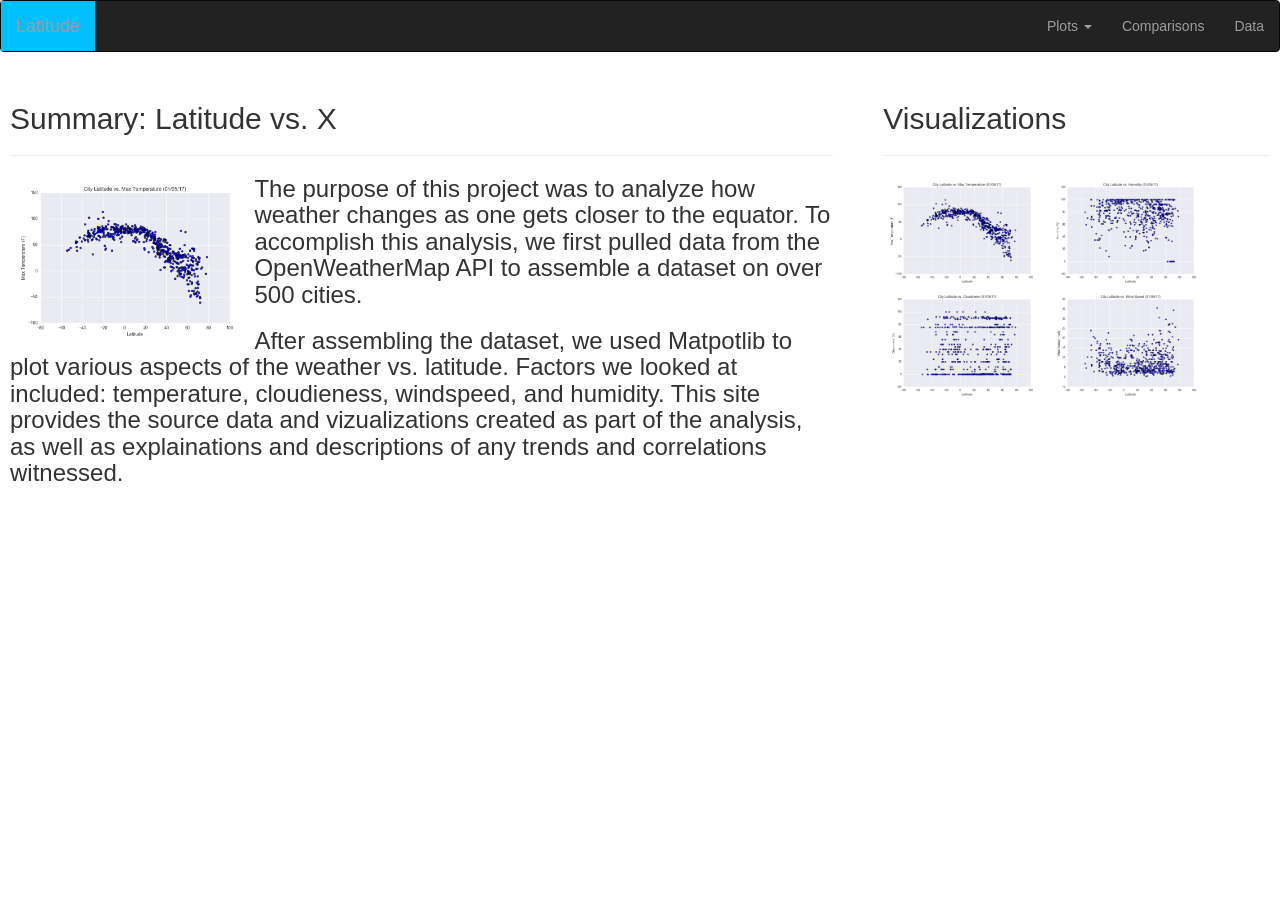
<file: html_homework/index.html>
<!DOCTYPE html>
<html lang="en">

<head>
  <!-- Some Boilerplate info for the page -->
  <meta charset="UTF-8">
  <!-- the title -->
  <title>Landing</title>

  <!-- Bring in our bootstrap stylesheet -->
  <link rel="stylesheet" href="https://maxcdn.bootstrapcdn.com/bootstrap/3.3.7/css/bootstrap.min.css" integrity="sha384-BVYiiSIFeK1dGmJRAkycuHAHRg32OmUcww7on3RYdg4Va+PmSTsz/K68vbdEjh4u" crossorigin="anonymous">
  <!-- now we reference our own CSS stylesheet for additional changes -->
  <script src="https://ajax.googleapis.com/ajax/libs/jquery/3.3.1/jquery.min.js"></script>
  <script src="https://maxcdn.bootstrapcdn.com/bootstrap/3.3.7/js/bootstrap.min.js"></script>
  <link rel="stylesheet" href="style.css">
</head>

<body>

  <nav class="navbar navbar-inverse">
    <div class="container-fluid">
      <div class="navbar-header">
        <a class="navbar-brand" href="landing.html">Latitude</a>
      </div> 
        <ul class="nav navbar-nav navbar-right">

        <li class="dropdown">
          <a class="dropdown-toggle" data-toggle="dropdown" href="#">Plots
            <span class="caret"></span></a>
          <ul class="dropdown-menu">
            <li><a href="viz1.html">Temperature</a></li>
            <li><a href="viz2.html">Humidity</a></li>
            <li><a href="viz3.html">Cloudiness</a></li>
            <li><a href="viz4.html">Wind Speed</a></li>
          </ul>
        </li>

        <li><a href="comparisons.html">Comparisons</a></li>

        <li><a href="data.html">Data</a></li>

      </ul>
      
    </div>
  </nav>








<div class="row">
  <!--First Column in this Row-->
  <div class="col-xs-12 col-sm-12 col-md-8">
    <div class="box">
      <h2>Summary: Latitude vs. X</h2>
      <hr>
      <article class="row col-xs-4 col-sm-4 col-md-4">
        <a target="_blank" href="Resources/images/Fig1.png">
          <img class ="viz" src="Resources/images/Fig1.png" alt="Cloudy Map">
        </a>  
      </article>
      <h3>The purpose of this project was to analyze how weather changes as one gets closer to the equator. To accomplish this analysis, we first pulled data from the OpenWeatherMap API to assemble a dataset on over 500 cities. 
      </h3>
      <h3>After assembling the dataset, we used Matpotlib to plot various aspects of the weather vs. latitude. Factors we looked at included: temperature, cloudieness, windspeed, and humidity. This site provides the source data and vizualizations created as part of the analysis, as well as explainations and descriptions of any trends and correlations witnessed. 
      </h3>
    </div>
  </div>

  <!--Second Column in this Row-->
  <div class="col-xs-12 col-sm-12 col-md-4">
    <div class="box">
      <h2 class ="viz">Visualizations</h2>
      <hr>

        <article class="row col-xs-3 col-sm-3 col-md-6">
          <a target="_blank" href="viz1.html">
            <img class ="viz" src="Resources/images/Fig1.png" alt="Cloudy Map">
          </a>  
        </article>
          
        <article class="row col-xs-3 col-sm-3 col-md-6">
          <a target="_blank" href="viz2.html">
            <img class ="viz" src="Resources/images/Fig2.png" alt="Humidity Map">
          </a> 
        </article>


        <article class="row col-xs-3 col-sm-3 col-md-6">
          <a target="_blank" href="viz3.html">
            <img class ="viz" src="Resources/images/Fig3.png" alt="Tempurature Map">
          </a>
        </article>

        <!-- an example using figure/ficaption -->
        <article class="row col-xs-3 col-sm-3 col-md-6">
          <a target="_blank" href="viz4.html">
            <img class ="viz" src="Resources/images/Fig4.png" alt="Wind Map">
          </a>
        </article>

    </div>
  </div>
</div>




</body>
</html>
</file>
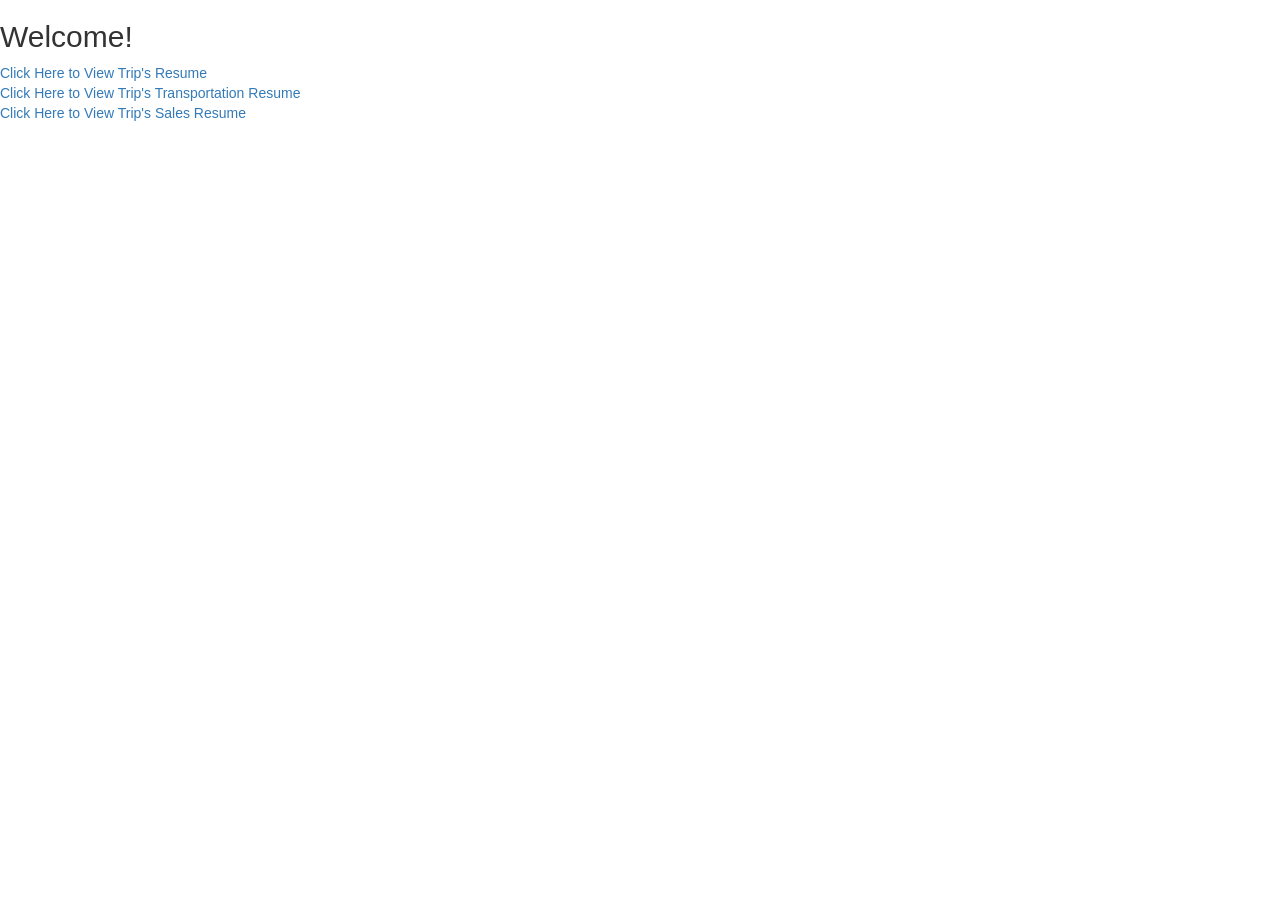
<file: Resume/index.html>
<!DOCTYPE html>
<html lang="en">

<head>
  <!-- Some Boilerplate info for the page -->
  <meta charset="UTF-8">
  <!-- the title -->
  <title>Trip's Resume</title>

  <!-- Bring in our bootstrap stylesheet -->
  <link rel="stylesheet" href="https://maxcdn.bootstrapcdn.com/bootstrap/3.3.7/css/bootstrap.min.css" integrity="sha384-BVYiiSIFeK1dGmJRAkycuHAHRg32OmUcww7on3RYdg4Va+PmSTsz/K68vbdEjh4u" crossorigin="anonymous">
  <!-- now we reference our own CSS stylesheet for additional changes -->
  <script src="https://maxcdn.bootstrapcdn.com/bootstrap/3.3.7/js/bootstrap.min.js"></script>
</head>

<body>

<div class="row">
  <div class="col-xs-12 col-sm-12 col-md-12">
      <h2>Welcome!</h2>
      <a href="TripBeerninkResume.pdf">Click Here to View Trip's Resume
      </a>  
  </div>
</div>

<div class="row">
  <div class="col-xs-12 col-sm-12 col-md-12">    
      <a href="TripBeerninkTransportationResume.pdf">Click Here to View Trip's Transportation Resume
      </a>  
  </div>
</div>

<div class="row">
  <div class="col-xs-12 col-sm-12 col-md-12">    
      <a href="Sales_Resume.pdf">Click Here to View Trip's Sales Resume
      </a>  
  </div>
</div>

</body>

</html>
</file>
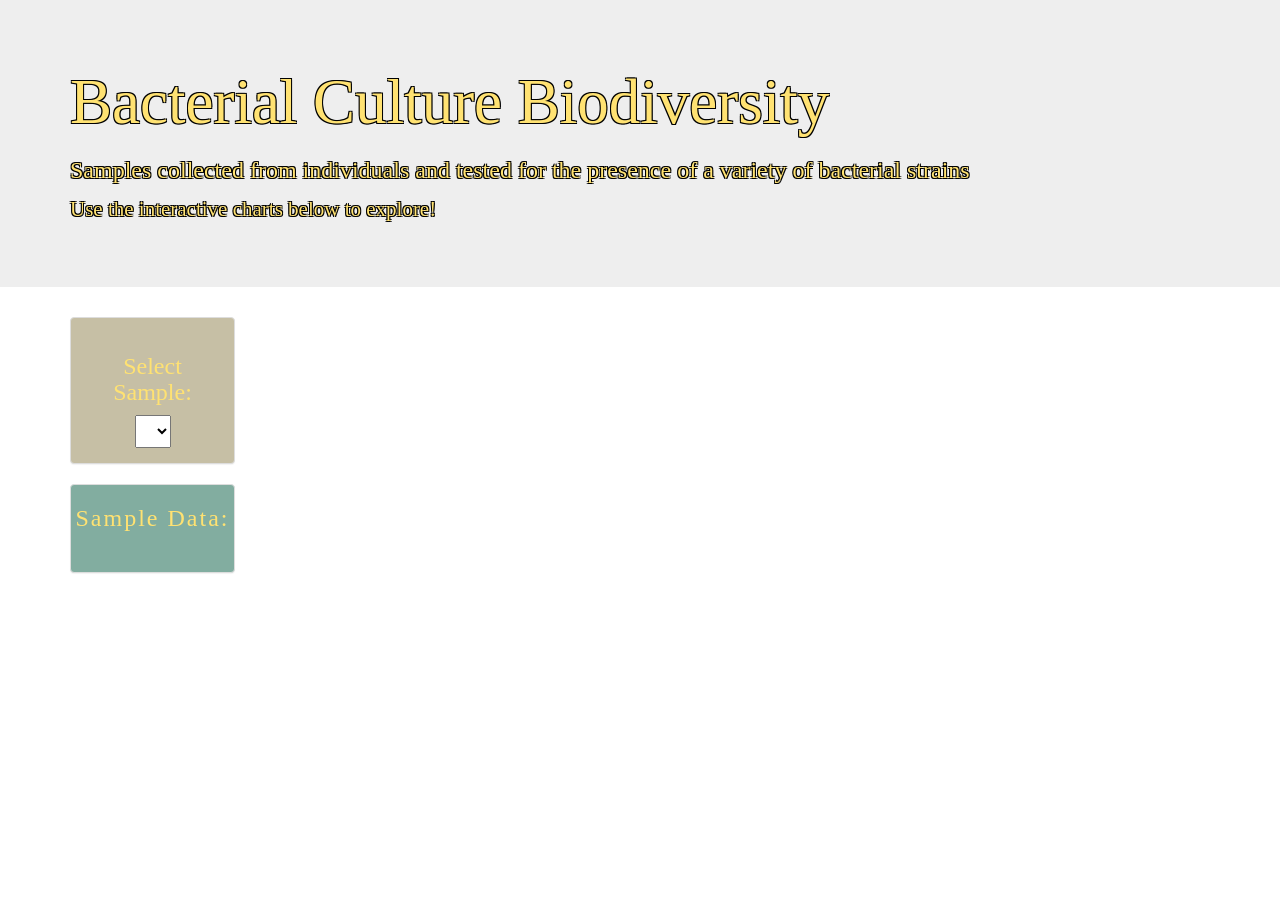
<file: Interactive_Dashboards_with_Heroku/templates/index.html>
<!DOCTYPE <!DOCTYPE html>
<html>
<head>
    <meta charset="utf-8" />
    <meta http-equiv="X-UA-Compatible" content="IE=edge">
    <title>Cultures</title>
    <meta name="viewport" content="width=device-width, initial-scale=1">
    <link rel="stylesheet" href="https://maxcdn.bootstrapcdn.com/bootstrap/3.3.7/css/bootstrap.min.css">
    <script src="https://ajax.googleapis.com/ajax/libs/jquery/3.3.1/jquery.min.js"></script>
    <script src="https://maxcdn.bootstrapcdn.com/bootstrap/3.3.7/js/bootstrap.min.js"></script>
    <link rel="stylesheet" type="text/css" media="screen" href="../static/main.css">
    <script src="https://cdn.plot.ly/plotly-latest.min.js"></script>
    
</head>
<body>
    <div class="jumbotron">
        <h1>Bacterial Culture Biodiversity</h1> 
        <h3>Samples collected from individuals and tested for the presence of a variety of bacterial strains</h3>
        <p>Use the interactive charts below to explore!</p> 
    </div>
    <div class="container">
        <div class="row">
            <div class="col-md-2">
                <div class="panel panel-default" id="samplePanel">
                    <div class="panel-body">
                        <h3>Select Sample:</h3>
                        <select id="selDataset" onchange="getData(this.value)"></select>
                    </div>
                </div>
                <div class="panel panel-default" id="metaPanel">
                    <div class="panel-header">
                        <h3>Sample Data:</h3>
                    </div>
                    <div class="panel-body" id="displayMeta"></div>
                </div>
            </div>
            <div class="col-md-5 col-sm-12">
                <div id="pie"></div>
            </div>
            <div class="col-md-5 col-sm-12">
                <div id="freqGauge" style="width: 450px; height: 400px;"></div>
            </div>
        </div>
    </div>
    <div class="container">
        <div class="row">
            <div class="col-sm-12">
                <div id="bubble"></div>
            </div>
        </div>
    </div>
</body>
<script src="../static/index.js" type="text/javascript"></script>
</html>
</file>
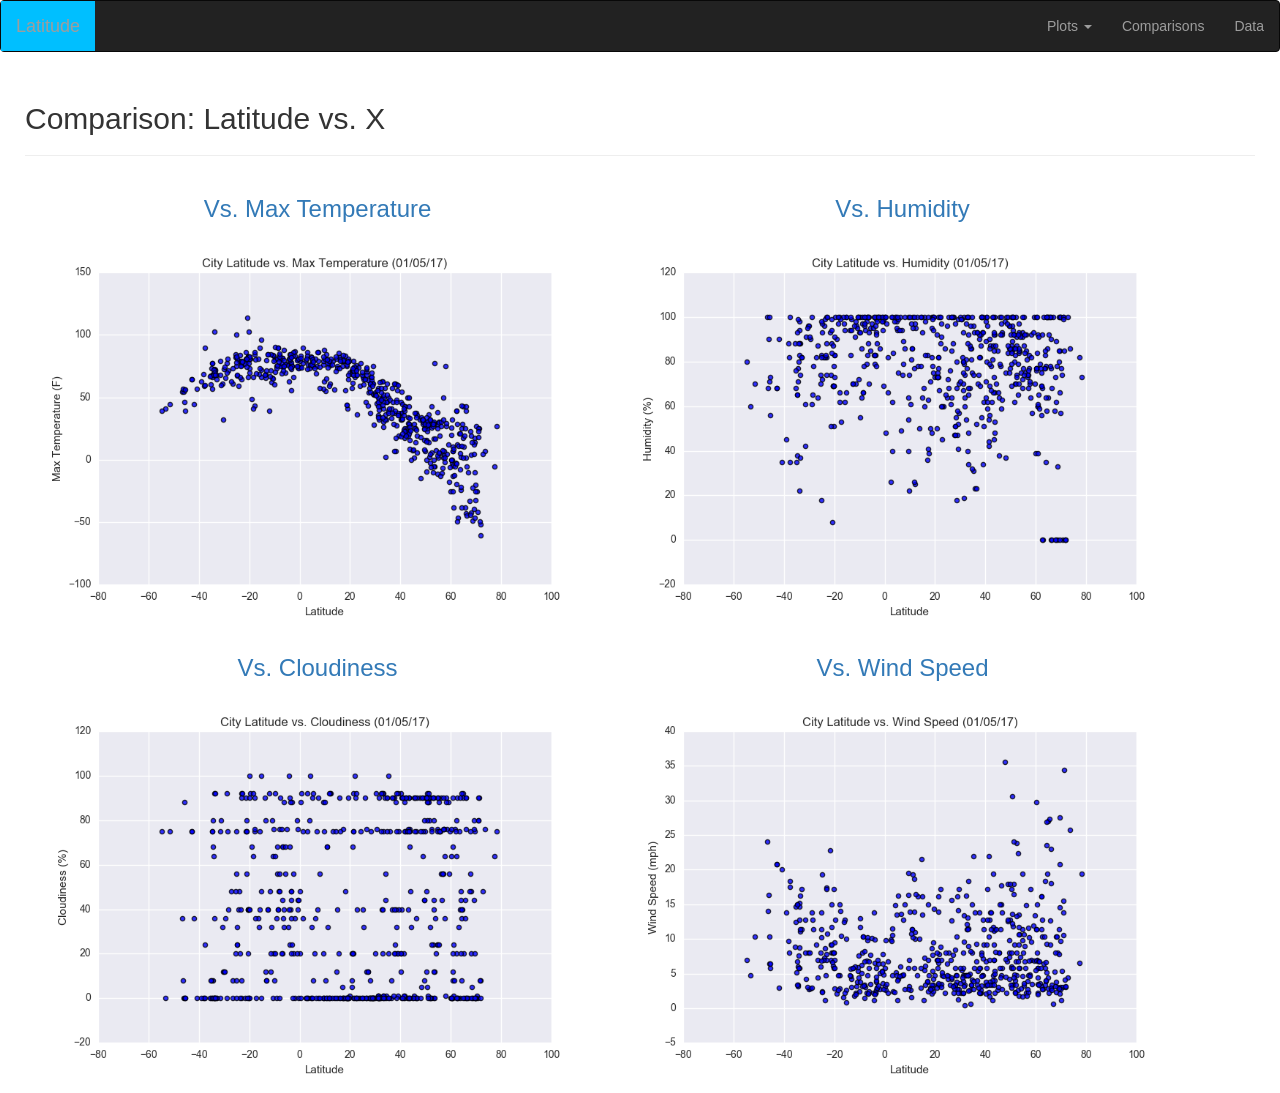
<file: html_homework/comparisons.html>
<!DOCTYPE html>
<html lang="en">

<head>
  <!-- Some Boilerplate info for the page -->
  <meta charset="UTF-8">
  <!-- the title -->
  <title>Comparisons</title>

  <!-- Bring in our bootstrap stylesheet -->
  <link rel="stylesheet" href="https://maxcdn.bootstrapcdn.com/bootstrap/3.3.7/css/bootstrap.min.css" integrity="sha384-BVYiiSIFeK1dGmJRAkycuHAHRg32OmUcww7on3RYdg4Va+PmSTsz/K68vbdEjh4u" crossorigin="anonymous">
  <!-- now we reference our own CSS stylesheet for additional changes -->
  <script src="https://ajax.googleapis.com/ajax/libs/jquery/3.3.1/jquery.min.js"></script>
  <script src="https://maxcdn.bootstrapcdn.com/bootstrap/3.3.7/js/bootstrap.min.js"></script>
  <link rel="stylesheet" href="style.css">
</head>

<body>

  <nav class="navbar navbar-inverse">
    <div class="container-fluid">
      <div class="navbar-header">
        <a class="navbar-brand" href="landing.html">Latitude</a>
      </div> 
        <ul class="nav navbar-nav navbar-right">

        <li class="dropdown">
          <a class="dropdown-toggle" data-toggle="dropdown" href="#">Plots
            <span class="caret"></span></a>
          <ul class="dropdown-menu">
            <li><a href="viz1.html">Temperature</a></li>
            <li><a href="viz2.html">Humidity</a></li>
            <li><a href="viz3.html">Cloudiness</a></li>
            <li><a href="viz4.html">Wind Speed</a></li>
          </ul>
        </li>

        <li><a href="comparisons.html">Comparisons</a></li>

        <li><a href="data.html">Data</a></li>

      </ul>
      
    </div>
  </nav>



<div class="col-sm-12 col-md-12">
    <div class="box">
      <h2 class ="viz">Comparison: Latitude vs. X</h2>
      <hr>

        <article class="row col-xs-12 col-sm-12 col-md-6">
          <a target="_blank" href="viz1.html">
            <h3 class ="TinyHeader">Vs. Max Temperature</h3>
            <img class ="viz" src="Resources/images/Fig1.png" alt="Cloudy Map">
          </a>  
        </article>
          
        <article class="row col-xs-12 col-sm-12 col-md-6">
          <a target="_blank" href="viz2.html">
            <h3 class ="TinyHeader">Vs. Humidity</h3>
            <img class ="viz" src="Resources/images/Fig2.png" alt="Humidity Map">
          </a> 
        </article>


        <article class="row col-xs-12 col-sm-12 col-md-6">
          <a target="_blank" href="viz3.html">
            <h3 class ="TinyHeader">Vs. Cloudiness</h3>
            <img class ="viz" src="Resources/images/Fig3.png" alt="Tempurature Map">
          </a>
        </article>

        <!-- an example using figure/ficaption -->
        <article class="row col-xs-12 col-sm-12 col-md-6">
          <a target="_blank" href="viz4.html">
            <h3 class ="TinyHeader">Vs. Wind Speed</h3>
            <img class ="viz" src="Resources/images/Fig4.png" alt="Wind Map">
          </a>
        </article>

    </div>
</file>
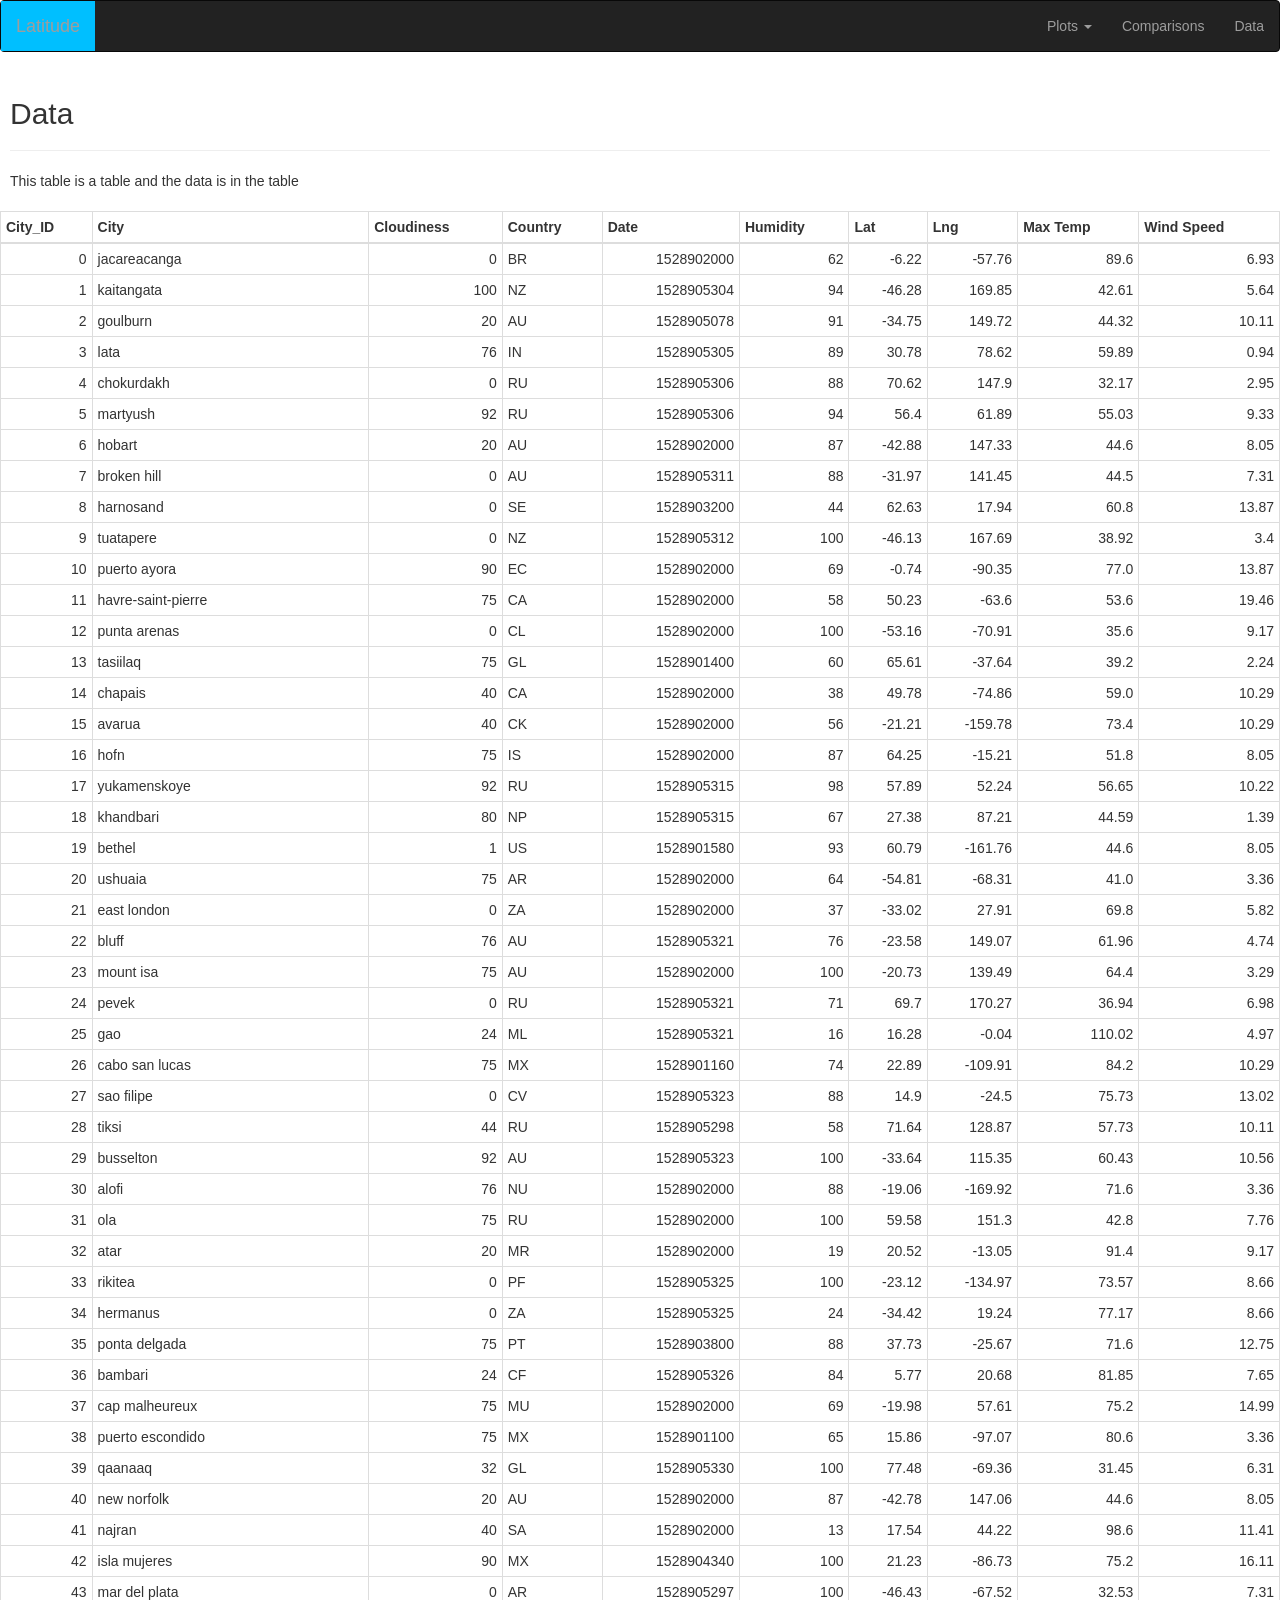
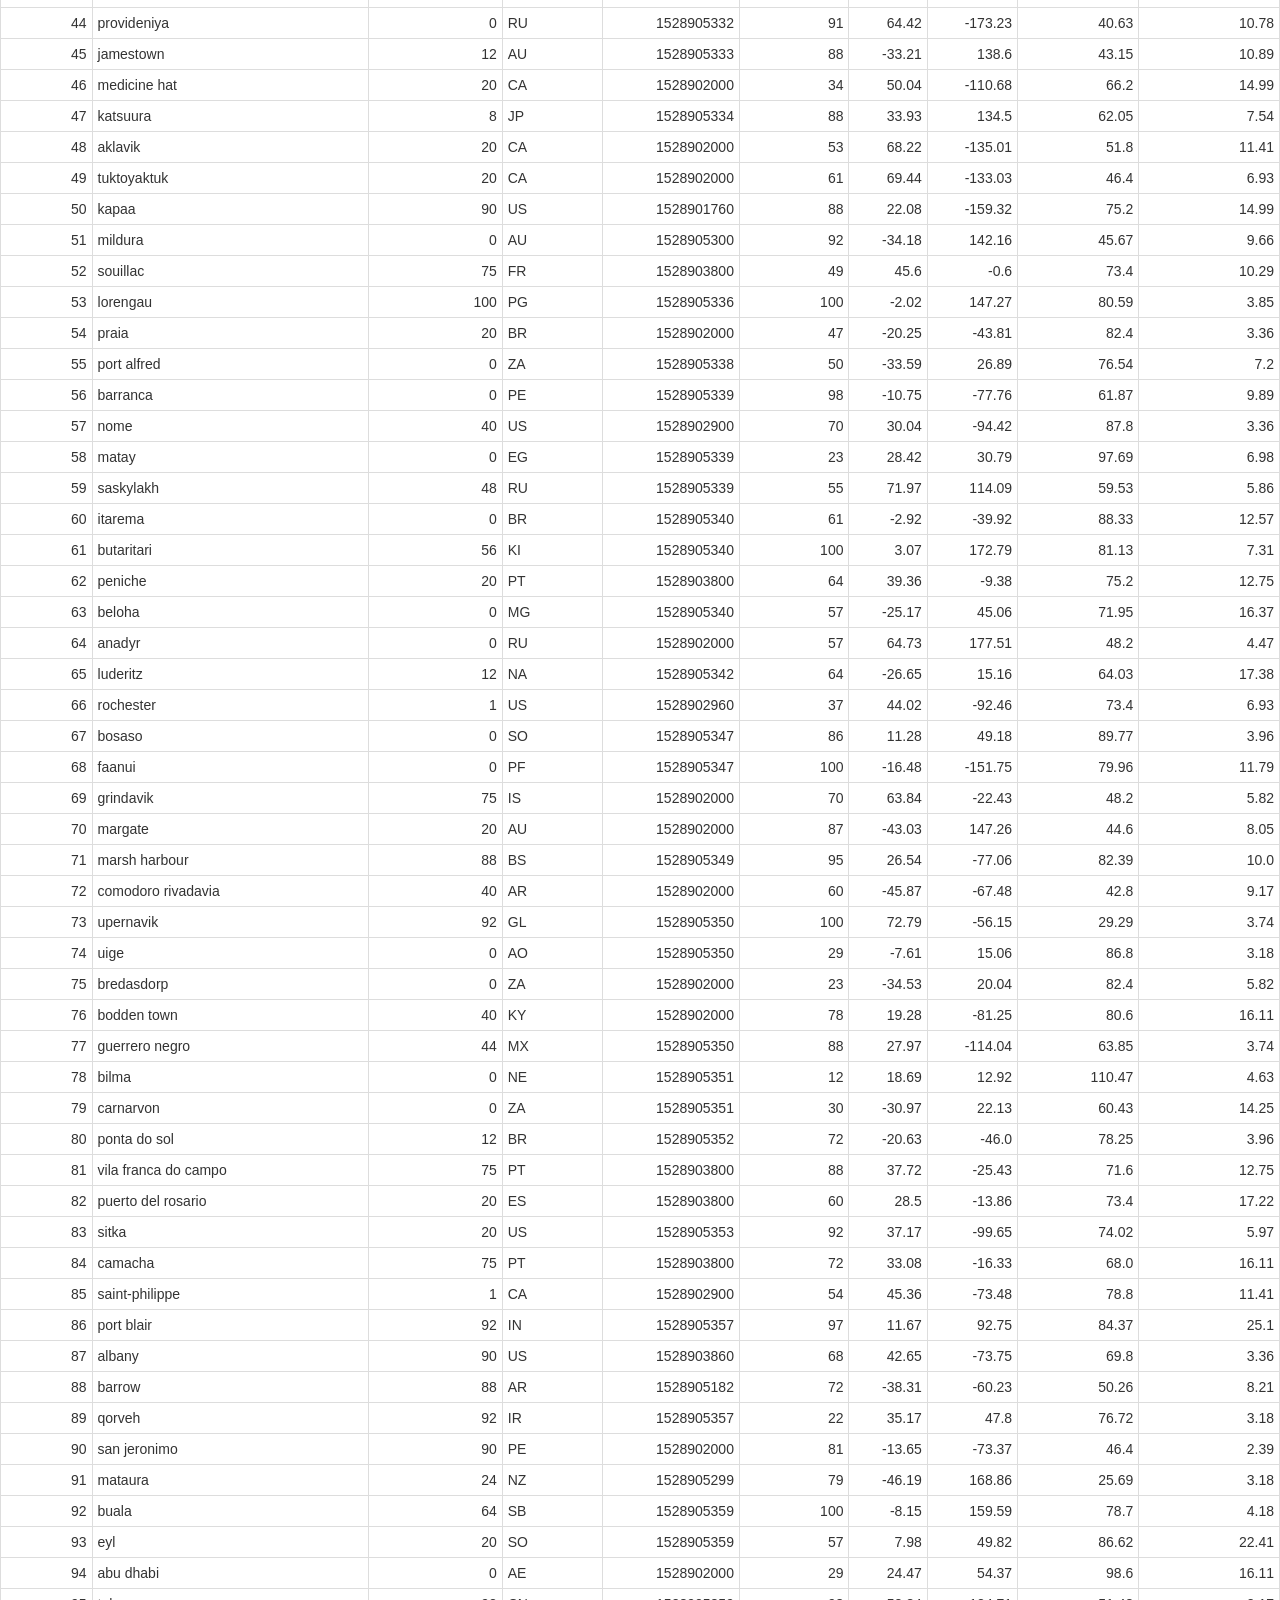
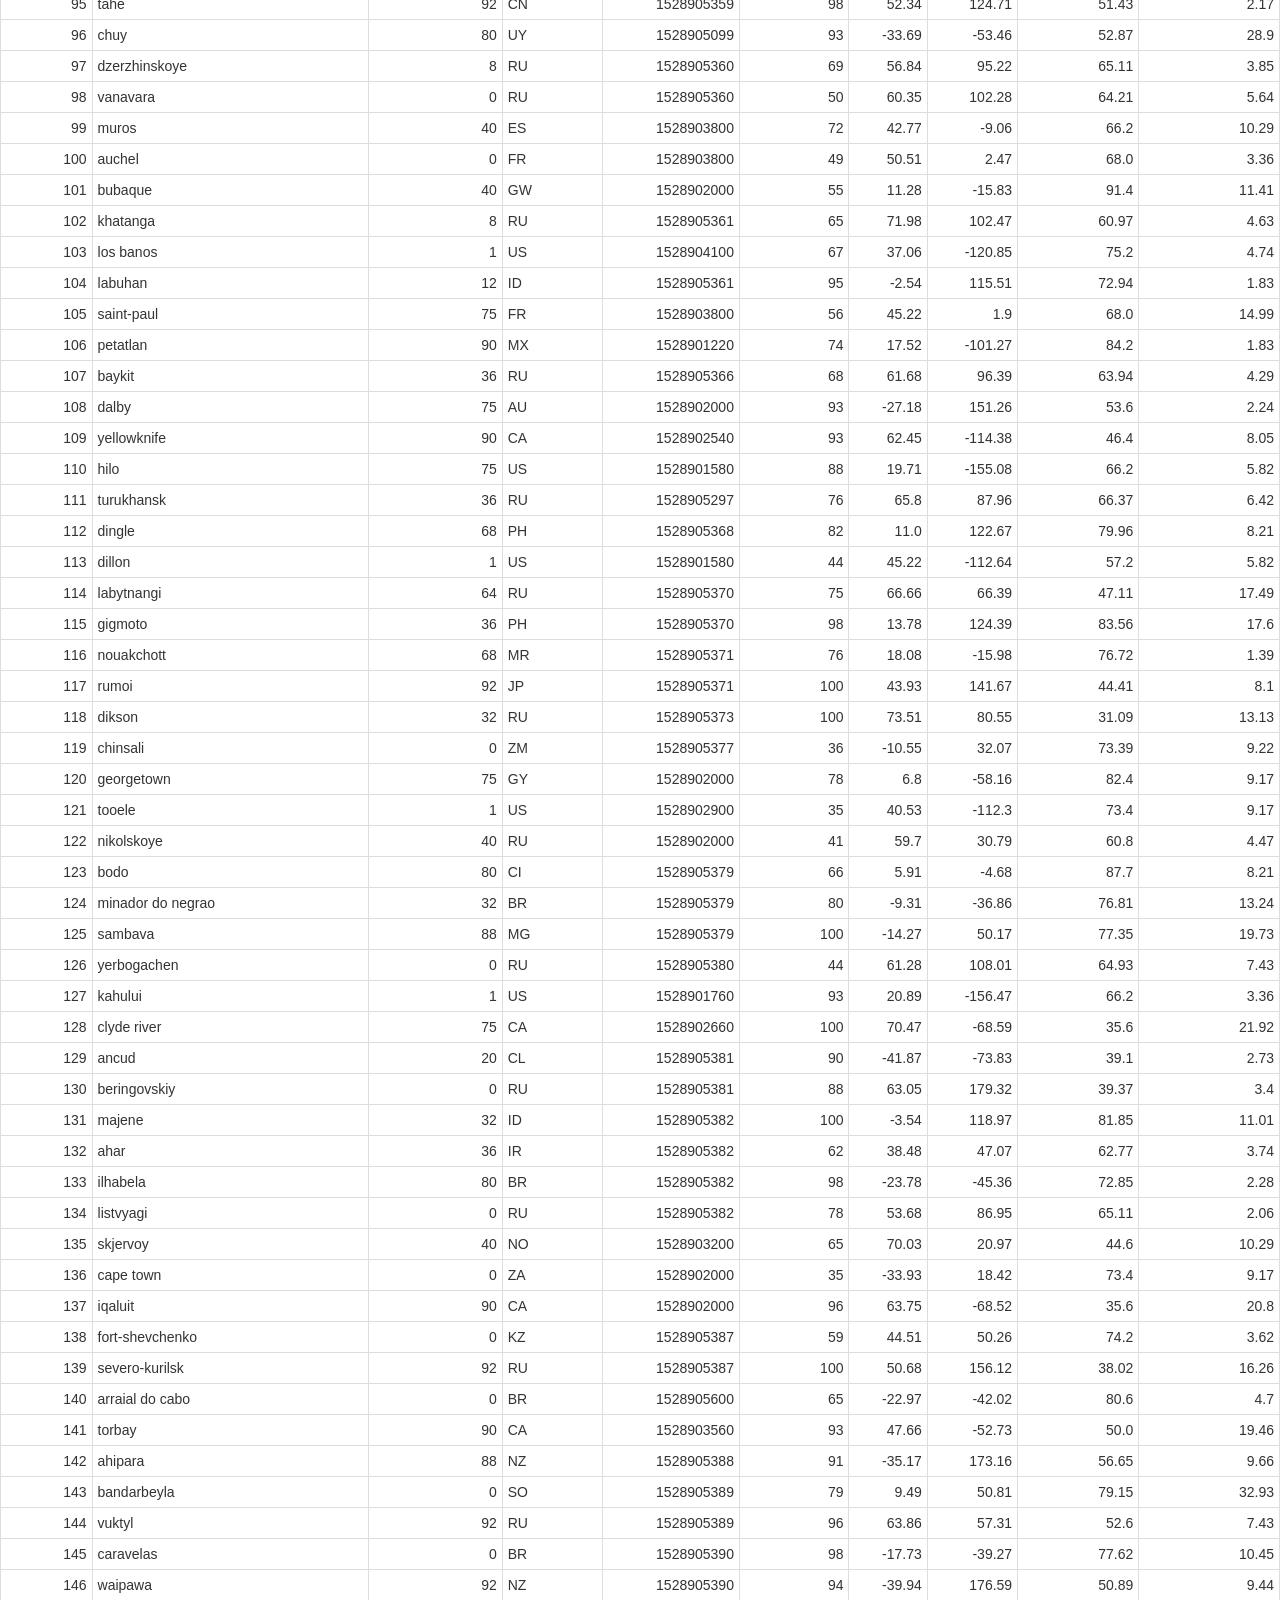
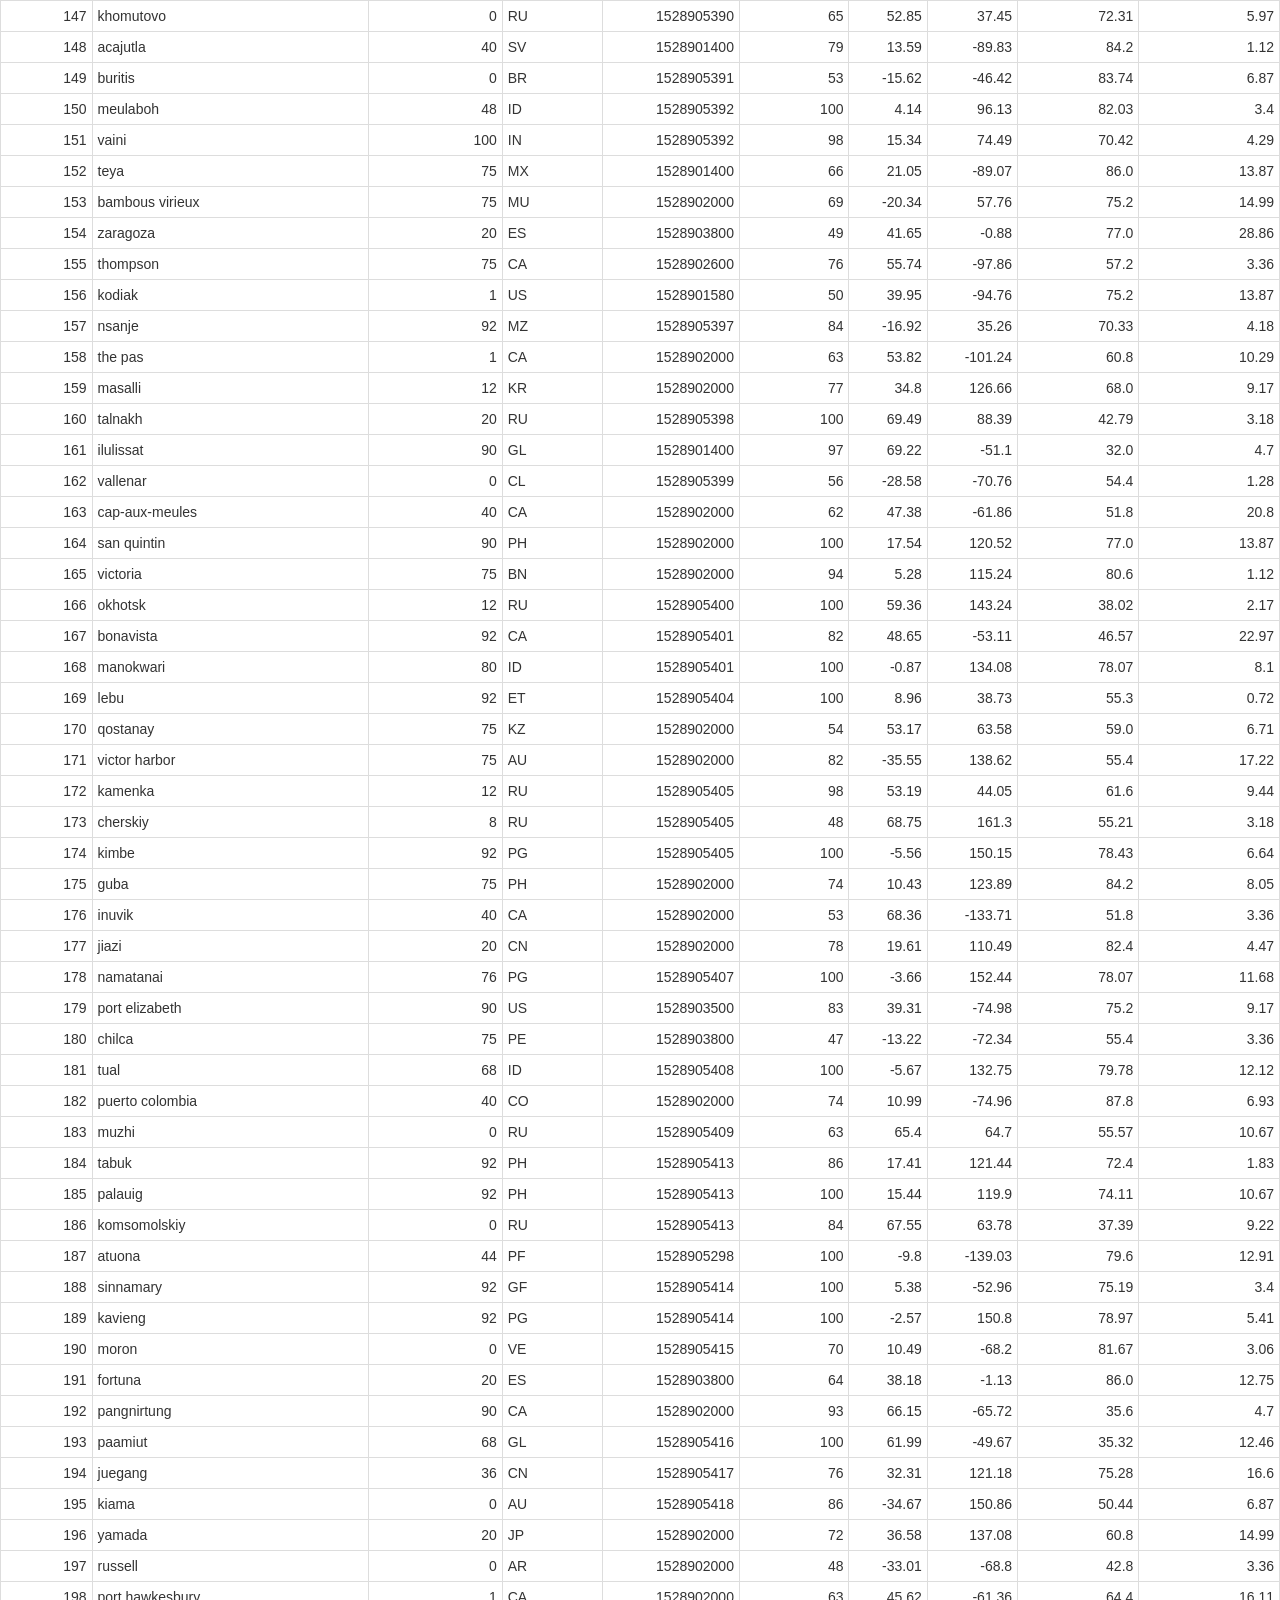
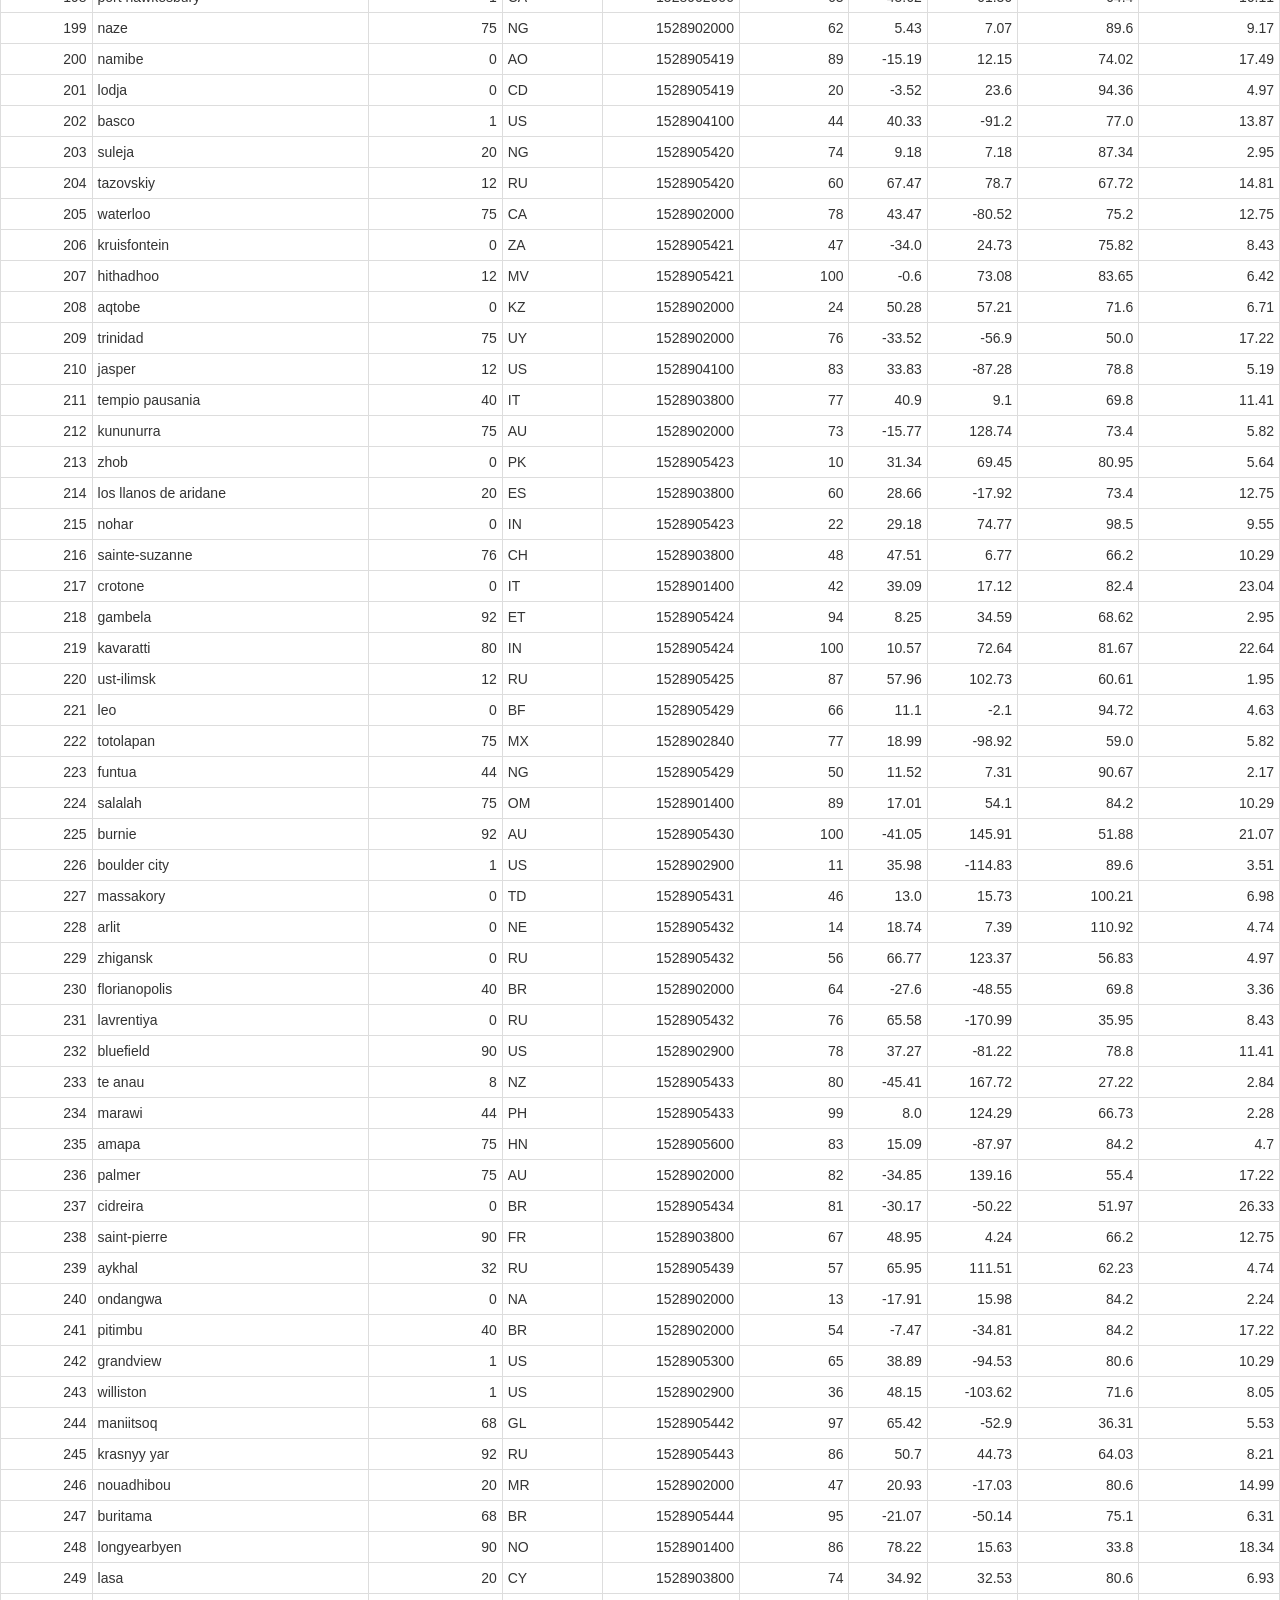
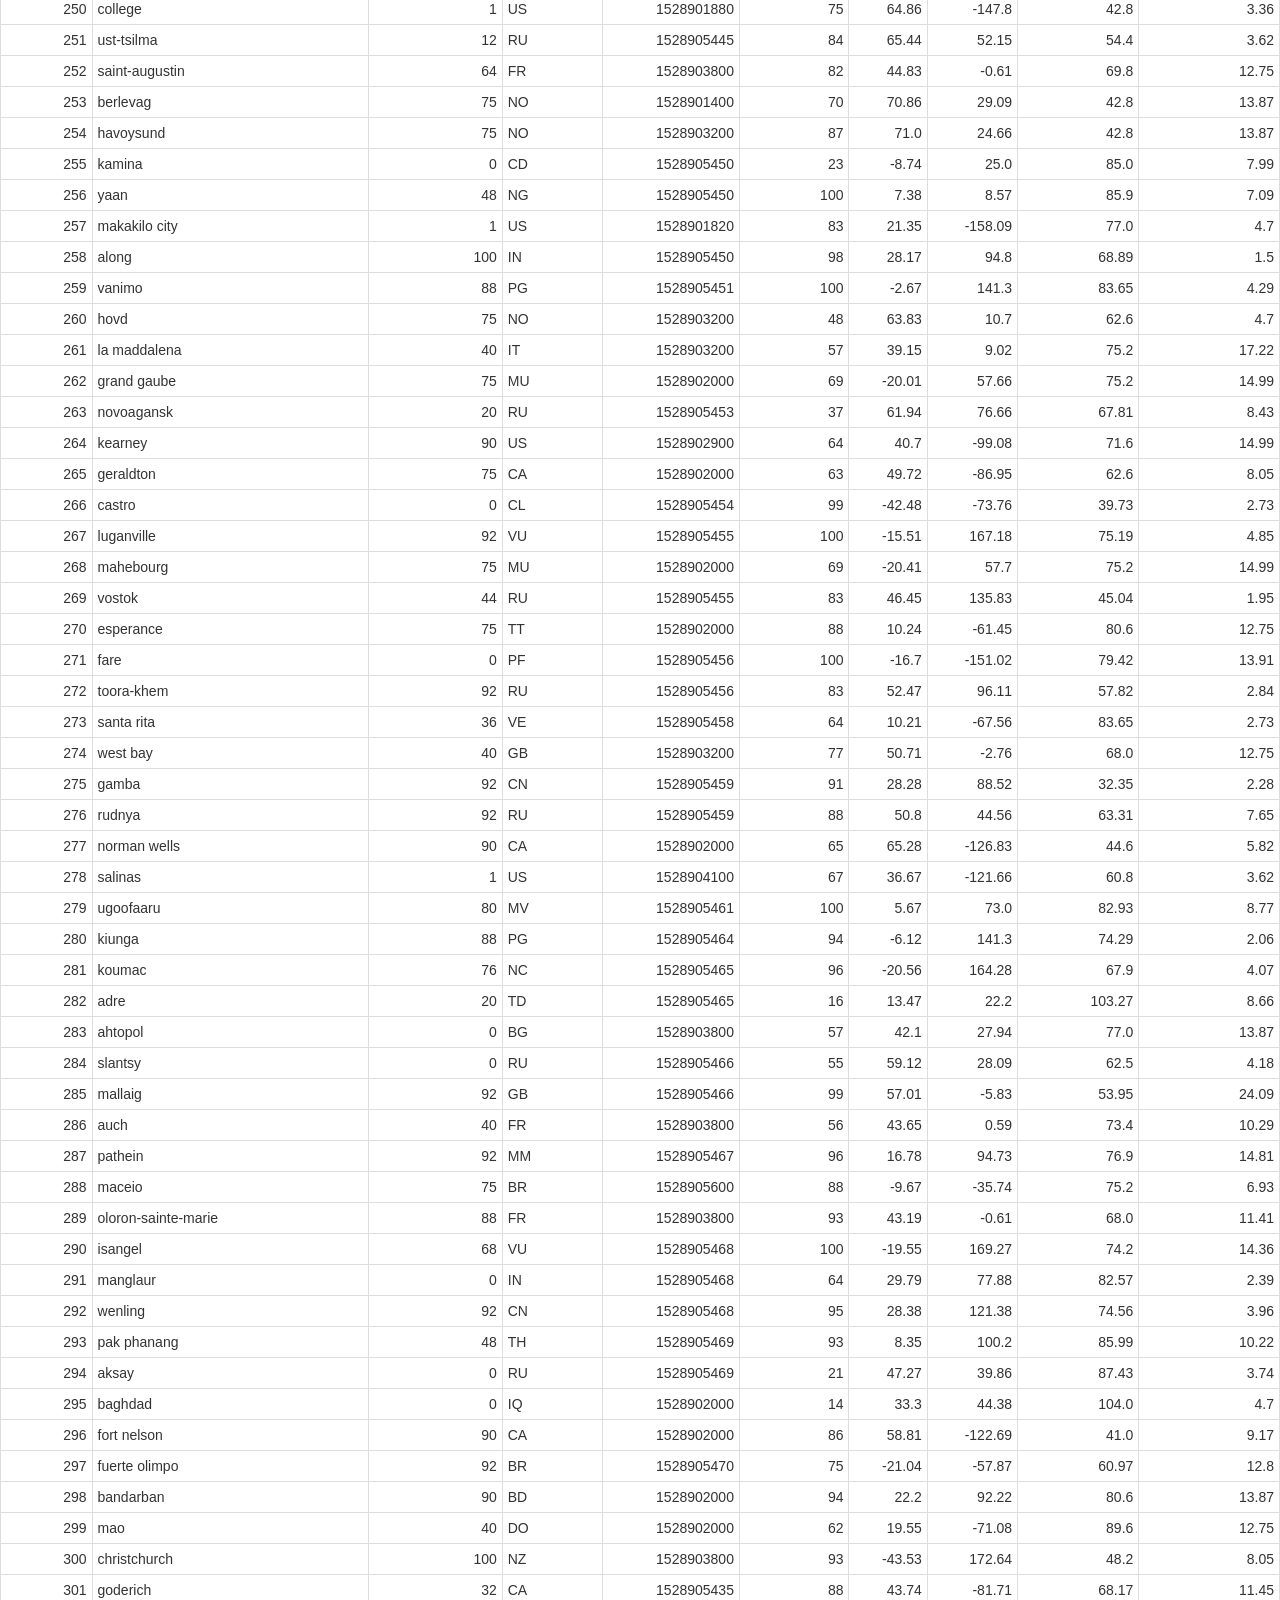
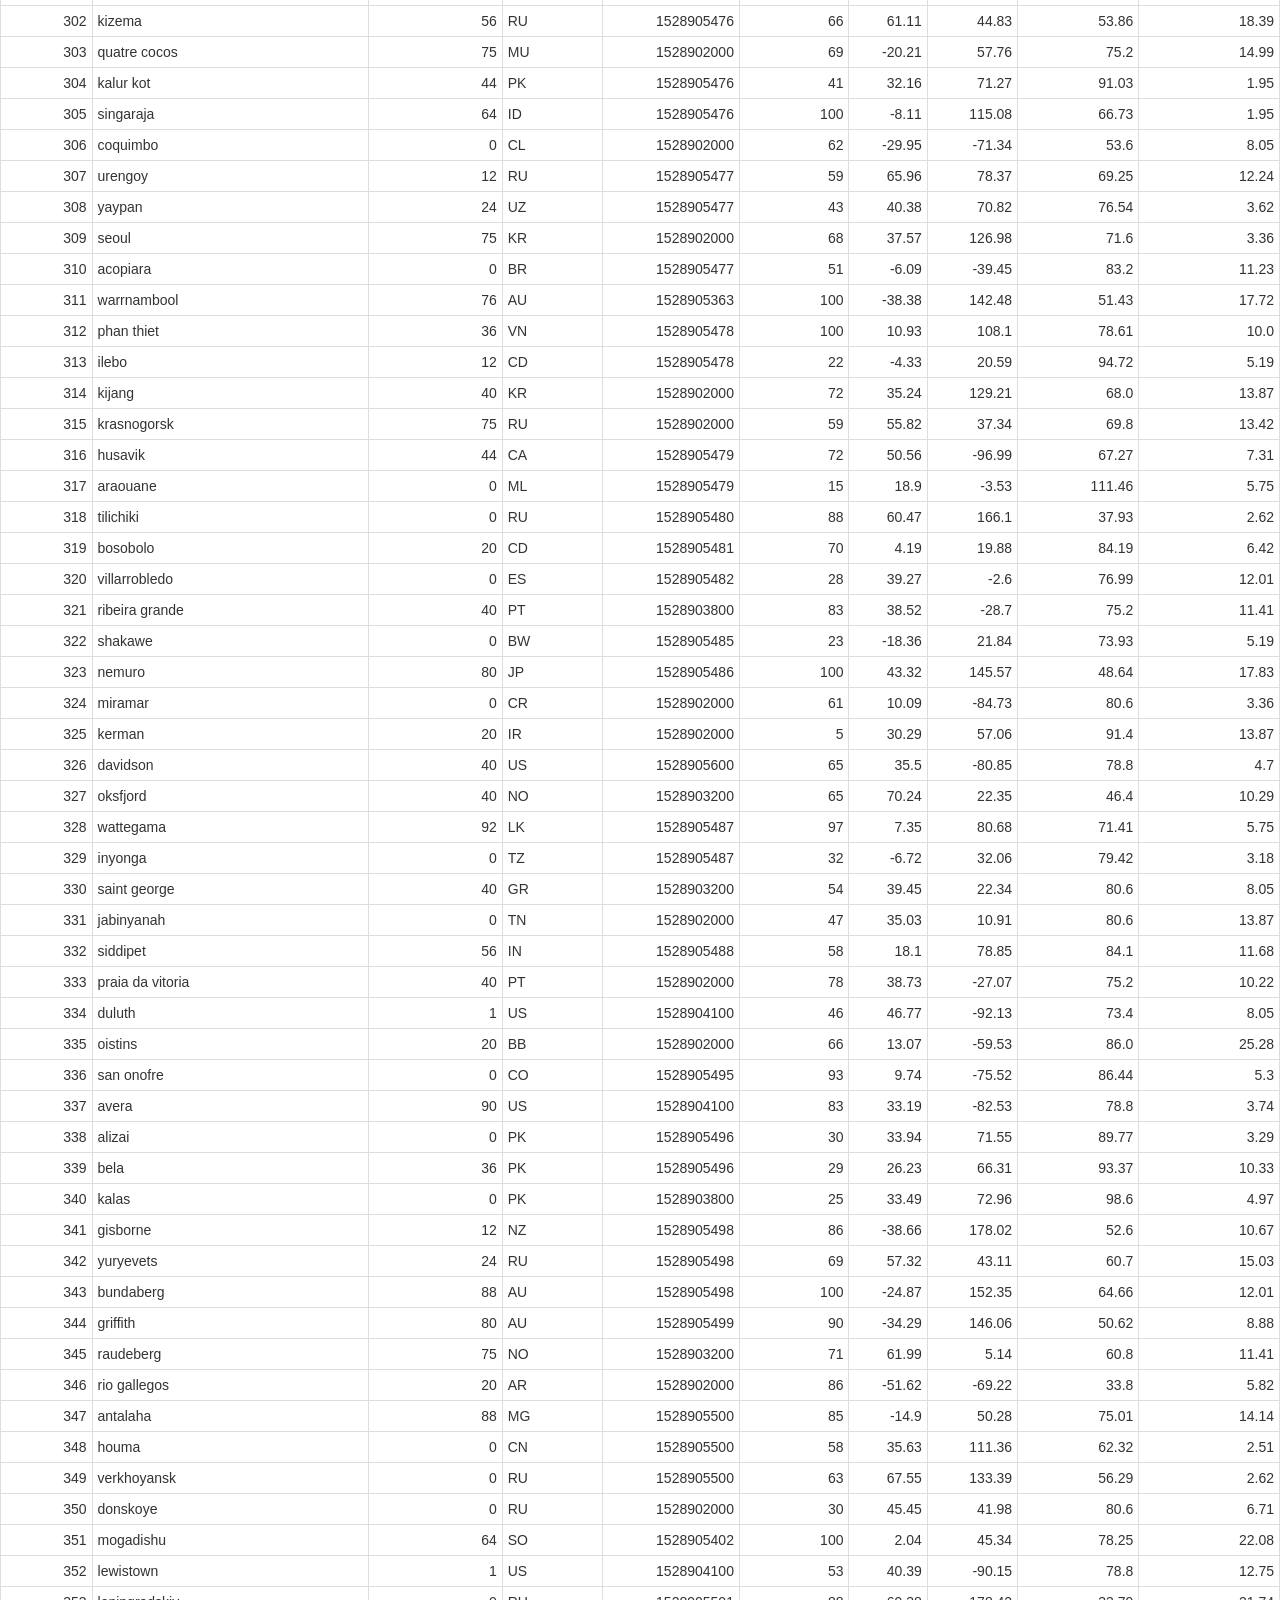
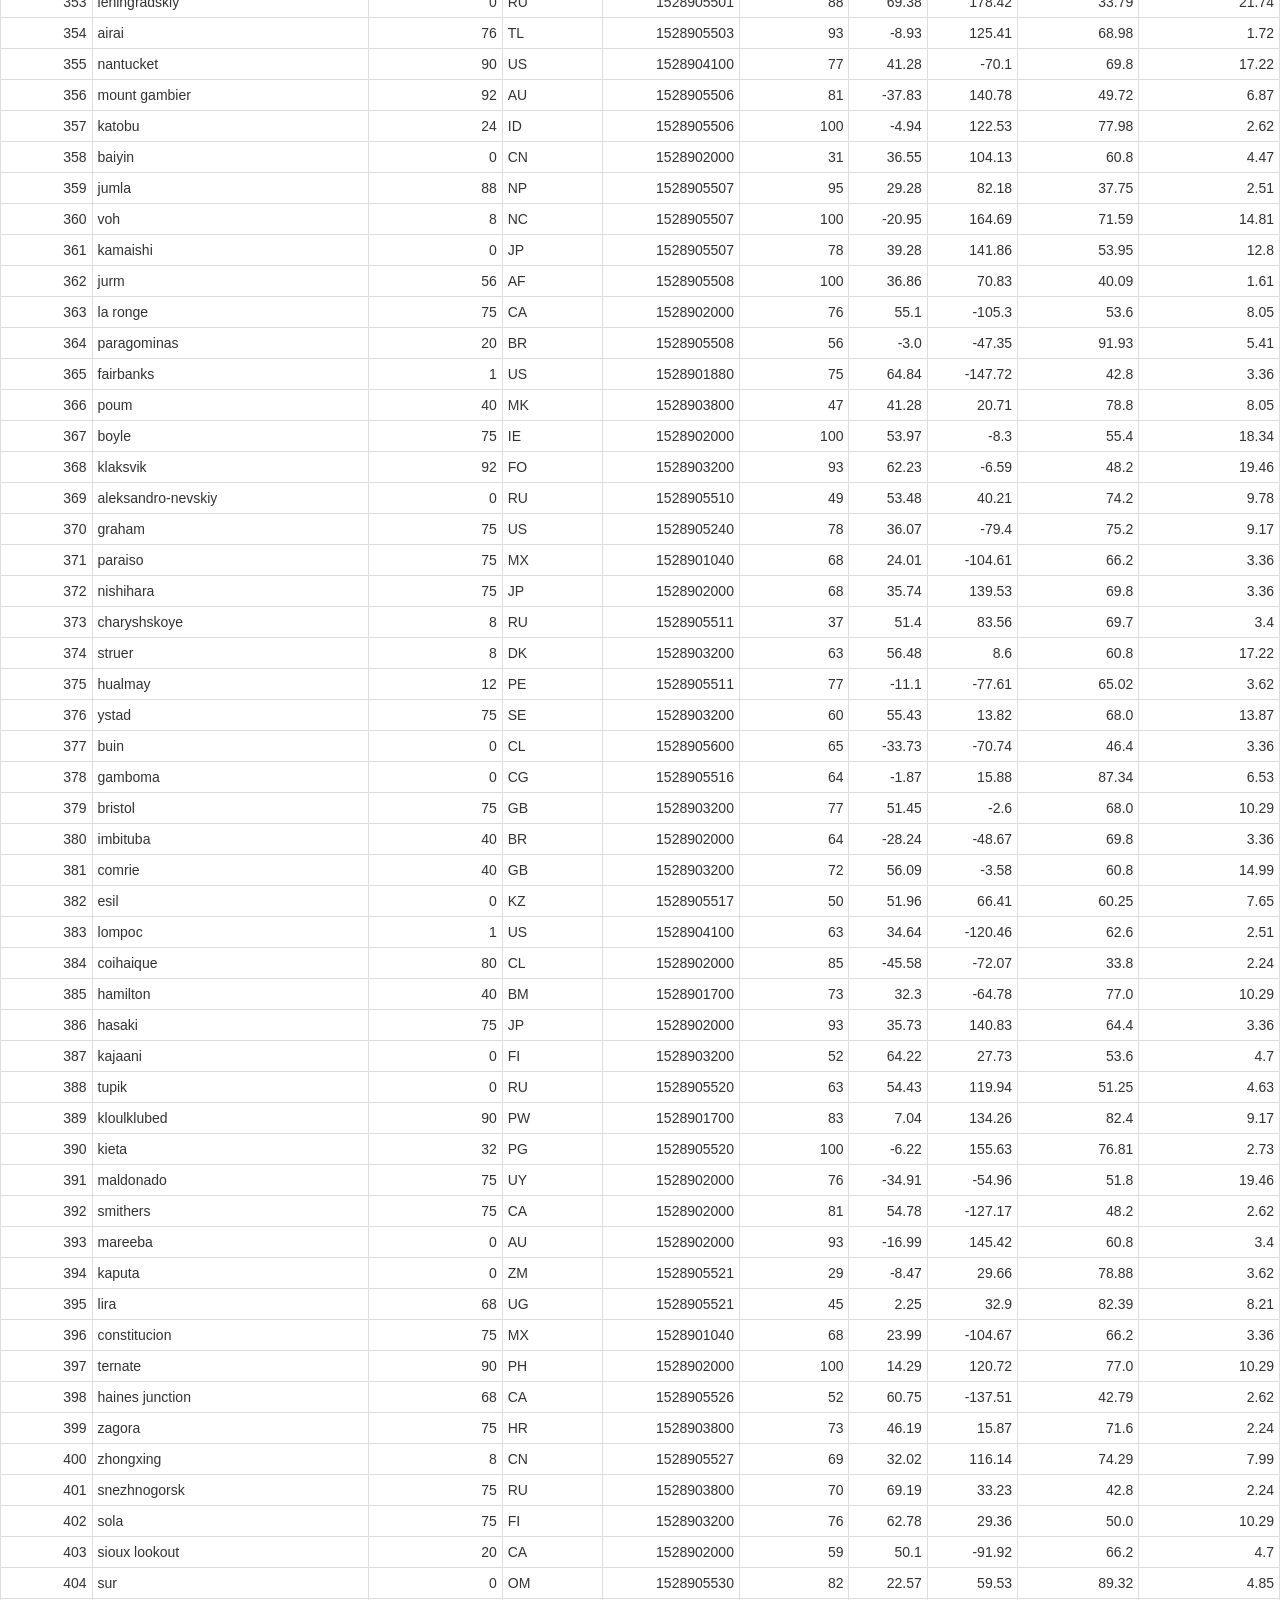
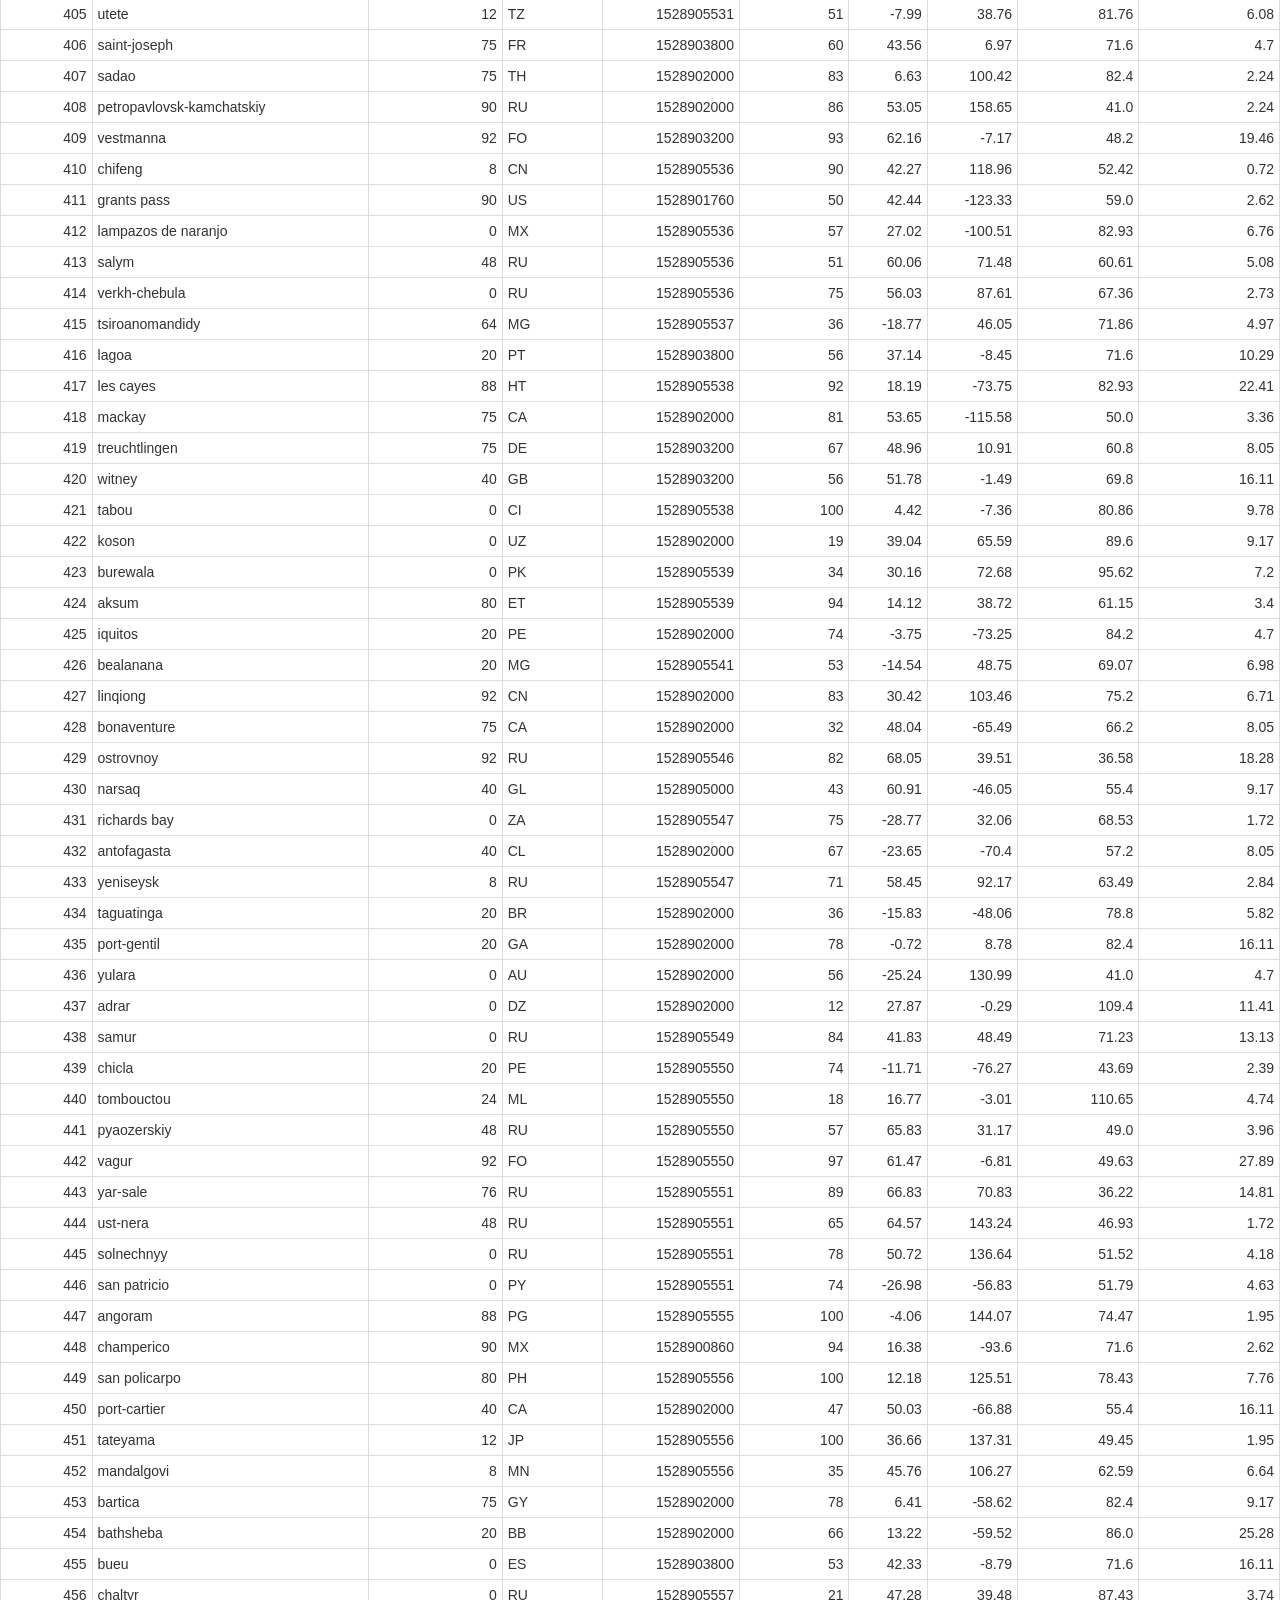
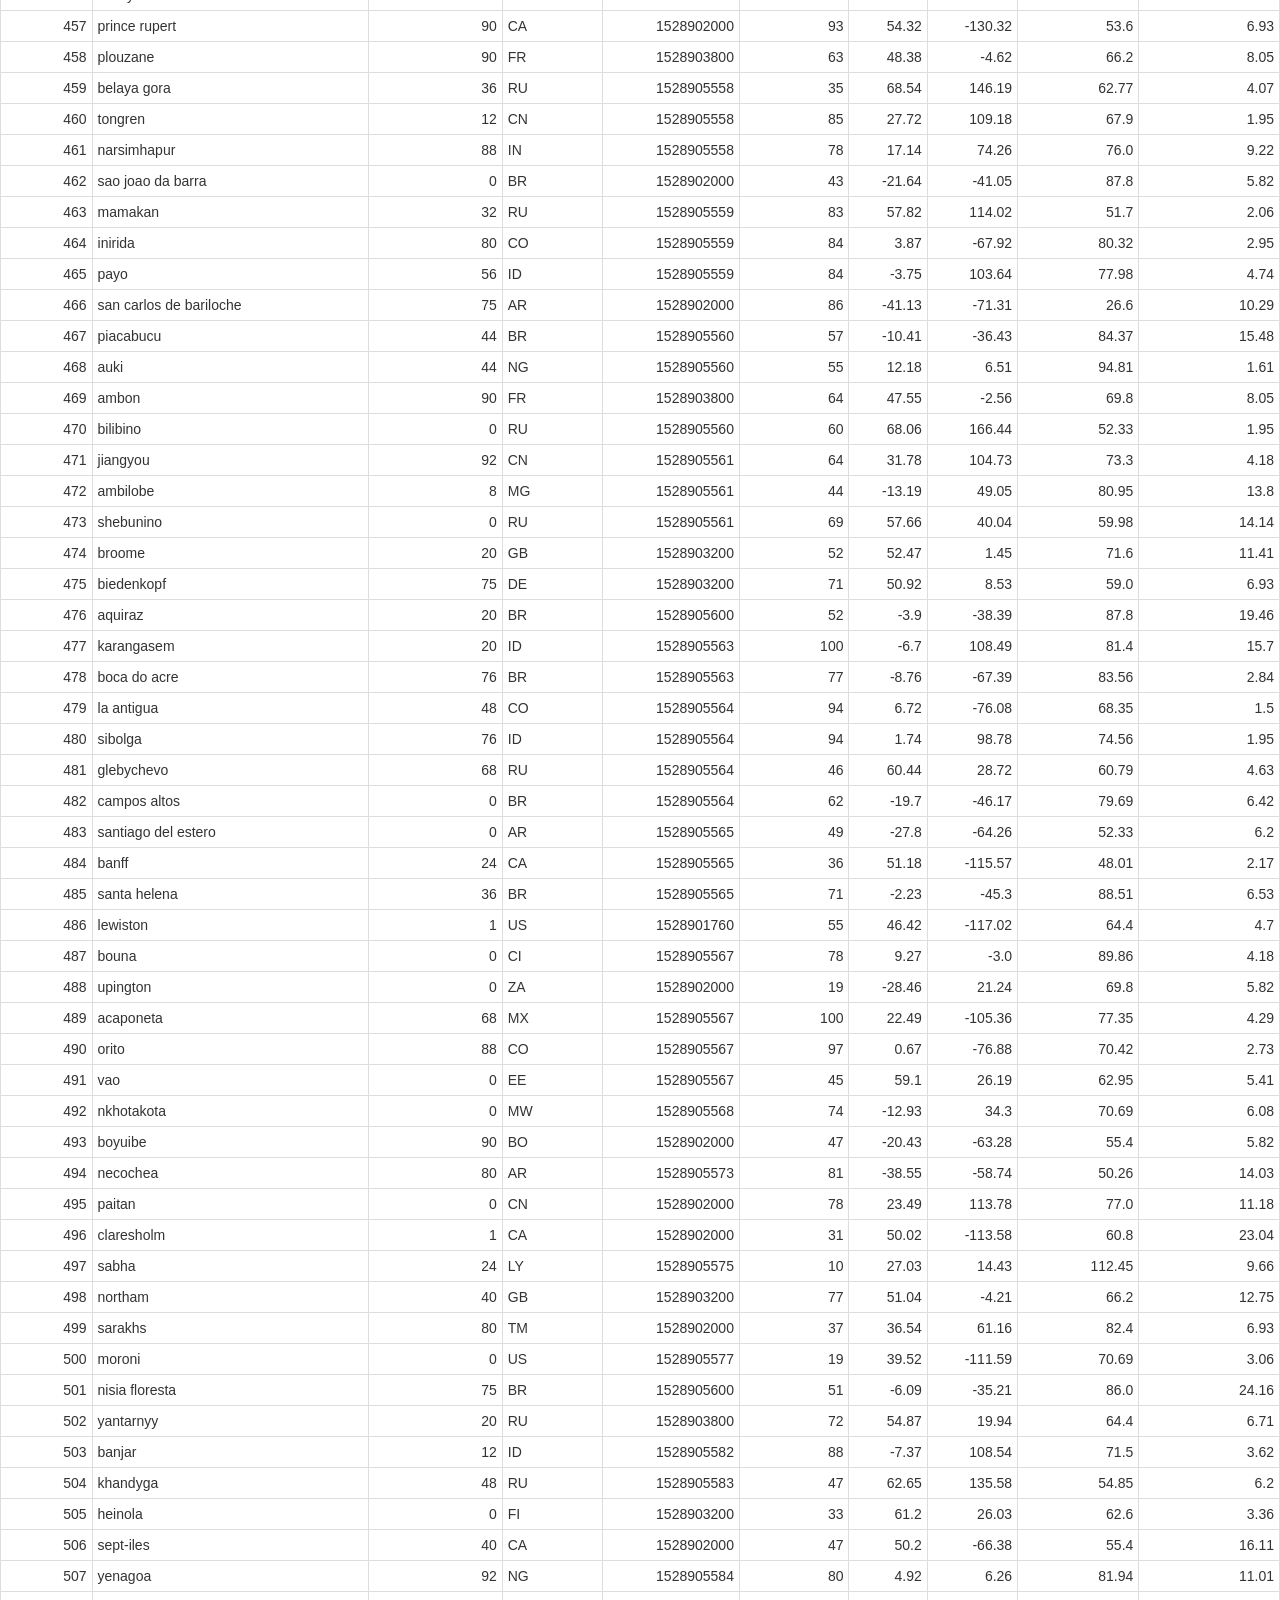
<file: html_homework/data.html>
<!DOCTYPE html>
<html lang="en">

<head>
  <!-- Some Boilerplate info for the page -->
  <meta charset="UTF-8">
  <!-- the title -->
  <title>Data</title>

  <!-- Bring in our bootstrap stylesheet -->
  <link rel="stylesheet" href="https://maxcdn.bootstrapcdn.com/bootstrap/3.3.7/css/bootstrap.min.css" integrity="sha384-BVYiiSIFeK1dGmJRAkycuHAHRg32OmUcww7on3RYdg4Va+PmSTsz/K68vbdEjh4u" crossorigin="anonymous">
  <!-- now we reference our own CSS stylesheet for additional changes -->
  <script src="https://ajax.googleapis.com/ajax/libs/jquery/3.3.1/jquery.min.js"></script>
  <script src="https://maxcdn.bootstrapcdn.com/bootstrap/3.3.7/js/bootstrap.min.js"></script>
  <link rel="stylesheet" href="style.css">
</head>

<body>

  <nav class="navbar navbar-inverse">
    <div class="container-fluid">
      <div class="navbar-header">
        <a class="navbar-brand" href="landing.html">Latitude</a>
      </div> 
        <ul class="nav navbar-nav navbar-right">

        <li class="dropdown">
          <a class="dropdown-toggle" data-toggle="dropdown" href="#">Plots
            <span class="caret"></span></a>
          <ul class="dropdown-menu">
            <li><a href="viz1.html">Temperature</a></li>
            <li><a href="viz2.html">Humidity</a></li>
            <li><a href="viz3.html">Cloudiness</a></li>
            <li><a href="viz4.html">Wind Speed</a></li>
          </ul>
        </li>

        <li><a href="comparisons.html">Comparisons</a></li>

        <li><a href="data.html">Data</a></li>

      </ul>
      
    </div>
  </nav>


<div class="box">
      <h2 class ="viz">Data</h2>
      <hr>

      <p>This table is a table and the data is in the table</p>
</div>
      

<!-- <table class="table">
  <thead>
    <tr>
      <th scope="col">City_ID</th>
      <th scope="col">City</th>
      <th scope="col">Cloudiness</th>
      <th scope="col">Country</th>
      <th scope="col">Date</th>
      <th scope="col">Humidity</th>
      <th scope="col">Lat</th>
      <th scope="col">Lng</th>
      <th scope="col">Max Temp</th>
      <th scope="col">Wind Speed</th>
    </tr>
  </thead>
  <tbody>
    <tr>
      <th scope="row">0</th>
      <td>jacareacanga</td>
      <td>0</td>
      <td>BR</td>
      <td>1528902000</td>
      <td>62</td>
      <td>-6.22</td>
      <td>-57.76</td>
      <td>89.6</td>
      <td>6.93</td>

     
    </tr>
    <tr>
      <th scope="row">1</th>
      <td>kaitangata</td>
      <td>100</td>
      <td>NZ</td>
      <td>1528905304</td>
      <td>94</td>
      <td>-46.28</td>
      <td>169.85</td>
      <td>42.61</td>
      <td>5.64</td>
    </tr>
    <tr>
      <th scope="row">2</th>
      <td>goulburn</td>
      <td>20</td>
      <td>AU</td>
      <td>15289050</td>
      <td>91</td>
      <td>-34.75</td>
      <td>149.72</td>
      <td>44.32</td>
      <td>10.11</td>
    </tr>
  </tbody>
</table> -->






<table class="table table-bordered table-hover table-condensed">
<thead><tr><th title="Field #1">City_ID</th>
<th title="Field #2">City</th>
<th title="Field #3">Cloudiness</th>
<th title="Field #4">Country</th>
<th title="Field #5">Date</th>
<th title="Field #6">Humidity</th>
<th title="Field #7">Lat</th>
<th title="Field #8">Lng</th>
<th title="Field #9">Max Temp</th>
<th title="Field #10">Wind Speed</th>
</tr></thead>
<tbody><tr>
<td align="right">0</td>
<td>jacareacanga</td>
<td align="right">0</td>
<td>BR</td>
<td align="right">1528902000</td>
<td align="right">62</td>
<td align="right">-6.22</td>
<td align="right">-57.76</td>
<td align="right">89.6</td>
<td align="right">6.93</td>
</tr>
<tr>
<td align="right">1</td>
<td>kaitangata</td>
<td align="right">100</td>
<td>NZ</td>
<td align="right">1528905304</td>
<td align="right">94</td>
<td align="right">-46.28</td>
<td align="right">169.85</td>
<td align="right">42.61</td>
<td align="right">5.64</td>
</tr>
<tr>
<td align="right">2</td>
<td>goulburn</td>
<td align="right">20</td>
<td>AU</td>
<td align="right">1528905078</td>
<td align="right">91</td>
<td align="right">-34.75</td>
<td align="right">149.72</td>
<td align="right">44.32</td>
<td align="right">10.11</td>
</tr>
<tr>
<td align="right">3</td>
<td>lata</td>
<td align="right">76</td>
<td>IN</td>
<td align="right">1528905305</td>
<td align="right">89</td>
<td align="right">30.78</td>
<td align="right">78.62</td>
<td align="right">59.89</td>
<td align="right">0.94</td>
</tr>
<tr>
<td align="right">4</td>
<td>chokurdakh</td>
<td align="right">0</td>
<td>RU</td>
<td align="right">1528905306</td>
<td align="right">88</td>
<td align="right">70.62</td>
<td align="right">147.9</td>
<td align="right">32.17</td>
<td align="right">2.95</td>
</tr>
<tr>
<td align="right">5</td>
<td>martyush</td>
<td align="right">92</td>
<td>RU</td>
<td align="right">1528905306</td>
<td align="right">94</td>
<td align="right">56.4</td>
<td align="right">61.89</td>
<td align="right">55.03</td>
<td align="right">9.33</td>
</tr>
<tr>
<td align="right">6</td>
<td>hobart</td>
<td align="right">20</td>
<td>AU</td>
<td align="right">1528902000</td>
<td align="right">87</td>
<td align="right">-42.88</td>
<td align="right">147.33</td>
<td align="right">44.6</td>
<td align="right">8.05</td>
</tr>
<tr>
<td align="right">7</td>
<td>broken hill</td>
<td align="right">0</td>
<td>AU</td>
<td align="right">1528905311</td>
<td align="right">88</td>
<td align="right">-31.97</td>
<td align="right">141.45</td>
<td align="right">44.5</td>
<td align="right">7.31</td>
</tr>
<tr>
<td align="right">8</td>
<td>harnosand</td>
<td align="right">0</td>
<td>SE</td>
<td align="right">1528903200</td>
<td align="right">44</td>
<td align="right">62.63</td>
<td align="right">17.94</td>
<td align="right">60.8</td>
<td align="right">13.87</td>
</tr>
<tr>
<td align="right">9</td>
<td>tuatapere</td>
<td align="right">0</td>
<td>NZ</td>
<td align="right">1528905312</td>
<td align="right">100</td>
<td align="right">-46.13</td>
<td align="right">167.69</td>
<td align="right">38.92</td>
<td align="right">3.4</td>
</tr>
<tr>
<td align="right">10</td>
<td>puerto ayora</td>
<td align="right">90</td>
<td>EC</td>
<td align="right">1528902000</td>
<td align="right">69</td>
<td align="right">-0.74</td>
<td align="right">-90.35</td>
<td align="right">77.0</td>
<td align="right">13.87</td>
</tr>
<tr>
<td align="right">11</td>
<td>havre-saint-pierre</td>
<td align="right">75</td>
<td>CA</td>
<td align="right">1528902000</td>
<td align="right">58</td>
<td align="right">50.23</td>
<td align="right">-63.6</td>
<td align="right">53.6</td>
<td align="right">19.46</td>
</tr>
<tr>
<td align="right">12</td>
<td>punta arenas</td>
<td align="right">0</td>
<td>CL</td>
<td align="right">1528902000</td>
<td align="right">100</td>
<td align="right">-53.16</td>
<td align="right">-70.91</td>
<td align="right">35.6</td>
<td align="right">9.17</td>
</tr>
<tr>
<td align="right">13</td>
<td>tasiilaq</td>
<td align="right">75</td>
<td>GL</td>
<td align="right">1528901400</td>
<td align="right">60</td>
<td align="right">65.61</td>
<td align="right">-37.64</td>
<td align="right">39.2</td>
<td align="right">2.24</td>
</tr>
<tr>
<td align="right">14</td>
<td>chapais</td>
<td align="right">40</td>
<td>CA</td>
<td align="right">1528902000</td>
<td align="right">38</td>
<td align="right">49.78</td>
<td align="right">-74.86</td>
<td align="right">59.0</td>
<td align="right">10.29</td>
</tr>
<tr>
<td align="right">15</td>
<td>avarua</td>
<td align="right">40</td>
<td>CK</td>
<td align="right">1528902000</td>
<td align="right">56</td>
<td align="right">-21.21</td>
<td align="right">-159.78</td>
<td align="right">73.4</td>
<td align="right">10.29</td>
</tr>
<tr>
<td align="right">16</td>
<td>hofn</td>
<td align="right">75</td>
<td>IS</td>
<td align="right">1528902000</td>
<td align="right">87</td>
<td align="right">64.25</td>
<td align="right">-15.21</td>
<td align="right">51.8</td>
<td align="right">8.05</td>
</tr>
<tr>
<td align="right">17</td>
<td>yukamenskoye</td>
<td align="right">92</td>
<td>RU</td>
<td align="right">1528905315</td>
<td align="right">98</td>
<td align="right">57.89</td>
<td align="right">52.24</td>
<td align="right">56.65</td>
<td align="right">10.22</td>
</tr>
<tr>
<td align="right">18</td>
<td>khandbari</td>
<td align="right">80</td>
<td>NP</td>
<td align="right">1528905315</td>
<td align="right">67</td>
<td align="right">27.38</td>
<td align="right">87.21</td>
<td align="right">44.59</td>
<td align="right">1.39</td>
</tr>
<tr>
<td align="right">19</td>
<td>bethel</td>
<td align="right">1</td>
<td>US</td>
<td align="right">1528901580</td>
<td align="right">93</td>
<td align="right">60.79</td>
<td align="right">-161.76</td>
<td align="right">44.6</td>
<td align="right">8.05</td>
</tr>
<tr>
<td align="right">20</td>
<td>ushuaia</td>
<td align="right">75</td>
<td>AR</td>
<td align="right">1528902000</td>
<td align="right">64</td>
<td align="right">-54.81</td>
<td align="right">-68.31</td>
<td align="right">41.0</td>
<td align="right">3.36</td>
</tr>
<tr>
<td align="right">21</td>
<td>east london</td>
<td align="right">0</td>
<td>ZA</td>
<td align="right">1528902000</td>
<td align="right">37</td>
<td align="right">-33.02</td>
<td align="right">27.91</td>
<td align="right">69.8</td>
<td align="right">5.82</td>
</tr>
<tr>
<td align="right">22</td>
<td>bluff</td>
<td align="right">76</td>
<td>AU</td>
<td align="right">1528905321</td>
<td align="right">76</td>
<td align="right">-23.58</td>
<td align="right">149.07</td>
<td align="right">61.96</td>
<td align="right">4.74</td>
</tr>
<tr>
<td align="right">23</td>
<td>mount isa</td>
<td align="right">75</td>
<td>AU</td>
<td align="right">1528902000</td>
<td align="right">100</td>
<td align="right">-20.73</td>
<td align="right">139.49</td>
<td align="right">64.4</td>
<td align="right">3.29</td>
</tr>
<tr>
<td align="right">24</td>
<td>pevek</td>
<td align="right">0</td>
<td>RU</td>
<td align="right">1528905321</td>
<td align="right">71</td>
<td align="right">69.7</td>
<td align="right">170.27</td>
<td align="right">36.94</td>
<td align="right">6.98</td>
</tr>
<tr>
<td align="right">25</td>
<td>gao</td>
<td align="right">24</td>
<td>ML</td>
<td align="right">1528905321</td>
<td align="right">16</td>
<td align="right">16.28</td>
<td align="right">-0.04</td>
<td align="right">110.02</td>
<td align="right">4.97</td>
</tr>
<tr>
<td align="right">26</td>
<td>cabo san lucas</td>
<td align="right">75</td>
<td>MX</td>
<td align="right">1528901160</td>
<td align="right">74</td>
<td align="right">22.89</td>
<td align="right">-109.91</td>
<td align="right">84.2</td>
<td align="right">10.29</td>
</tr>
<tr>
<td align="right">27</td>
<td>sao filipe</td>
<td align="right">0</td>
<td>CV</td>
<td align="right">1528905323</td>
<td align="right">88</td>
<td align="right">14.9</td>
<td align="right">-24.5</td>
<td align="right">75.73</td>
<td align="right">13.02</td>
</tr>
<tr>
<td align="right">28</td>
<td>tiksi</td>
<td align="right">44</td>
<td>RU</td>
<td align="right">1528905298</td>
<td align="right">58</td>
<td align="right">71.64</td>
<td align="right">128.87</td>
<td align="right">57.73</td>
<td align="right">10.11</td>
</tr>
<tr>
<td align="right">29</td>
<td>busselton</td>
<td align="right">92</td>
<td>AU</td>
<td align="right">1528905323</td>
<td align="right">100</td>
<td align="right">-33.64</td>
<td align="right">115.35</td>
<td align="right">60.43</td>
<td align="right">10.56</td>
</tr>
<tr>
<td align="right">30</td>
<td>alofi</td>
<td align="right">76</td>
<td>NU</td>
<td align="right">1528902000</td>
<td align="right">88</td>
<td align="right">-19.06</td>
<td align="right">-169.92</td>
<td align="right">71.6</td>
<td align="right">3.36</td>
</tr>
<tr>
<td align="right">31</td>
<td>ola</td>
<td align="right">75</td>
<td>RU</td>
<td align="right">1528902000</td>
<td align="right">100</td>
<td align="right">59.58</td>
<td align="right">151.3</td>
<td align="right">42.8</td>
<td align="right">7.76</td>
</tr>
<tr>
<td align="right">32</td>
<td>atar</td>
<td align="right">20</td>
<td>MR</td>
<td align="right">1528902000</td>
<td align="right">19</td>
<td align="right">20.52</td>
<td align="right">-13.05</td>
<td align="right">91.4</td>
<td align="right">9.17</td>
</tr>
<tr>
<td align="right">33</td>
<td>rikitea</td>
<td align="right">0</td>
<td>PF</td>
<td align="right">1528905325</td>
<td align="right">100</td>
<td align="right">-23.12</td>
<td align="right">-134.97</td>
<td align="right">73.57</td>
<td align="right">8.66</td>
</tr>
<tr>
<td align="right">34</td>
<td>hermanus</td>
<td align="right">0</td>
<td>ZA</td>
<td align="right">1528905325</td>
<td align="right">24</td>
<td align="right">-34.42</td>
<td align="right">19.24</td>
<td align="right">77.17</td>
<td align="right">8.66</td>
</tr>
<tr>
<td align="right">35</td>
<td>ponta delgada</td>
<td align="right">75</td>
<td>PT</td>
<td align="right">1528903800</td>
<td align="right">88</td>
<td align="right">37.73</td>
<td align="right">-25.67</td>
<td align="right">71.6</td>
<td align="right">12.75</td>
</tr>
<tr>
<td align="right">36</td>
<td>bambari</td>
<td align="right">24</td>
<td>CF</td>
<td align="right">1528905326</td>
<td align="right">84</td>
<td align="right">5.77</td>
<td align="right">20.68</td>
<td align="right">81.85</td>
<td align="right">7.65</td>
</tr>
<tr>
<td align="right">37</td>
<td>cap malheureux</td>
<td align="right">75</td>
<td>MU</td>
<td align="right">1528902000</td>
<td align="right">69</td>
<td align="right">-19.98</td>
<td align="right">57.61</td>
<td align="right">75.2</td>
<td align="right">14.99</td>
</tr>
<tr>
<td align="right">38</td>
<td>puerto escondido</td>
<td align="right">75</td>
<td>MX</td>
<td align="right">1528901100</td>
<td align="right">65</td>
<td align="right">15.86</td>
<td align="right">-97.07</td>
<td align="right">80.6</td>
<td align="right">3.36</td>
</tr>
<tr>
<td align="right">39</td>
<td>qaanaaq</td>
<td align="right">32</td>
<td>GL</td>
<td align="right">1528905330</td>
<td align="right">100</td>
<td align="right">77.48</td>
<td align="right">-69.36</td>
<td align="right">31.45</td>
<td align="right">6.31</td>
</tr>
<tr>
<td align="right">40</td>
<td>new norfolk</td>
<td align="right">20</td>
<td>AU</td>
<td align="right">1528902000</td>
<td align="right">87</td>
<td align="right">-42.78</td>
<td align="right">147.06</td>
<td align="right">44.6</td>
<td align="right">8.05</td>
</tr>
<tr>
<td align="right">41</td>
<td>najran</td>
<td align="right">40</td>
<td>SA</td>
<td align="right">1528902000</td>
<td align="right">13</td>
<td align="right">17.54</td>
<td align="right">44.22</td>
<td align="right">98.6</td>
<td align="right">11.41</td>
</tr>
<tr>
<td align="right">42</td>
<td>isla mujeres</td>
<td align="right">90</td>
<td>MX</td>
<td align="right">1528904340</td>
<td align="right">100</td>
<td align="right">21.23</td>
<td align="right">-86.73</td>
<td align="right">75.2</td>
<td align="right">16.11</td>
</tr>
<tr>
<td align="right">43</td>
<td>mar del plata</td>
<td align="right">0</td>
<td>AR</td>
<td align="right">1528905297</td>
<td align="right">100</td>
<td align="right">-46.43</td>
<td align="right">-67.52</td>
<td align="right">32.53</td>
<td align="right">7.31</td>
</tr>
<tr>
<td align="right">44</td>
<td>provideniya</td>
<td align="right">0</td>
<td>RU</td>
<td align="right">1528905332</td>
<td align="right">91</td>
<td align="right">64.42</td>
<td align="right">-173.23</td>
<td align="right">40.63</td>
<td align="right">10.78</td>
</tr>
<tr>
<td align="right">45</td>
<td>jamestown</td>
<td align="right">12</td>
<td>AU</td>
<td align="right">1528905333</td>
<td align="right">88</td>
<td align="right">-33.21</td>
<td align="right">138.6</td>
<td align="right">43.15</td>
<td align="right">10.89</td>
</tr>
<tr>
<td align="right">46</td>
<td>medicine hat</td>
<td align="right">20</td>
<td>CA</td>
<td align="right">1528902000</td>
<td align="right">34</td>
<td align="right">50.04</td>
<td align="right">-110.68</td>
<td align="right">66.2</td>
<td align="right">14.99</td>
</tr>
<tr>
<td align="right">47</td>
<td>katsuura</td>
<td align="right">8</td>
<td>JP</td>
<td align="right">1528905334</td>
<td align="right">88</td>
<td align="right">33.93</td>
<td align="right">134.5</td>
<td align="right">62.05</td>
<td align="right">7.54</td>
</tr>
<tr>
<td align="right">48</td>
<td>aklavik</td>
<td align="right">20</td>
<td>CA</td>
<td align="right">1528902000</td>
<td align="right">53</td>
<td align="right">68.22</td>
<td align="right">-135.01</td>
<td align="right">51.8</td>
<td align="right">11.41</td>
</tr>
<tr>
<td align="right">49</td>
<td>tuktoyaktuk</td>
<td align="right">20</td>
<td>CA</td>
<td align="right">1528902000</td>
<td align="right">61</td>
<td align="right">69.44</td>
<td align="right">-133.03</td>
<td align="right">46.4</td>
<td align="right">6.93</td>
</tr>
<tr>
<td align="right">50</td>
<td>kapaa</td>
<td align="right">90</td>
<td>US</td>
<td align="right">1528901760</td>
<td align="right">88</td>
<td align="right">22.08</td>
<td align="right">-159.32</td>
<td align="right">75.2</td>
<td align="right">14.99</td>
</tr>
<tr>
<td align="right">51</td>
<td>mildura</td>
<td align="right">0</td>
<td>AU</td>
<td align="right">1528905300</td>
<td align="right">92</td>
<td align="right">-34.18</td>
<td align="right">142.16</td>
<td align="right">45.67</td>
<td align="right">9.66</td>
</tr>
<tr>
<td align="right">52</td>
<td>souillac</td>
<td align="right">75</td>
<td>FR</td>
<td align="right">1528903800</td>
<td align="right">49</td>
<td align="right">45.6</td>
<td align="right">-0.6</td>
<td align="right">73.4</td>
<td align="right">10.29</td>
</tr>
<tr>
<td align="right">53</td>
<td>lorengau</td>
<td align="right">100</td>
<td>PG</td>
<td align="right">1528905336</td>
<td align="right">100</td>
<td align="right">-2.02</td>
<td align="right">147.27</td>
<td align="right">80.59</td>
<td align="right">3.85</td>
</tr>
<tr>
<td align="right">54</td>
<td>praia</td>
<td align="right">20</td>
<td>BR</td>
<td align="right">1528902000</td>
<td align="right">47</td>
<td align="right">-20.25</td>
<td align="right">-43.81</td>
<td align="right">82.4</td>
<td align="right">3.36</td>
</tr>
<tr>
<td align="right">55</td>
<td>port alfred</td>
<td align="right">0</td>
<td>ZA</td>
<td align="right">1528905338</td>
<td align="right">50</td>
<td align="right">-33.59</td>
<td align="right">26.89</td>
<td align="right">76.54</td>
<td align="right">7.2</td>
</tr>
<tr>
<td align="right">56</td>
<td>barranca</td>
<td align="right">0</td>
<td>PE</td>
<td align="right">1528905339</td>
<td align="right">98</td>
<td align="right">-10.75</td>
<td align="right">-77.76</td>
<td align="right">61.87</td>
<td align="right">9.89</td>
</tr>
<tr>
<td align="right">57</td>
<td>nome</td>
<td align="right">40</td>
<td>US</td>
<td align="right">1528902900</td>
<td align="right">70</td>
<td align="right">30.04</td>
<td align="right">-94.42</td>
<td align="right">87.8</td>
<td align="right">3.36</td>
</tr>
<tr>
<td align="right">58</td>
<td>matay</td>
<td align="right">0</td>
<td>EG</td>
<td align="right">1528905339</td>
<td align="right">23</td>
<td align="right">28.42</td>
<td align="right">30.79</td>
<td align="right">97.69</td>
<td align="right">6.98</td>
</tr>
<tr>
<td align="right">59</td>
<td>saskylakh</td>
<td align="right">48</td>
<td>RU</td>
<td align="right">1528905339</td>
<td align="right">55</td>
<td align="right">71.97</td>
<td align="right">114.09</td>
<td align="right">59.53</td>
<td align="right">5.86</td>
</tr>
<tr>
<td align="right">60</td>
<td>itarema</td>
<td align="right">0</td>
<td>BR</td>
<td align="right">1528905340</td>
<td align="right">61</td>
<td align="right">-2.92</td>
<td align="right">-39.92</td>
<td align="right">88.33</td>
<td align="right">12.57</td>
</tr>
<tr>
<td align="right">61</td>
<td>butaritari</td>
<td align="right">56</td>
<td>KI</td>
<td align="right">1528905340</td>
<td align="right">100</td>
<td align="right">3.07</td>
<td align="right">172.79</td>
<td align="right">81.13</td>
<td align="right">7.31</td>
</tr>
<tr>
<td align="right">62</td>
<td>peniche</td>
<td align="right">20</td>
<td>PT</td>
<td align="right">1528903800</td>
<td align="right">64</td>
<td align="right">39.36</td>
<td align="right">-9.38</td>
<td align="right">75.2</td>
<td align="right">12.75</td>
</tr>
<tr>
<td align="right">63</td>
<td>beloha</td>
<td align="right">0</td>
<td>MG</td>
<td align="right">1528905340</td>
<td align="right">57</td>
<td align="right">-25.17</td>
<td align="right">45.06</td>
<td align="right">71.95</td>
<td align="right">16.37</td>
</tr>
<tr>
<td align="right">64</td>
<td>anadyr</td>
<td align="right">0</td>
<td>RU</td>
<td align="right">1528902000</td>
<td align="right">57</td>
<td align="right">64.73</td>
<td align="right">177.51</td>
<td align="right">48.2</td>
<td align="right">4.47</td>
</tr>
<tr>
<td align="right">65</td>
<td>luderitz</td>
<td align="right">12</td>
<td>NA</td>
<td align="right">1528905342</td>
<td align="right">64</td>
<td align="right">-26.65</td>
<td align="right">15.16</td>
<td align="right">64.03</td>
<td align="right">17.38</td>
</tr>
<tr>
<td align="right">66</td>
<td>rochester</td>
<td align="right">1</td>
<td>US</td>
<td align="right">1528902960</td>
<td align="right">37</td>
<td align="right">44.02</td>
<td align="right">-92.46</td>
<td align="right">73.4</td>
<td align="right">6.93</td>
</tr>
<tr>
<td align="right">67</td>
<td>bosaso</td>
<td align="right">0</td>
<td>SO</td>
<td align="right">1528905347</td>
<td align="right">86</td>
<td align="right">11.28</td>
<td align="right">49.18</td>
<td align="right">89.77</td>
<td align="right">3.96</td>
</tr>
<tr>
<td align="right">68</td>
<td>faanui</td>
<td align="right">0</td>
<td>PF</td>
<td align="right">1528905347</td>
<td align="right">100</td>
<td align="right">-16.48</td>
<td align="right">-151.75</td>
<td align="right">79.96</td>
<td align="right">11.79</td>
</tr>
<tr>
<td align="right">69</td>
<td>grindavik</td>
<td align="right">75</td>
<td>IS</td>
<td align="right">1528902000</td>
<td align="right">70</td>
<td align="right">63.84</td>
<td align="right">-22.43</td>
<td align="right">48.2</td>
<td align="right">5.82</td>
</tr>
<tr>
<td align="right">70</td>
<td>margate</td>
<td align="right">20</td>
<td>AU</td>
<td align="right">1528902000</td>
<td align="right">87</td>
<td align="right">-43.03</td>
<td align="right">147.26</td>
<td align="right">44.6</td>
<td align="right">8.05</td>
</tr>
<tr>
<td align="right">71</td>
<td>marsh harbour</td>
<td align="right">88</td>
<td>BS</td>
<td align="right">1528905349</td>
<td align="right">95</td>
<td align="right">26.54</td>
<td align="right">-77.06</td>
<td align="right">82.39</td>
<td align="right">10.0</td>
</tr>
<tr>
<td align="right">72</td>
<td>comodoro rivadavia</td>
<td align="right">40</td>
<td>AR</td>
<td align="right">1528902000</td>
<td align="right">60</td>
<td align="right">-45.87</td>
<td align="right">-67.48</td>
<td align="right">42.8</td>
<td align="right">9.17</td>
</tr>
<tr>
<td align="right">73</td>
<td>upernavik</td>
<td align="right">92</td>
<td>GL</td>
<td align="right">1528905350</td>
<td align="right">100</td>
<td align="right">72.79</td>
<td align="right">-56.15</td>
<td align="right">29.29</td>
<td align="right">3.74</td>
</tr>
<tr>
<td align="right">74</td>
<td>uige</td>
<td align="right">0</td>
<td>AO</td>
<td align="right">1528905350</td>
<td align="right">29</td>
<td align="right">-7.61</td>
<td align="right">15.06</td>
<td align="right">86.8</td>
<td align="right">3.18</td>
</tr>
<tr>
<td align="right">75</td>
<td>bredasdorp</td>
<td align="right">0</td>
<td>ZA</td>
<td align="right">1528902000</td>
<td align="right">23</td>
<td align="right">-34.53</td>
<td align="right">20.04</td>
<td align="right">82.4</td>
<td align="right">5.82</td>
</tr>
<tr>
<td align="right">76</td>
<td>bodden town</td>
<td align="right">40</td>
<td>KY</td>
<td align="right">1528902000</td>
<td align="right">78</td>
<td align="right">19.28</td>
<td align="right">-81.25</td>
<td align="right">80.6</td>
<td align="right">16.11</td>
</tr>
<tr>
<td align="right">77</td>
<td>guerrero negro</td>
<td align="right">44</td>
<td>MX</td>
<td align="right">1528905350</td>
<td align="right">88</td>
<td align="right">27.97</td>
<td align="right">-114.04</td>
<td align="right">63.85</td>
<td align="right">3.74</td>
</tr>
<tr>
<td align="right">78</td>
<td>bilma</td>
<td align="right">0</td>
<td>NE</td>
<td align="right">1528905351</td>
<td align="right">12</td>
<td align="right">18.69</td>
<td align="right">12.92</td>
<td align="right">110.47</td>
<td align="right">4.63</td>
</tr>
<tr>
<td align="right">79</td>
<td>carnarvon</td>
<td align="right">0</td>
<td>ZA</td>
<td align="right">1528905351</td>
<td align="right">30</td>
<td align="right">-30.97</td>
<td align="right">22.13</td>
<td align="right">60.43</td>
<td align="right">14.25</td>
</tr>
<tr>
<td align="right">80</td>
<td>ponta do sol</td>
<td align="right">12</td>
<td>BR</td>
<td align="right">1528905352</td>
<td align="right">72</td>
<td align="right">-20.63</td>
<td align="right">-46.0</td>
<td align="right">78.25</td>
<td align="right">3.96</td>
</tr>
<tr>
<td align="right">81</td>
<td>vila franca do campo</td>
<td align="right">75</td>
<td>PT</td>
<td align="right">1528903800</td>
<td align="right">88</td>
<td align="right">37.72</td>
<td align="right">-25.43</td>
<td align="right">71.6</td>
<td align="right">12.75</td>
</tr>
<tr>
<td align="right">82</td>
<td>puerto del rosario</td>
<td align="right">20</td>
<td>ES</td>
<td align="right">1528903800</td>
<td align="right">60</td>
<td align="right">28.5</td>
<td align="right">-13.86</td>
<td align="right">73.4</td>
<td align="right">17.22</td>
</tr>
<tr>
<td align="right">83</td>
<td>sitka</td>
<td align="right">20</td>
<td>US</td>
<td align="right">1528905353</td>
<td align="right">92</td>
<td align="right">37.17</td>
<td align="right">-99.65</td>
<td align="right">74.02</td>
<td align="right">5.97</td>
</tr>
<tr>
<td align="right">84</td>
<td>camacha</td>
<td align="right">75</td>
<td>PT</td>
<td align="right">1528903800</td>
<td align="right">72</td>
<td align="right">33.08</td>
<td align="right">-16.33</td>
<td align="right">68.0</td>
<td align="right">16.11</td>
</tr>
<tr>
<td align="right">85</td>
<td>saint-philippe</td>
<td align="right">1</td>
<td>CA</td>
<td align="right">1528902900</td>
<td align="right">54</td>
<td align="right">45.36</td>
<td align="right">-73.48</td>
<td align="right">78.8</td>
<td align="right">11.41</td>
</tr>
<tr>
<td align="right">86</td>
<td>port blair</td>
<td align="right">92</td>
<td>IN</td>
<td align="right">1528905357</td>
<td align="right">97</td>
<td align="right">11.67</td>
<td align="right">92.75</td>
<td align="right">84.37</td>
<td align="right">25.1</td>
</tr>
<tr>
<td align="right">87</td>
<td>albany</td>
<td align="right">90</td>
<td>US</td>
<td align="right">1528903860</td>
<td align="right">68</td>
<td align="right">42.65</td>
<td align="right">-73.75</td>
<td align="right">69.8</td>
<td align="right">3.36</td>
</tr>
<tr>
<td align="right">88</td>
<td>barrow</td>
<td align="right">88</td>
<td>AR</td>
<td align="right">1528905182</td>
<td align="right">72</td>
<td align="right">-38.31</td>
<td align="right">-60.23</td>
<td align="right">50.26</td>
<td align="right">8.21</td>
</tr>
<tr>
<td align="right">89</td>
<td>qorveh</td>
<td align="right">92</td>
<td>IR</td>
<td align="right">1528905357</td>
<td align="right">22</td>
<td align="right">35.17</td>
<td align="right">47.8</td>
<td align="right">76.72</td>
<td align="right">3.18</td>
</tr>
<tr>
<td align="right">90</td>
<td>san jeronimo</td>
<td align="right">90</td>
<td>PE</td>
<td align="right">1528902000</td>
<td align="right">81</td>
<td align="right">-13.65</td>
<td align="right">-73.37</td>
<td align="right">46.4</td>
<td align="right">2.39</td>
</tr>
<tr>
<td align="right">91</td>
<td>mataura</td>
<td align="right">24</td>
<td>NZ</td>
<td align="right">1528905299</td>
<td align="right">79</td>
<td align="right">-46.19</td>
<td align="right">168.86</td>
<td align="right">25.69</td>
<td align="right">3.18</td>
</tr>
<tr>
<td align="right">92</td>
<td>buala</td>
<td align="right">64</td>
<td>SB</td>
<td align="right">1528905359</td>
<td align="right">100</td>
<td align="right">-8.15</td>
<td align="right">159.59</td>
<td align="right">78.7</td>
<td align="right">4.18</td>
</tr>
<tr>
<td align="right">93</td>
<td>eyl</td>
<td align="right">20</td>
<td>SO</td>
<td align="right">1528905359</td>
<td align="right">57</td>
<td align="right">7.98</td>
<td align="right">49.82</td>
<td align="right">86.62</td>
<td align="right">22.41</td>
</tr>
<tr>
<td align="right">94</td>
<td>abu dhabi</td>
<td align="right">0</td>
<td>AE</td>
<td align="right">1528902000</td>
<td align="right">29</td>
<td align="right">24.47</td>
<td align="right">54.37</td>
<td align="right">98.6</td>
<td align="right">16.11</td>
</tr>
<tr>
<td align="right">95</td>
<td>tahe</td>
<td align="right">92</td>
<td>CN</td>
<td align="right">1528905359</td>
<td align="right">98</td>
<td align="right">52.34</td>
<td align="right">124.71</td>
<td align="right">51.43</td>
<td align="right">2.17</td>
</tr>
<tr>
<td align="right">96</td>
<td>chuy</td>
<td align="right">80</td>
<td>UY</td>
<td align="right">1528905099</td>
<td align="right">93</td>
<td align="right">-33.69</td>
<td align="right">-53.46</td>
<td align="right">52.87</td>
<td align="right">28.9</td>
</tr>
<tr>
<td align="right">97</td>
<td>dzerzhinskoye</td>
<td align="right">8</td>
<td>RU</td>
<td align="right">1528905360</td>
<td align="right">69</td>
<td align="right">56.84</td>
<td align="right">95.22</td>
<td align="right">65.11</td>
<td align="right">3.85</td>
</tr>
<tr>
<td align="right">98</td>
<td>vanavara</td>
<td align="right">0</td>
<td>RU</td>
<td align="right">1528905360</td>
<td align="right">50</td>
<td align="right">60.35</td>
<td align="right">102.28</td>
<td align="right">64.21</td>
<td align="right">5.64</td>
</tr>
<tr>
<td align="right">99</td>
<td>muros</td>
<td align="right">40</td>
<td>ES</td>
<td align="right">1528903800</td>
<td align="right">72</td>
<td align="right">42.77</td>
<td align="right">-9.06</td>
<td align="right">66.2</td>
<td align="right">10.29</td>
</tr>
<tr>
<td align="right">100</td>
<td>auchel</td>
<td align="right">0</td>
<td>FR</td>
<td align="right">1528903800</td>
<td align="right">49</td>
<td align="right">50.51</td>
<td align="right">2.47</td>
<td align="right">68.0</td>
<td align="right">3.36</td>
</tr>
<tr>
<td align="right">101</td>
<td>bubaque</td>
<td align="right">40</td>
<td>GW</td>
<td align="right">1528902000</td>
<td align="right">55</td>
<td align="right">11.28</td>
<td align="right">-15.83</td>
<td align="right">91.4</td>
<td align="right">11.41</td>
</tr>
<tr>
<td align="right">102</td>
<td>khatanga</td>
<td align="right">8</td>
<td>RU</td>
<td align="right">1528905361</td>
<td align="right">65</td>
<td align="right">71.98</td>
<td align="right">102.47</td>
<td align="right">60.97</td>
<td align="right">4.63</td>
</tr>
<tr>
<td align="right">103</td>
<td>los banos</td>
<td align="right">1</td>
<td>US</td>
<td align="right">1528904100</td>
<td align="right">67</td>
<td align="right">37.06</td>
<td align="right">-120.85</td>
<td align="right">75.2</td>
<td align="right">4.74</td>
</tr>
<tr>
<td align="right">104</td>
<td>labuhan</td>
<td align="right">12</td>
<td>ID</td>
<td align="right">1528905361</td>
<td align="right">95</td>
<td align="right">-2.54</td>
<td align="right">115.51</td>
<td align="right">72.94</td>
<td align="right">1.83</td>
</tr>
<tr>
<td align="right">105</td>
<td>saint-paul</td>
<td align="right">75</td>
<td>FR</td>
<td align="right">1528903800</td>
<td align="right">56</td>
<td align="right">45.22</td>
<td align="right">1.9</td>
<td align="right">68.0</td>
<td align="right">14.99</td>
</tr>
<tr>
<td align="right">106</td>
<td>petatlan</td>
<td align="right">90</td>
<td>MX</td>
<td align="right">1528901220</td>
<td align="right">74</td>
<td align="right">17.52</td>
<td align="right">-101.27</td>
<td align="right">84.2</td>
<td align="right">1.83</td>
</tr>
<tr>
<td align="right">107</td>
<td>baykit</td>
<td align="right">36</td>
<td>RU</td>
<td align="right">1528905366</td>
<td align="right">68</td>
<td align="right">61.68</td>
<td align="right">96.39</td>
<td align="right">63.94</td>
<td align="right">4.29</td>
</tr>
<tr>
<td align="right">108</td>
<td>dalby</td>
<td align="right">75</td>
<td>AU</td>
<td align="right">1528902000</td>
<td align="right">93</td>
<td align="right">-27.18</td>
<td align="right">151.26</td>
<td align="right">53.6</td>
<td align="right">2.24</td>
</tr>
<tr>
<td align="right">109</td>
<td>yellowknife</td>
<td align="right">90</td>
<td>CA</td>
<td align="right">1528902540</td>
<td align="right">93</td>
<td align="right">62.45</td>
<td align="right">-114.38</td>
<td align="right">46.4</td>
<td align="right">8.05</td>
</tr>
<tr>
<td align="right">110</td>
<td>hilo</td>
<td align="right">75</td>
<td>US</td>
<td align="right">1528901580</td>
<td align="right">88</td>
<td align="right">19.71</td>
<td align="right">-155.08</td>
<td align="right">66.2</td>
<td align="right">5.82</td>
</tr>
<tr>
<td align="right">111</td>
<td>turukhansk</td>
<td align="right">36</td>
<td>RU</td>
<td align="right">1528905297</td>
<td align="right">76</td>
<td align="right">65.8</td>
<td align="right">87.96</td>
<td align="right">66.37</td>
<td align="right">6.42</td>
</tr>
<tr>
<td align="right">112</td>
<td>dingle</td>
<td align="right">68</td>
<td>PH</td>
<td align="right">1528905368</td>
<td align="right">82</td>
<td align="right">11.0</td>
<td align="right">122.67</td>
<td align="right">79.96</td>
<td align="right">8.21</td>
</tr>
<tr>
<td align="right">113</td>
<td>dillon</td>
<td align="right">1</td>
<td>US</td>
<td align="right">1528901580</td>
<td align="right">44</td>
<td align="right">45.22</td>
<td align="right">-112.64</td>
<td align="right">57.2</td>
<td align="right">5.82</td>
</tr>
<tr>
<td align="right">114</td>
<td>labytnangi</td>
<td align="right">64</td>
<td>RU</td>
<td align="right">1528905370</td>
<td align="right">75</td>
<td align="right">66.66</td>
<td align="right">66.39</td>
<td align="right">47.11</td>
<td align="right">17.49</td>
</tr>
<tr>
<td align="right">115</td>
<td>gigmoto</td>
<td align="right">36</td>
<td>PH</td>
<td align="right">1528905370</td>
<td align="right">98</td>
<td align="right">13.78</td>
<td align="right">124.39</td>
<td align="right">83.56</td>
<td align="right">17.6</td>
</tr>
<tr>
<td align="right">116</td>
<td>nouakchott</td>
<td align="right">68</td>
<td>MR</td>
<td align="right">1528905371</td>
<td align="right">76</td>
<td align="right">18.08</td>
<td align="right">-15.98</td>
<td align="right">76.72</td>
<td align="right">1.39</td>
</tr>
<tr>
<td align="right">117</td>
<td>rumoi</td>
<td align="right">92</td>
<td>JP</td>
<td align="right">1528905371</td>
<td align="right">100</td>
<td align="right">43.93</td>
<td align="right">141.67</td>
<td align="right">44.41</td>
<td align="right">8.1</td>
</tr>
<tr>
<td align="right">118</td>
<td>dikson</td>
<td align="right">32</td>
<td>RU</td>
<td align="right">1528905373</td>
<td align="right">100</td>
<td align="right">73.51</td>
<td align="right">80.55</td>
<td align="right">31.09</td>
<td align="right">13.13</td>
</tr>
<tr>
<td align="right">119</td>
<td>chinsali</td>
<td align="right">0</td>
<td>ZM</td>
<td align="right">1528905377</td>
<td align="right">36</td>
<td align="right">-10.55</td>
<td align="right">32.07</td>
<td align="right">73.39</td>
<td align="right">9.22</td>
</tr>
<tr>
<td align="right">120</td>
<td>georgetown</td>
<td align="right">75</td>
<td>GY</td>
<td align="right">1528902000</td>
<td align="right">78</td>
<td align="right">6.8</td>
<td align="right">-58.16</td>
<td align="right">82.4</td>
<td align="right">9.17</td>
</tr>
<tr>
<td align="right">121</td>
<td>tooele</td>
<td align="right">1</td>
<td>US</td>
<td align="right">1528902900</td>
<td align="right">35</td>
<td align="right">40.53</td>
<td align="right">-112.3</td>
<td align="right">73.4</td>
<td align="right">9.17</td>
</tr>
<tr>
<td align="right">122</td>
<td>nikolskoye</td>
<td align="right">40</td>
<td>RU</td>
<td align="right">1528902000</td>
<td align="right">41</td>
<td align="right">59.7</td>
<td align="right">30.79</td>
<td align="right">60.8</td>
<td align="right">4.47</td>
</tr>
<tr>
<td align="right">123</td>
<td>bodo</td>
<td align="right">80</td>
<td>CI</td>
<td align="right">1528905379</td>
<td align="right">66</td>
<td align="right">5.91</td>
<td align="right">-4.68</td>
<td align="right">87.7</td>
<td align="right">8.21</td>
</tr>
<tr>
<td align="right">124</td>
<td>minador do negrao</td>
<td align="right">32</td>
<td>BR</td>
<td align="right">1528905379</td>
<td align="right">80</td>
<td align="right">-9.31</td>
<td align="right">-36.86</td>
<td align="right">76.81</td>
<td align="right">13.24</td>
</tr>
<tr>
<td align="right">125</td>
<td>sambava</td>
<td align="right">88</td>
<td>MG</td>
<td align="right">1528905379</td>
<td align="right">100</td>
<td align="right">-14.27</td>
<td align="right">50.17</td>
<td align="right">77.35</td>
<td align="right">19.73</td>
</tr>
<tr>
<td align="right">126</td>
<td>yerbogachen</td>
<td align="right">0</td>
<td>RU</td>
<td align="right">1528905380</td>
<td align="right">44</td>
<td align="right">61.28</td>
<td align="right">108.01</td>
<td align="right">64.93</td>
<td align="right">7.43</td>
</tr>
<tr>
<td align="right">127</td>
<td>kahului</td>
<td align="right">1</td>
<td>US</td>
<td align="right">1528901760</td>
<td align="right">93</td>
<td align="right">20.89</td>
<td align="right">-156.47</td>
<td align="right">66.2</td>
<td align="right">3.36</td>
</tr>
<tr>
<td align="right">128</td>
<td>clyde river</td>
<td align="right">75</td>
<td>CA</td>
<td align="right">1528902660</td>
<td align="right">100</td>
<td align="right">70.47</td>
<td align="right">-68.59</td>
<td align="right">35.6</td>
<td align="right">21.92</td>
</tr>
<tr>
<td align="right">129</td>
<td>ancud</td>
<td align="right">20</td>
<td>CL</td>
<td align="right">1528905381</td>
<td align="right">90</td>
<td align="right">-41.87</td>
<td align="right">-73.83</td>
<td align="right">39.1</td>
<td align="right">2.73</td>
</tr>
<tr>
<td align="right">130</td>
<td>beringovskiy</td>
<td align="right">0</td>
<td>RU</td>
<td align="right">1528905381</td>
<td align="right">88</td>
<td align="right">63.05</td>
<td align="right">179.32</td>
<td align="right">39.37</td>
<td align="right">3.4</td>
</tr>
<tr>
<td align="right">131</td>
<td>majene</td>
<td align="right">32</td>
<td>ID</td>
<td align="right">1528905382</td>
<td align="right">100</td>
<td align="right">-3.54</td>
<td align="right">118.97</td>
<td align="right">81.85</td>
<td align="right">11.01</td>
</tr>
<tr>
<td align="right">132</td>
<td>ahar</td>
<td align="right">36</td>
<td>IR</td>
<td align="right">1528905382</td>
<td align="right">62</td>
<td align="right">38.48</td>
<td align="right">47.07</td>
<td align="right">62.77</td>
<td align="right">3.74</td>
</tr>
<tr>
<td align="right">133</td>
<td>ilhabela</td>
<td align="right">80</td>
<td>BR</td>
<td align="right">1528905382</td>
<td align="right">98</td>
<td align="right">-23.78</td>
<td align="right">-45.36</td>
<td align="right">72.85</td>
<td align="right">2.28</td>
</tr>
<tr>
<td align="right">134</td>
<td>listvyagi</td>
<td align="right">0</td>
<td>RU</td>
<td align="right">1528905382</td>
<td align="right">78</td>
<td align="right">53.68</td>
<td align="right">86.95</td>
<td align="right">65.11</td>
<td align="right">2.06</td>
</tr>
<tr>
<td align="right">135</td>
<td>skjervoy</td>
<td align="right">40</td>
<td>NO</td>
<td align="right">1528903200</td>
<td align="right">65</td>
<td align="right">70.03</td>
<td align="right">20.97</td>
<td align="right">44.6</td>
<td align="right">10.29</td>
</tr>
<tr>
<td align="right">136</td>
<td>cape town</td>
<td align="right">0</td>
<td>ZA</td>
<td align="right">1528902000</td>
<td align="right">35</td>
<td align="right">-33.93</td>
<td align="right">18.42</td>
<td align="right">73.4</td>
<td align="right">9.17</td>
</tr>
<tr>
<td align="right">137</td>
<td>iqaluit</td>
<td align="right">90</td>
<td>CA</td>
<td align="right">1528902000</td>
<td align="right">96</td>
<td align="right">63.75</td>
<td align="right">-68.52</td>
<td align="right">35.6</td>
<td align="right">20.8</td>
</tr>
<tr>
<td align="right">138</td>
<td>fort-shevchenko</td>
<td align="right">0</td>
<td>KZ</td>
<td align="right">1528905387</td>
<td align="right">59</td>
<td align="right">44.51</td>
<td align="right">50.26</td>
<td align="right">74.2</td>
<td align="right">3.62</td>
</tr>
<tr>
<td align="right">139</td>
<td>severo-kurilsk</td>
<td align="right">92</td>
<td>RU</td>
<td align="right">1528905387</td>
<td align="right">100</td>
<td align="right">50.68</td>
<td align="right">156.12</td>
<td align="right">38.02</td>
<td align="right">16.26</td>
</tr>
<tr>
<td align="right">140</td>
<td>arraial do cabo</td>
<td align="right">0</td>
<td>BR</td>
<td align="right">1528905600</td>
<td align="right">65</td>
<td align="right">-22.97</td>
<td align="right">-42.02</td>
<td align="right">80.6</td>
<td align="right">4.7</td>
</tr>
<tr>
<td align="right">141</td>
<td>torbay</td>
<td align="right">90</td>
<td>CA</td>
<td align="right">1528903560</td>
<td align="right">93</td>
<td align="right">47.66</td>
<td align="right">-52.73</td>
<td align="right">50.0</td>
<td align="right">19.46</td>
</tr>
<tr>
<td align="right">142</td>
<td>ahipara</td>
<td align="right">88</td>
<td>NZ</td>
<td align="right">1528905388</td>
<td align="right">91</td>
<td align="right">-35.17</td>
<td align="right">173.16</td>
<td align="right">56.65</td>
<td align="right">9.66</td>
</tr>
<tr>
<td align="right">143</td>
<td>bandarbeyla</td>
<td align="right">0</td>
<td>SO</td>
<td align="right">1528905389</td>
<td align="right">79</td>
<td align="right">9.49</td>
<td align="right">50.81</td>
<td align="right">79.15</td>
<td align="right">32.93</td>
</tr>
<tr>
<td align="right">144</td>
<td>vuktyl</td>
<td align="right">92</td>
<td>RU</td>
<td align="right">1528905389</td>
<td align="right">96</td>
<td align="right">63.86</td>
<td align="right">57.31</td>
<td align="right">52.6</td>
<td align="right">7.43</td>
</tr>
<tr>
<td align="right">145</td>
<td>caravelas</td>
<td align="right">0</td>
<td>BR</td>
<td align="right">1528905390</td>
<td align="right">98</td>
<td align="right">-17.73</td>
<td align="right">-39.27</td>
<td align="right">77.62</td>
<td align="right">10.45</td>
</tr>
<tr>
<td align="right">146</td>
<td>waipawa</td>
<td align="right">92</td>
<td>NZ</td>
<td align="right">1528905390</td>
<td align="right">94</td>
<td align="right">-39.94</td>
<td align="right">176.59</td>
<td align="right">50.89</td>
<td align="right">9.44</td>
</tr>
<tr>
<td align="right">147</td>
<td>khomutovo</td>
<td align="right">0</td>
<td>RU</td>
<td align="right">1528905390</td>
<td align="right">65</td>
<td align="right">52.85</td>
<td align="right">37.45</td>
<td align="right">72.31</td>
<td align="right">5.97</td>
</tr>
<tr>
<td align="right">148</td>
<td>acajutla</td>
<td align="right">40</td>
<td>SV</td>
<td align="right">1528901400</td>
<td align="right">79</td>
<td align="right">13.59</td>
<td align="right">-89.83</td>
<td align="right">84.2</td>
<td align="right">1.12</td>
</tr>
<tr>
<td align="right">149</td>
<td>buritis</td>
<td align="right">0</td>
<td>BR</td>
<td align="right">1528905391</td>
<td align="right">53</td>
<td align="right">-15.62</td>
<td align="right">-46.42</td>
<td align="right">83.74</td>
<td align="right">6.87</td>
</tr>
<tr>
<td align="right">150</td>
<td>meulaboh</td>
<td align="right">48</td>
<td>ID</td>
<td align="right">1528905392</td>
<td align="right">100</td>
<td align="right">4.14</td>
<td align="right">96.13</td>
<td align="right">82.03</td>
<td align="right">3.4</td>
</tr>
<tr>
<td align="right">151</td>
<td>vaini</td>
<td align="right">100</td>
<td>IN</td>
<td align="right">1528905392</td>
<td align="right">98</td>
<td align="right">15.34</td>
<td align="right">74.49</td>
<td align="right">70.42</td>
<td align="right">4.29</td>
</tr>
<tr>
<td align="right">152</td>
<td>teya</td>
<td align="right">75</td>
<td>MX</td>
<td align="right">1528901400</td>
<td align="right">66</td>
<td align="right">21.05</td>
<td align="right">-89.07</td>
<td align="right">86.0</td>
<td align="right">13.87</td>
</tr>
<tr>
<td align="right">153</td>
<td>bambous virieux</td>
<td align="right">75</td>
<td>MU</td>
<td align="right">1528902000</td>
<td align="right">69</td>
<td align="right">-20.34</td>
<td align="right">57.76</td>
<td align="right">75.2</td>
<td align="right">14.99</td>
</tr>
<tr>
<td align="right">154</td>
<td>zaragoza</td>
<td align="right">20</td>
<td>ES</td>
<td align="right">1528903800</td>
<td align="right">49</td>
<td align="right">41.65</td>
<td align="right">-0.88</td>
<td align="right">77.0</td>
<td align="right">28.86</td>
</tr>
<tr>
<td align="right">155</td>
<td>thompson</td>
<td align="right">75</td>
<td>CA</td>
<td align="right">1528902600</td>
<td align="right">76</td>
<td align="right">55.74</td>
<td align="right">-97.86</td>
<td align="right">57.2</td>
<td align="right">3.36</td>
</tr>
<tr>
<td align="right">156</td>
<td>kodiak</td>
<td align="right">1</td>
<td>US</td>
<td align="right">1528901580</td>
<td align="right">50</td>
<td align="right">39.95</td>
<td align="right">-94.76</td>
<td align="right">75.2</td>
<td align="right">13.87</td>
</tr>
<tr>
<td align="right">157</td>
<td>nsanje</td>
<td align="right">92</td>
<td>MZ</td>
<td align="right">1528905397</td>
<td align="right">84</td>
<td align="right">-16.92</td>
<td align="right">35.26</td>
<td align="right">70.33</td>
<td align="right">4.18</td>
</tr>
<tr>
<td align="right">158</td>
<td>the pas</td>
<td align="right">1</td>
<td>CA</td>
<td align="right">1528902000</td>
<td align="right">63</td>
<td align="right">53.82</td>
<td align="right">-101.24</td>
<td align="right">60.8</td>
<td align="right">10.29</td>
</tr>
<tr>
<td align="right">159</td>
<td>masalli</td>
<td align="right">12</td>
<td>KR</td>
<td align="right">1528902000</td>
<td align="right">77</td>
<td align="right">34.8</td>
<td align="right">126.66</td>
<td align="right">68.0</td>
<td align="right">9.17</td>
</tr>
<tr>
<td align="right">160</td>
<td>talnakh</td>
<td align="right">20</td>
<td>RU</td>
<td align="right">1528905398</td>
<td align="right">100</td>
<td align="right">69.49</td>
<td align="right">88.39</td>
<td align="right">42.79</td>
<td align="right">3.18</td>
</tr>
<tr>
<td align="right">161</td>
<td>ilulissat</td>
<td align="right">90</td>
<td>GL</td>
<td align="right">1528901400</td>
<td align="right">97</td>
<td align="right">69.22</td>
<td align="right">-51.1</td>
<td align="right">32.0</td>
<td align="right">4.7</td>
</tr>
<tr>
<td align="right">162</td>
<td>vallenar</td>
<td align="right">0</td>
<td>CL</td>
<td align="right">1528905399</td>
<td align="right">56</td>
<td align="right">-28.58</td>
<td align="right">-70.76</td>
<td align="right">54.4</td>
<td align="right">1.28</td>
</tr>
<tr>
<td align="right">163</td>
<td>cap-aux-meules</td>
<td align="right">40</td>
<td>CA</td>
<td align="right">1528902000</td>
<td align="right">62</td>
<td align="right">47.38</td>
<td align="right">-61.86</td>
<td align="right">51.8</td>
<td align="right">20.8</td>
</tr>
<tr>
<td align="right">164</td>
<td>san quintin</td>
<td align="right">90</td>
<td>PH</td>
<td align="right">1528902000</td>
<td align="right">100</td>
<td align="right">17.54</td>
<td align="right">120.52</td>
<td align="right">77.0</td>
<td align="right">13.87</td>
</tr>
<tr>
<td align="right">165</td>
<td>victoria</td>
<td align="right">75</td>
<td>BN</td>
<td align="right">1528902000</td>
<td align="right">94</td>
<td align="right">5.28</td>
<td align="right">115.24</td>
<td align="right">80.6</td>
<td align="right">1.12</td>
</tr>
<tr>
<td align="right">166</td>
<td>okhotsk</td>
<td align="right">12</td>
<td>RU</td>
<td align="right">1528905400</td>
<td align="right">100</td>
<td align="right">59.36</td>
<td align="right">143.24</td>
<td align="right">38.02</td>
<td align="right">2.17</td>
</tr>
<tr>
<td align="right">167</td>
<td>bonavista</td>
<td align="right">92</td>
<td>CA</td>
<td align="right">1528905401</td>
<td align="right">82</td>
<td align="right">48.65</td>
<td align="right">-53.11</td>
<td align="right">46.57</td>
<td align="right">22.97</td>
</tr>
<tr>
<td align="right">168</td>
<td>manokwari</td>
<td align="right">80</td>
<td>ID</td>
<td align="right">1528905401</td>
<td align="right">100</td>
<td align="right">-0.87</td>
<td align="right">134.08</td>
<td align="right">78.07</td>
<td align="right">8.1</td>
</tr>
<tr>
<td align="right">169</td>
<td>lebu</td>
<td align="right">92</td>
<td>ET</td>
<td align="right">1528905404</td>
<td align="right">100</td>
<td align="right">8.96</td>
<td align="right">38.73</td>
<td align="right">55.3</td>
<td align="right">0.72</td>
</tr>
<tr>
<td align="right">170</td>
<td>qostanay</td>
<td align="right">75</td>
<td>KZ</td>
<td align="right">1528902000</td>
<td align="right">54</td>
<td align="right">53.17</td>
<td align="right">63.58</td>
<td align="right">59.0</td>
<td align="right">6.71</td>
</tr>
<tr>
<td align="right">171</td>
<td>victor harbor</td>
<td align="right">75</td>
<td>AU</td>
<td align="right">1528902000</td>
<td align="right">82</td>
<td align="right">-35.55</td>
<td align="right">138.62</td>
<td align="right">55.4</td>
<td align="right">17.22</td>
</tr>
<tr>
<td align="right">172</td>
<td>kamenka</td>
<td align="right">12</td>
<td>RU</td>
<td align="right">1528905405</td>
<td align="right">98</td>
<td align="right">53.19</td>
<td align="right">44.05</td>
<td align="right">61.6</td>
<td align="right">9.44</td>
</tr>
<tr>
<td align="right">173</td>
<td>cherskiy</td>
<td align="right">8</td>
<td>RU</td>
<td align="right">1528905405</td>
<td align="right">48</td>
<td align="right">68.75</td>
<td align="right">161.3</td>
<td align="right">55.21</td>
<td align="right">3.18</td>
</tr>
<tr>
<td align="right">174</td>
<td>kimbe</td>
<td align="right">92</td>
<td>PG</td>
<td align="right">1528905405</td>
<td align="right">100</td>
<td align="right">-5.56</td>
<td align="right">150.15</td>
<td align="right">78.43</td>
<td align="right">6.64</td>
</tr>
<tr>
<td align="right">175</td>
<td>guba</td>
<td align="right">75</td>
<td>PH</td>
<td align="right">1528902000</td>
<td align="right">74</td>
<td align="right">10.43</td>
<td align="right">123.89</td>
<td align="right">84.2</td>
<td align="right">8.05</td>
</tr>
<tr>
<td align="right">176</td>
<td>inuvik</td>
<td align="right">40</td>
<td>CA</td>
<td align="right">1528902000</td>
<td align="right">53</td>
<td align="right">68.36</td>
<td align="right">-133.71</td>
<td align="right">51.8</td>
<td align="right">3.36</td>
</tr>
<tr>
<td align="right">177</td>
<td>jiazi</td>
<td align="right">20</td>
<td>CN</td>
<td align="right">1528902000</td>
<td align="right">78</td>
<td align="right">19.61</td>
<td align="right">110.49</td>
<td align="right">82.4</td>
<td align="right">4.47</td>
</tr>
<tr>
<td align="right">178</td>
<td>namatanai</td>
<td align="right">76</td>
<td>PG</td>
<td align="right">1528905407</td>
<td align="right">100</td>
<td align="right">-3.66</td>
<td align="right">152.44</td>
<td align="right">78.07</td>
<td align="right">11.68</td>
</tr>
<tr>
<td align="right">179</td>
<td>port elizabeth</td>
<td align="right">90</td>
<td>US</td>
<td align="right">1528903500</td>
<td align="right">83</td>
<td align="right">39.31</td>
<td align="right">-74.98</td>
<td align="right">75.2</td>
<td align="right">9.17</td>
</tr>
<tr>
<td align="right">180</td>
<td>chilca</td>
<td align="right">75</td>
<td>PE</td>
<td align="right">1528903800</td>
<td align="right">47</td>
<td align="right">-13.22</td>
<td align="right">-72.34</td>
<td align="right">55.4</td>
<td align="right">3.36</td>
</tr>
<tr>
<td align="right">181</td>
<td>tual</td>
<td align="right">68</td>
<td>ID</td>
<td align="right">1528905408</td>
<td align="right">100</td>
<td align="right">-5.67</td>
<td align="right">132.75</td>
<td align="right">79.78</td>
<td align="right">12.12</td>
</tr>
<tr>
<td align="right">182</td>
<td>puerto colombia</td>
<td align="right">40</td>
<td>CO</td>
<td align="right">1528902000</td>
<td align="right">74</td>
<td align="right">10.99</td>
<td align="right">-74.96</td>
<td align="right">87.8</td>
<td align="right">6.93</td>
</tr>
<tr>
<td align="right">183</td>
<td>muzhi</td>
<td align="right">0</td>
<td>RU</td>
<td align="right">1528905409</td>
<td align="right">63</td>
<td align="right">65.4</td>
<td align="right">64.7</td>
<td align="right">55.57</td>
<td align="right">10.67</td>
</tr>
<tr>
<td align="right">184</td>
<td>tabuk</td>
<td align="right">92</td>
<td>PH</td>
<td align="right">1528905413</td>
<td align="right">86</td>
<td align="right">17.41</td>
<td align="right">121.44</td>
<td align="right">72.4</td>
<td align="right">1.83</td>
</tr>
<tr>
<td align="right">185</td>
<td>palauig</td>
<td align="right">92</td>
<td>PH</td>
<td align="right">1528905413</td>
<td align="right">100</td>
<td align="right">15.44</td>
<td align="right">119.9</td>
<td align="right">74.11</td>
<td align="right">10.67</td>
</tr>
<tr>
<td align="right">186</td>
<td>komsomolskiy</td>
<td align="right">0</td>
<td>RU</td>
<td align="right">1528905413</td>
<td align="right">84</td>
<td align="right">67.55</td>
<td align="right">63.78</td>
<td align="right">37.39</td>
<td align="right">9.22</td>
</tr>
<tr>
<td align="right">187</td>
<td>atuona</td>
<td align="right">44</td>
<td>PF</td>
<td align="right">1528905298</td>
<td align="right">100</td>
<td align="right">-9.8</td>
<td align="right">-139.03</td>
<td align="right">79.6</td>
<td align="right">12.91</td>
</tr>
<tr>
<td align="right">188</td>
<td>sinnamary</td>
<td align="right">92</td>
<td>GF</td>
<td align="right">1528905414</td>
<td align="right">100</td>
<td align="right">5.38</td>
<td align="right">-52.96</td>
<td align="right">75.19</td>
<td align="right">3.4</td>
</tr>
<tr>
<td align="right">189</td>
<td>kavieng</td>
<td align="right">92</td>
<td>PG</td>
<td align="right">1528905414</td>
<td align="right">100</td>
<td align="right">-2.57</td>
<td align="right">150.8</td>
<td align="right">78.97</td>
<td align="right">5.41</td>
</tr>
<tr>
<td align="right">190</td>
<td>moron</td>
<td align="right">0</td>
<td>VE</td>
<td align="right">1528905415</td>
<td align="right">70</td>
<td align="right">10.49</td>
<td align="right">-68.2</td>
<td align="right">81.67</td>
<td align="right">3.06</td>
</tr>
<tr>
<td align="right">191</td>
<td>fortuna</td>
<td align="right">20</td>
<td>ES</td>
<td align="right">1528903800</td>
<td align="right">64</td>
<td align="right">38.18</td>
<td align="right">-1.13</td>
<td align="right">86.0</td>
<td align="right">12.75</td>
</tr>
<tr>
<td align="right">192</td>
<td>pangnirtung</td>
<td align="right">90</td>
<td>CA</td>
<td align="right">1528902000</td>
<td align="right">93</td>
<td align="right">66.15</td>
<td align="right">-65.72</td>
<td align="right">35.6</td>
<td align="right">4.7</td>
</tr>
<tr>
<td align="right">193</td>
<td>paamiut</td>
<td align="right">68</td>
<td>GL</td>
<td align="right">1528905416</td>
<td align="right">100</td>
<td align="right">61.99</td>
<td align="right">-49.67</td>
<td align="right">35.32</td>
<td align="right">12.46</td>
</tr>
<tr>
<td align="right">194</td>
<td>juegang</td>
<td align="right">36</td>
<td>CN</td>
<td align="right">1528905417</td>
<td align="right">76</td>
<td align="right">32.31</td>
<td align="right">121.18</td>
<td align="right">75.28</td>
<td align="right">16.6</td>
</tr>
<tr>
<td align="right">195</td>
<td>kiama</td>
<td align="right">0</td>
<td>AU</td>
<td align="right">1528905418</td>
<td align="right">86</td>
<td align="right">-34.67</td>
<td align="right">150.86</td>
<td align="right">50.44</td>
<td align="right">6.87</td>
</tr>
<tr>
<td align="right">196</td>
<td>yamada</td>
<td align="right">20</td>
<td>JP</td>
<td align="right">1528902000</td>
<td align="right">72</td>
<td align="right">36.58</td>
<td align="right">137.08</td>
<td align="right">60.8</td>
<td align="right">14.99</td>
</tr>
<tr>
<td align="right">197</td>
<td>russell</td>
<td align="right">0</td>
<td>AR</td>
<td align="right">1528902000</td>
<td align="right">48</td>
<td align="right">-33.01</td>
<td align="right">-68.8</td>
<td align="right">42.8</td>
<td align="right">3.36</td>
</tr>
<tr>
<td align="right">198</td>
<td>port hawkesbury</td>
<td align="right">1</td>
<td>CA</td>
<td align="right">1528902000</td>
<td align="right">63</td>
<td align="right">45.62</td>
<td align="right">-61.36</td>
<td align="right">64.4</td>
<td align="right">16.11</td>
</tr>
<tr>
<td align="right">199</td>
<td>naze</td>
<td align="right">75</td>
<td>NG</td>
<td align="right">1528902000</td>
<td align="right">62</td>
<td align="right">5.43</td>
<td align="right">7.07</td>
<td align="right">89.6</td>
<td align="right">9.17</td>
</tr>
<tr>
<td align="right">200</td>
<td>namibe</td>
<td align="right">0</td>
<td>AO</td>
<td align="right">1528905419</td>
<td align="right">89</td>
<td align="right">-15.19</td>
<td align="right">12.15</td>
<td align="right">74.02</td>
<td align="right">17.49</td>
</tr>
<tr>
<td align="right">201</td>
<td>lodja</td>
<td align="right">0</td>
<td>CD</td>
<td align="right">1528905419</td>
<td align="right">20</td>
<td align="right">-3.52</td>
<td align="right">23.6</td>
<td align="right">94.36</td>
<td align="right">4.97</td>
</tr>
<tr>
<td align="right">202</td>
<td>basco</td>
<td align="right">1</td>
<td>US</td>
<td align="right">1528904100</td>
<td align="right">44</td>
<td align="right">40.33</td>
<td align="right">-91.2</td>
<td align="right">77.0</td>
<td align="right">13.87</td>
</tr>
<tr>
<td align="right">203</td>
<td>suleja</td>
<td align="right">20</td>
<td>NG</td>
<td align="right">1528905420</td>
<td align="right">74</td>
<td align="right">9.18</td>
<td align="right">7.18</td>
<td align="right">87.34</td>
<td align="right">2.95</td>
</tr>
<tr>
<td align="right">204</td>
<td>tazovskiy</td>
<td align="right">12</td>
<td>RU</td>
<td align="right">1528905420</td>
<td align="right">60</td>
<td align="right">67.47</td>
<td align="right">78.7</td>
<td align="right">67.72</td>
<td align="right">14.81</td>
</tr>
<tr>
<td align="right">205</td>
<td>waterloo</td>
<td align="right">75</td>
<td>CA</td>
<td align="right">1528902000</td>
<td align="right">78</td>
<td align="right">43.47</td>
<td align="right">-80.52</td>
<td align="right">75.2</td>
<td align="right">12.75</td>
</tr>
<tr>
<td align="right">206</td>
<td>kruisfontein</td>
<td align="right">0</td>
<td>ZA</td>
<td align="right">1528905421</td>
<td align="right">47</td>
<td align="right">-34.0</td>
<td align="right">24.73</td>
<td align="right">75.82</td>
<td align="right">8.43</td>
</tr>
<tr>
<td align="right">207</td>
<td>hithadhoo</td>
<td align="right">12</td>
<td>MV</td>
<td align="right">1528905421</td>
<td align="right">100</td>
<td align="right">-0.6</td>
<td align="right">73.08</td>
<td align="right">83.65</td>
<td align="right">6.42</td>
</tr>
<tr>
<td align="right">208</td>
<td>aqtobe</td>
<td align="right">0</td>
<td>KZ</td>
<td align="right">1528902000</td>
<td align="right">24</td>
<td align="right">50.28</td>
<td align="right">57.21</td>
<td align="right">71.6</td>
<td align="right">6.71</td>
</tr>
<tr>
<td align="right">209</td>
<td>trinidad</td>
<td align="right">75</td>
<td>UY</td>
<td align="right">1528902000</td>
<td align="right">76</td>
<td align="right">-33.52</td>
<td align="right">-56.9</td>
<td align="right">50.0</td>
<td align="right">17.22</td>
</tr>
<tr>
<td align="right">210</td>
<td>jasper</td>
<td align="right">12</td>
<td>US</td>
<td align="right">1528904100</td>
<td align="right">83</td>
<td align="right">33.83</td>
<td align="right">-87.28</td>
<td align="right">78.8</td>
<td align="right">5.19</td>
</tr>
<tr>
<td align="right">211</td>
<td>tempio pausania</td>
<td align="right">40</td>
<td>IT</td>
<td align="right">1528903800</td>
<td align="right">77</td>
<td align="right">40.9</td>
<td align="right">9.1</td>
<td align="right">69.8</td>
<td align="right">11.41</td>
</tr>
<tr>
<td align="right">212</td>
<td>kununurra</td>
<td align="right">75</td>
<td>AU</td>
<td align="right">1528902000</td>
<td align="right">73</td>
<td align="right">-15.77</td>
<td align="right">128.74</td>
<td align="right">73.4</td>
<td align="right">5.82</td>
</tr>
<tr>
<td align="right">213</td>
<td>zhob</td>
<td align="right">0</td>
<td>PK</td>
<td align="right">1528905423</td>
<td align="right">10</td>
<td align="right">31.34</td>
<td align="right">69.45</td>
<td align="right">80.95</td>
<td align="right">5.64</td>
</tr>
<tr>
<td align="right">214</td>
<td>los llanos de aridane</td>
<td align="right">20</td>
<td>ES</td>
<td align="right">1528903800</td>
<td align="right">60</td>
<td align="right">28.66</td>
<td align="right">-17.92</td>
<td align="right">73.4</td>
<td align="right">12.75</td>
</tr>
<tr>
<td align="right">215</td>
<td>nohar</td>
<td align="right">0</td>
<td>IN</td>
<td align="right">1528905423</td>
<td align="right">22</td>
<td align="right">29.18</td>
<td align="right">74.77</td>
<td align="right">98.5</td>
<td align="right">9.55</td>
</tr>
<tr>
<td align="right">216</td>
<td>sainte-suzanne</td>
<td align="right">76</td>
<td>CH</td>
<td align="right">1528903800</td>
<td align="right">48</td>
<td align="right">47.51</td>
<td align="right">6.77</td>
<td align="right">66.2</td>
<td align="right">10.29</td>
</tr>
<tr>
<td align="right">217</td>
<td>crotone</td>
<td align="right">0</td>
<td>IT</td>
<td align="right">1528901400</td>
<td align="right">42</td>
<td align="right">39.09</td>
<td align="right">17.12</td>
<td align="right">82.4</td>
<td align="right">23.04</td>
</tr>
<tr>
<td align="right">218</td>
<td>gambela</td>
<td align="right">92</td>
<td>ET</td>
<td align="right">1528905424</td>
<td align="right">94</td>
<td align="right">8.25</td>
<td align="right">34.59</td>
<td align="right">68.62</td>
<td align="right">2.95</td>
</tr>
<tr>
<td align="right">219</td>
<td>kavaratti</td>
<td align="right">80</td>
<td>IN</td>
<td align="right">1528905424</td>
<td align="right">100</td>
<td align="right">10.57</td>
<td align="right">72.64</td>
<td align="right">81.67</td>
<td align="right">22.64</td>
</tr>
<tr>
<td align="right">220</td>
<td>ust-ilimsk</td>
<td align="right">12</td>
<td>RU</td>
<td align="right">1528905425</td>
<td align="right">87</td>
<td align="right">57.96</td>
<td align="right">102.73</td>
<td align="right">60.61</td>
<td align="right">1.95</td>
</tr>
<tr>
<td align="right">221</td>
<td>leo</td>
<td align="right">0</td>
<td>BF</td>
<td align="right">1528905429</td>
<td align="right">66</td>
<td align="right">11.1</td>
<td align="right">-2.1</td>
<td align="right">94.72</td>
<td align="right">4.63</td>
</tr>
<tr>
<td align="right">222</td>
<td>totolapan</td>
<td align="right">75</td>
<td>MX</td>
<td align="right">1528902840</td>
<td align="right">77</td>
<td align="right">18.99</td>
<td align="right">-98.92</td>
<td align="right">59.0</td>
<td align="right">5.82</td>
</tr>
<tr>
<td align="right">223</td>
<td>funtua</td>
<td align="right">44</td>
<td>NG</td>
<td align="right">1528905429</td>
<td align="right">50</td>
<td align="right">11.52</td>
<td align="right">7.31</td>
<td align="right">90.67</td>
<td align="right">2.17</td>
</tr>
<tr>
<td align="right">224</td>
<td>salalah</td>
<td align="right">75</td>
<td>OM</td>
<td align="right">1528901400</td>
<td align="right">89</td>
<td align="right">17.01</td>
<td align="right">54.1</td>
<td align="right">84.2</td>
<td align="right">10.29</td>
</tr>
<tr>
<td align="right">225</td>
<td>burnie</td>
<td align="right">92</td>
<td>AU</td>
<td align="right">1528905430</td>
<td align="right">100</td>
<td align="right">-41.05</td>
<td align="right">145.91</td>
<td align="right">51.88</td>
<td align="right">21.07</td>
</tr>
<tr>
<td align="right">226</td>
<td>boulder city</td>
<td align="right">1</td>
<td>US</td>
<td align="right">1528902900</td>
<td align="right">11</td>
<td align="right">35.98</td>
<td align="right">-114.83</td>
<td align="right">89.6</td>
<td align="right">3.51</td>
</tr>
<tr>
<td align="right">227</td>
<td>massakory</td>
<td align="right">0</td>
<td>TD</td>
<td align="right">1528905431</td>
<td align="right">46</td>
<td align="right">13.0</td>
<td align="right">15.73</td>
<td align="right">100.21</td>
<td align="right">6.98</td>
</tr>
<tr>
<td align="right">228</td>
<td>arlit</td>
<td align="right">0</td>
<td>NE</td>
<td align="right">1528905432</td>
<td align="right">14</td>
<td align="right">18.74</td>
<td align="right">7.39</td>
<td align="right">110.92</td>
<td align="right">4.74</td>
</tr>
<tr>
<td align="right">229</td>
<td>zhigansk</td>
<td align="right">0</td>
<td>RU</td>
<td align="right">1528905432</td>
<td align="right">56</td>
<td align="right">66.77</td>
<td align="right">123.37</td>
<td align="right">56.83</td>
<td align="right">4.97</td>
</tr>
<tr>
<td align="right">230</td>
<td>florianopolis</td>
<td align="right">40</td>
<td>BR</td>
<td align="right">1528902000</td>
<td align="right">64</td>
<td align="right">-27.6</td>
<td align="right">-48.55</td>
<td align="right">69.8</td>
<td align="right">3.36</td>
</tr>
<tr>
<td align="right">231</td>
<td>lavrentiya</td>
<td align="right">0</td>
<td>RU</td>
<td align="right">1528905432</td>
<td align="right">76</td>
<td align="right">65.58</td>
<td align="right">-170.99</td>
<td align="right">35.95</td>
<td align="right">8.43</td>
</tr>
<tr>
<td align="right">232</td>
<td>bluefield</td>
<td align="right">90</td>
<td>US</td>
<td align="right">1528902900</td>
<td align="right">78</td>
<td align="right">37.27</td>
<td align="right">-81.22</td>
<td align="right">78.8</td>
<td align="right">11.41</td>
</tr>
<tr>
<td align="right">233</td>
<td>te anau</td>
<td align="right">8</td>
<td>NZ</td>
<td align="right">1528905433</td>
<td align="right">80</td>
<td align="right">-45.41</td>
<td align="right">167.72</td>
<td align="right">27.22</td>
<td align="right">2.84</td>
</tr>
<tr>
<td align="right">234</td>
<td>marawi</td>
<td align="right">44</td>
<td>PH</td>
<td align="right">1528905433</td>
<td align="right">99</td>
<td align="right">8.0</td>
<td align="right">124.29</td>
<td align="right">66.73</td>
<td align="right">2.28</td>
</tr>
<tr>
<td align="right">235</td>
<td>amapa</td>
<td align="right">75</td>
<td>HN</td>
<td align="right">1528905600</td>
<td align="right">83</td>
<td align="right">15.09</td>
<td align="right">-87.97</td>
<td align="right">84.2</td>
<td align="right">4.7</td>
</tr>
<tr>
<td align="right">236</td>
<td>palmer</td>
<td align="right">75</td>
<td>AU</td>
<td align="right">1528902000</td>
<td align="right">82</td>
<td align="right">-34.85</td>
<td align="right">139.16</td>
<td align="right">55.4</td>
<td align="right">17.22</td>
</tr>
<tr>
<td align="right">237</td>
<td>cidreira</td>
<td align="right">0</td>
<td>BR</td>
<td align="right">1528905434</td>
<td align="right">81</td>
<td align="right">-30.17</td>
<td align="right">-50.22</td>
<td align="right">51.97</td>
<td align="right">26.33</td>
</tr>
<tr>
<td align="right">238</td>
<td>saint-pierre</td>
<td align="right">90</td>
<td>FR</td>
<td align="right">1528903800</td>
<td align="right">67</td>
<td align="right">48.95</td>
<td align="right">4.24</td>
<td align="right">66.2</td>
<td align="right">12.75</td>
</tr>
<tr>
<td align="right">239</td>
<td>aykhal</td>
<td align="right">32</td>
<td>RU</td>
<td align="right">1528905439</td>
<td align="right">57</td>
<td align="right">65.95</td>
<td align="right">111.51</td>
<td align="right">62.23</td>
<td align="right">4.74</td>
</tr>
<tr>
<td align="right">240</td>
<td>ondangwa</td>
<td align="right">0</td>
<td>NA</td>
<td align="right">1528902000</td>
<td align="right">13</td>
<td align="right">-17.91</td>
<td align="right">15.98</td>
<td align="right">84.2</td>
<td align="right">2.24</td>
</tr>
<tr>
<td align="right">241</td>
<td>pitimbu</td>
<td align="right">40</td>
<td>BR</td>
<td align="right">1528902000</td>
<td align="right">54</td>
<td align="right">-7.47</td>
<td align="right">-34.81</td>
<td align="right">84.2</td>
<td align="right">17.22</td>
</tr>
<tr>
<td align="right">242</td>
<td>grandview</td>
<td align="right">1</td>
<td>US</td>
<td align="right">1528905300</td>
<td align="right">65</td>
<td align="right">38.89</td>
<td align="right">-94.53</td>
<td align="right">80.6</td>
<td align="right">10.29</td>
</tr>
<tr>
<td align="right">243</td>
<td>williston</td>
<td align="right">1</td>
<td>US</td>
<td align="right">1528902900</td>
<td align="right">36</td>
<td align="right">48.15</td>
<td align="right">-103.62</td>
<td align="right">71.6</td>
<td align="right">8.05</td>
</tr>
<tr>
<td align="right">244</td>
<td>maniitsoq</td>
<td align="right">68</td>
<td>GL</td>
<td align="right">1528905442</td>
<td align="right">97</td>
<td align="right">65.42</td>
<td align="right">-52.9</td>
<td align="right">36.31</td>
<td align="right">5.53</td>
</tr>
<tr>
<td align="right">245</td>
<td>krasnyy yar</td>
<td align="right">92</td>
<td>RU</td>
<td align="right">1528905443</td>
<td align="right">86</td>
<td align="right">50.7</td>
<td align="right">44.73</td>
<td align="right">64.03</td>
<td align="right">8.21</td>
</tr>
<tr>
<td align="right">246</td>
<td>nouadhibou</td>
<td align="right">20</td>
<td>MR</td>
<td align="right">1528902000</td>
<td align="right">47</td>
<td align="right">20.93</td>
<td align="right">-17.03</td>
<td align="right">80.6</td>
<td align="right">14.99</td>
</tr>
<tr>
<td align="right">247</td>
<td>buritama</td>
<td align="right">68</td>
<td>BR</td>
<td align="right">1528905444</td>
<td align="right">95</td>
<td align="right">-21.07</td>
<td align="right">-50.14</td>
<td align="right">75.1</td>
<td align="right">6.31</td>
</tr>
<tr>
<td align="right">248</td>
<td>longyearbyen</td>
<td align="right">90</td>
<td>NO</td>
<td align="right">1528901400</td>
<td align="right">86</td>
<td align="right">78.22</td>
<td align="right">15.63</td>
<td align="right">33.8</td>
<td align="right">18.34</td>
</tr>
<tr>
<td align="right">249</td>
<td>lasa</td>
<td align="right">20</td>
<td>CY</td>
<td align="right">1528903800</td>
<td align="right">74</td>
<td align="right">34.92</td>
<td align="right">32.53</td>
<td align="right">80.6</td>
<td align="right">6.93</td>
</tr>
<tr>
<td align="right">250</td>
<td>college</td>
<td align="right">1</td>
<td>US</td>
<td align="right">1528901880</td>
<td align="right">75</td>
<td align="right">64.86</td>
<td align="right">-147.8</td>
<td align="right">42.8</td>
<td align="right">3.36</td>
</tr>
<tr>
<td align="right">251</td>
<td>ust-tsilma</td>
<td align="right">12</td>
<td>RU</td>
<td align="right">1528905445</td>
<td align="right">84</td>
<td align="right">65.44</td>
<td align="right">52.15</td>
<td align="right">54.4</td>
<td align="right">3.62</td>
</tr>
<tr>
<td align="right">252</td>
<td>saint-augustin</td>
<td align="right">64</td>
<td>FR</td>
<td align="right">1528903800</td>
<td align="right">82</td>
<td align="right">44.83</td>
<td align="right">-0.61</td>
<td align="right">69.8</td>
<td align="right">12.75</td>
</tr>
<tr>
<td align="right">253</td>
<td>berlevag</td>
<td align="right">75</td>
<td>NO</td>
<td align="right">1528901400</td>
<td align="right">70</td>
<td align="right">70.86</td>
<td align="right">29.09</td>
<td align="right">42.8</td>
<td align="right">13.87</td>
</tr>
<tr>
<td align="right">254</td>
<td>havoysund</td>
<td align="right">75</td>
<td>NO</td>
<td align="right">1528903200</td>
<td align="right">87</td>
<td align="right">71.0</td>
<td align="right">24.66</td>
<td align="right">42.8</td>
<td align="right">13.87</td>
</tr>
<tr>
<td align="right">255</td>
<td>kamina</td>
<td align="right">0</td>
<td>CD</td>
<td align="right">1528905450</td>
<td align="right">23</td>
<td align="right">-8.74</td>
<td align="right">25.0</td>
<td align="right">85.0</td>
<td align="right">7.99</td>
</tr>
<tr>
<td align="right">256</td>
<td>yaan</td>
<td align="right">48</td>
<td>NG</td>
<td align="right">1528905450</td>
<td align="right">100</td>
<td align="right">7.38</td>
<td align="right">8.57</td>
<td align="right">85.9</td>
<td align="right">7.09</td>
</tr>
<tr>
<td align="right">257</td>
<td>makakilo city</td>
<td align="right">1</td>
<td>US</td>
<td align="right">1528901820</td>
<td align="right">83</td>
<td align="right">21.35</td>
<td align="right">-158.09</td>
<td align="right">77.0</td>
<td align="right">4.7</td>
</tr>
<tr>
<td align="right">258</td>
<td>along</td>
<td align="right">100</td>
<td>IN</td>
<td align="right">1528905450</td>
<td align="right">98</td>
<td align="right">28.17</td>
<td align="right">94.8</td>
<td align="right">68.89</td>
<td align="right">1.5</td>
</tr>
<tr>
<td align="right">259</td>
<td>vanimo</td>
<td align="right">88</td>
<td>PG</td>
<td align="right">1528905451</td>
<td align="right">100</td>
<td align="right">-2.67</td>
<td align="right">141.3</td>
<td align="right">83.65</td>
<td align="right">4.29</td>
</tr>
<tr>
<td align="right">260</td>
<td>hovd</td>
<td align="right">75</td>
<td>NO</td>
<td align="right">1528903200</td>
<td align="right">48</td>
<td align="right">63.83</td>
<td align="right">10.7</td>
<td align="right">62.6</td>
<td align="right">4.7</td>
</tr>
<tr>
<td align="right">261</td>
<td>la maddalena</td>
<td align="right">40</td>
<td>IT</td>
<td align="right">1528903200</td>
<td align="right">57</td>
<td align="right">39.15</td>
<td align="right">9.02</td>
<td align="right">75.2</td>
<td align="right">17.22</td>
</tr>
<tr>
<td align="right">262</td>
<td>grand gaube</td>
<td align="right">75</td>
<td>MU</td>
<td align="right">1528902000</td>
<td align="right">69</td>
<td align="right">-20.01</td>
<td align="right">57.66</td>
<td align="right">75.2</td>
<td align="right">14.99</td>
</tr>
<tr>
<td align="right">263</td>
<td>novoagansk</td>
<td align="right">20</td>
<td>RU</td>
<td align="right">1528905453</td>
<td align="right">37</td>
<td align="right">61.94</td>
<td align="right">76.66</td>
<td align="right">67.81</td>
<td align="right">8.43</td>
</tr>
<tr>
<td align="right">264</td>
<td>kearney</td>
<td align="right">90</td>
<td>US</td>
<td align="right">1528902900</td>
<td align="right">64</td>
<td align="right">40.7</td>
<td align="right">-99.08</td>
<td align="right">71.6</td>
<td align="right">14.99</td>
</tr>
<tr>
<td align="right">265</td>
<td>geraldton</td>
<td align="right">75</td>
<td>CA</td>
<td align="right">1528902000</td>
<td align="right">63</td>
<td align="right">49.72</td>
<td align="right">-86.95</td>
<td align="right">62.6</td>
<td align="right">8.05</td>
</tr>
<tr>
<td align="right">266</td>
<td>castro</td>
<td align="right">0</td>
<td>CL</td>
<td align="right">1528905454</td>
<td align="right">99</td>
<td align="right">-42.48</td>
<td align="right">-73.76</td>
<td align="right">39.73</td>
<td align="right">2.73</td>
</tr>
<tr>
<td align="right">267</td>
<td>luganville</td>
<td align="right">92</td>
<td>VU</td>
<td align="right">1528905455</td>
<td align="right">100</td>
<td align="right">-15.51</td>
<td align="right">167.18</td>
<td align="right">75.19</td>
<td align="right">4.85</td>
</tr>
<tr>
<td align="right">268</td>
<td>mahebourg</td>
<td align="right">75</td>
<td>MU</td>
<td align="right">1528902000</td>
<td align="right">69</td>
<td align="right">-20.41</td>
<td align="right">57.7</td>
<td align="right">75.2</td>
<td align="right">14.99</td>
</tr>
<tr>
<td align="right">269</td>
<td>vostok</td>
<td align="right">44</td>
<td>RU</td>
<td align="right">1528905455</td>
<td align="right">83</td>
<td align="right">46.45</td>
<td align="right">135.83</td>
<td align="right">45.04</td>
<td align="right">1.95</td>
</tr>
<tr>
<td align="right">270</td>
<td>esperance</td>
<td align="right">75</td>
<td>TT</td>
<td align="right">1528902000</td>
<td align="right">88</td>
<td align="right">10.24</td>
<td align="right">-61.45</td>
<td align="right">80.6</td>
<td align="right">12.75</td>
</tr>
<tr>
<td align="right">271</td>
<td>fare</td>
<td align="right">0</td>
<td>PF</td>
<td align="right">1528905456</td>
<td align="right">100</td>
<td align="right">-16.7</td>
<td align="right">-151.02</td>
<td align="right">79.42</td>
<td align="right">13.91</td>
</tr>
<tr>
<td align="right">272</td>
<td>toora-khem</td>
<td align="right">92</td>
<td>RU</td>
<td align="right">1528905456</td>
<td align="right">83</td>
<td align="right">52.47</td>
<td align="right">96.11</td>
<td align="right">57.82</td>
<td align="right">2.84</td>
</tr>
<tr>
<td align="right">273</td>
<td>santa rita</td>
<td align="right">36</td>
<td>VE</td>
<td align="right">1528905458</td>
<td align="right">64</td>
<td align="right">10.21</td>
<td align="right">-67.56</td>
<td align="right">83.65</td>
<td align="right">2.73</td>
</tr>
<tr>
<td align="right">274</td>
<td>west bay</td>
<td align="right">40</td>
<td>GB</td>
<td align="right">1528903200</td>
<td align="right">77</td>
<td align="right">50.71</td>
<td align="right">-2.76</td>
<td align="right">68.0</td>
<td align="right">12.75</td>
</tr>
<tr>
<td align="right">275</td>
<td>gamba</td>
<td align="right">92</td>
<td>CN</td>
<td align="right">1528905459</td>
<td align="right">91</td>
<td align="right">28.28</td>
<td align="right">88.52</td>
<td align="right">32.35</td>
<td align="right">2.28</td>
</tr>
<tr>
<td align="right">276</td>
<td>rudnya</td>
<td align="right">92</td>
<td>RU</td>
<td align="right">1528905459</td>
<td align="right">88</td>
<td align="right">50.8</td>
<td align="right">44.56</td>
<td align="right">63.31</td>
<td align="right">7.65</td>
</tr>
<tr>
<td align="right">277</td>
<td>norman wells</td>
<td align="right">90</td>
<td>CA</td>
<td align="right">1528902000</td>
<td align="right">65</td>
<td align="right">65.28</td>
<td align="right">-126.83</td>
<td align="right">44.6</td>
<td align="right">5.82</td>
</tr>
<tr>
<td align="right">278</td>
<td>salinas</td>
<td align="right">1</td>
<td>US</td>
<td align="right">1528904100</td>
<td align="right">67</td>
<td align="right">36.67</td>
<td align="right">-121.66</td>
<td align="right">60.8</td>
<td align="right">3.62</td>
</tr>
<tr>
<td align="right">279</td>
<td>ugoofaaru</td>
<td align="right">80</td>
<td>MV</td>
<td align="right">1528905461</td>
<td align="right">100</td>
<td align="right">5.67</td>
<td align="right">73.0</td>
<td align="right">82.93</td>
<td align="right">8.77</td>
</tr>
<tr>
<td align="right">280</td>
<td>kiunga</td>
<td align="right">88</td>
<td>PG</td>
<td align="right">1528905464</td>
<td align="right">94</td>
<td align="right">-6.12</td>
<td align="right">141.3</td>
<td align="right">74.29</td>
<td align="right">2.06</td>
</tr>
<tr>
<td align="right">281</td>
<td>koumac</td>
<td align="right">76</td>
<td>NC</td>
<td align="right">1528905465</td>
<td align="right">96</td>
<td align="right">-20.56</td>
<td align="right">164.28</td>
<td align="right">67.9</td>
<td align="right">4.07</td>
</tr>
<tr>
<td align="right">282</td>
<td>adre</td>
<td align="right">20</td>
<td>TD</td>
<td align="right">1528905465</td>
<td align="right">16</td>
<td align="right">13.47</td>
<td align="right">22.2</td>
<td align="right">103.27</td>
<td align="right">8.66</td>
</tr>
<tr>
<td align="right">283</td>
<td>ahtopol</td>
<td align="right">0</td>
<td>BG</td>
<td align="right">1528903800</td>
<td align="right">57</td>
<td align="right">42.1</td>
<td align="right">27.94</td>
<td align="right">77.0</td>
<td align="right">13.87</td>
</tr>
<tr>
<td align="right">284</td>
<td>slantsy</td>
<td align="right">0</td>
<td>RU</td>
<td align="right">1528905466</td>
<td align="right">55</td>
<td align="right">59.12</td>
<td align="right">28.09</td>
<td align="right">62.5</td>
<td align="right">4.18</td>
</tr>
<tr>
<td align="right">285</td>
<td>mallaig</td>
<td align="right">92</td>
<td>GB</td>
<td align="right">1528905466</td>
<td align="right">99</td>
<td align="right">57.01</td>
<td align="right">-5.83</td>
<td align="right">53.95</td>
<td align="right">24.09</td>
</tr>
<tr>
<td align="right">286</td>
<td>auch</td>
<td align="right">40</td>
<td>FR</td>
<td align="right">1528903800</td>
<td align="right">56</td>
<td align="right">43.65</td>
<td align="right">0.59</td>
<td align="right">73.4</td>
<td align="right">10.29</td>
</tr>
<tr>
<td align="right">287</td>
<td>pathein</td>
<td align="right">92</td>
<td>MM</td>
<td align="right">1528905467</td>
<td align="right">96</td>
<td align="right">16.78</td>
<td align="right">94.73</td>
<td align="right">76.9</td>
<td align="right">14.81</td>
</tr>
<tr>
<td align="right">288</td>
<td>maceio</td>
<td align="right">75</td>
<td>BR</td>
<td align="right">1528905600</td>
<td align="right">88</td>
<td align="right">-9.67</td>
<td align="right">-35.74</td>
<td align="right">75.2</td>
<td align="right">6.93</td>
</tr>
<tr>
<td align="right">289</td>
<td>oloron-sainte-marie</td>
<td align="right">88</td>
<td>FR</td>
<td align="right">1528903800</td>
<td align="right">93</td>
<td align="right">43.19</td>
<td align="right">-0.61</td>
<td align="right">68.0</td>
<td align="right">11.41</td>
</tr>
<tr>
<td align="right">290</td>
<td>isangel</td>
<td align="right">68</td>
<td>VU</td>
<td align="right">1528905468</td>
<td align="right">100</td>
<td align="right">-19.55</td>
<td align="right">169.27</td>
<td align="right">74.2</td>
<td align="right">14.36</td>
</tr>
<tr>
<td align="right">291</td>
<td>manglaur</td>
<td align="right">0</td>
<td>IN</td>
<td align="right">1528905468</td>
<td align="right">64</td>
<td align="right">29.79</td>
<td align="right">77.88</td>
<td align="right">82.57</td>
<td align="right">2.39</td>
</tr>
<tr>
<td align="right">292</td>
<td>wenling</td>
<td align="right">92</td>
<td>CN</td>
<td align="right">1528905468</td>
<td align="right">95</td>
<td align="right">28.38</td>
<td align="right">121.38</td>
<td align="right">74.56</td>
<td align="right">3.96</td>
</tr>
<tr>
<td align="right">293</td>
<td>pak phanang</td>
<td align="right">48</td>
<td>TH</td>
<td align="right">1528905469</td>
<td align="right">93</td>
<td align="right">8.35</td>
<td align="right">100.2</td>
<td align="right">85.99</td>
<td align="right">10.22</td>
</tr>
<tr>
<td align="right">294</td>
<td>aksay</td>
<td align="right">0</td>
<td>RU</td>
<td align="right">1528905469</td>
<td align="right">21</td>
<td align="right">47.27</td>
<td align="right">39.86</td>
<td align="right">87.43</td>
<td align="right">3.74</td>
</tr>
<tr>
<td align="right">295</td>
<td>baghdad</td>
<td align="right">0</td>
<td>IQ</td>
<td align="right">1528902000</td>
<td align="right">14</td>
<td align="right">33.3</td>
<td align="right">44.38</td>
<td align="right">104.0</td>
<td align="right">4.7</td>
</tr>
<tr>
<td align="right">296</td>
<td>fort nelson</td>
<td align="right">90</td>
<td>CA</td>
<td align="right">1528902000</td>
<td align="right">86</td>
<td align="right">58.81</td>
<td align="right">-122.69</td>
<td align="right">41.0</td>
<td align="right">9.17</td>
</tr>
<tr>
<td align="right">297</td>
<td>fuerte olimpo</td>
<td align="right">92</td>
<td>BR</td>
<td align="right">1528905470</td>
<td align="right">75</td>
<td align="right">-21.04</td>
<td align="right">-57.87</td>
<td align="right">60.97</td>
<td align="right">12.8</td>
</tr>
<tr>
<td align="right">298</td>
<td>bandarban</td>
<td align="right">90</td>
<td>BD</td>
<td align="right">1528902000</td>
<td align="right">94</td>
<td align="right">22.2</td>
<td align="right">92.22</td>
<td align="right">80.6</td>
<td align="right">13.87</td>
</tr>
<tr>
<td align="right">299</td>
<td>mao</td>
<td align="right">40</td>
<td>DO</td>
<td align="right">1528902000</td>
<td align="right">62</td>
<td align="right">19.55</td>
<td align="right">-71.08</td>
<td align="right">89.6</td>
<td align="right">12.75</td>
</tr>
<tr>
<td align="right">300</td>
<td>christchurch</td>
<td align="right">100</td>
<td>NZ</td>
<td align="right">1528903800</td>
<td align="right">93</td>
<td align="right">-43.53</td>
<td align="right">172.64</td>
<td align="right">48.2</td>
<td align="right">8.05</td>
</tr>
<tr>
<td align="right">301</td>
<td>goderich</td>
<td align="right">32</td>
<td>CA</td>
<td align="right">1528905435</td>
<td align="right">88</td>
<td align="right">43.74</td>
<td align="right">-81.71</td>
<td align="right">68.17</td>
<td align="right">11.45</td>
</tr>
<tr>
<td align="right">302</td>
<td>kizema</td>
<td align="right">56</td>
<td>RU</td>
<td align="right">1528905476</td>
<td align="right">66</td>
<td align="right">61.11</td>
<td align="right">44.83</td>
<td align="right">53.86</td>
<td align="right">18.39</td>
</tr>
<tr>
<td align="right">303</td>
<td>quatre cocos</td>
<td align="right">75</td>
<td>MU</td>
<td align="right">1528902000</td>
<td align="right">69</td>
<td align="right">-20.21</td>
<td align="right">57.76</td>
<td align="right">75.2</td>
<td align="right">14.99</td>
</tr>
<tr>
<td align="right">304</td>
<td>kalur kot</td>
<td align="right">44</td>
<td>PK</td>
<td align="right">1528905476</td>
<td align="right">41</td>
<td align="right">32.16</td>
<td align="right">71.27</td>
<td align="right">91.03</td>
<td align="right">1.95</td>
</tr>
<tr>
<td align="right">305</td>
<td>singaraja</td>
<td align="right">64</td>
<td>ID</td>
<td align="right">1528905476</td>
<td align="right">100</td>
<td align="right">-8.11</td>
<td align="right">115.08</td>
<td align="right">66.73</td>
<td align="right">1.95</td>
</tr>
<tr>
<td align="right">306</td>
<td>coquimbo</td>
<td align="right">0</td>
<td>CL</td>
<td align="right">1528902000</td>
<td align="right">62</td>
<td align="right">-29.95</td>
<td align="right">-71.34</td>
<td align="right">53.6</td>
<td align="right">8.05</td>
</tr>
<tr>
<td align="right">307</td>
<td>urengoy</td>
<td align="right">12</td>
<td>RU</td>
<td align="right">1528905477</td>
<td align="right">59</td>
<td align="right">65.96</td>
<td align="right">78.37</td>
<td align="right">69.25</td>
<td align="right">12.24</td>
</tr>
<tr>
<td align="right">308</td>
<td>yaypan</td>
<td align="right">24</td>
<td>UZ</td>
<td align="right">1528905477</td>
<td align="right">43</td>
<td align="right">40.38</td>
<td align="right">70.82</td>
<td align="right">76.54</td>
<td align="right">3.62</td>
</tr>
<tr>
<td align="right">309</td>
<td>seoul</td>
<td align="right">75</td>
<td>KR</td>
<td align="right">1528902000</td>
<td align="right">68</td>
<td align="right">37.57</td>
<td align="right">126.98</td>
<td align="right">71.6</td>
<td align="right">3.36</td>
</tr>
<tr>
<td align="right">310</td>
<td>acopiara</td>
<td align="right">0</td>
<td>BR</td>
<td align="right">1528905477</td>
<td align="right">51</td>
<td align="right">-6.09</td>
<td align="right">-39.45</td>
<td align="right">83.2</td>
<td align="right">11.23</td>
</tr>
<tr>
<td align="right">311</td>
<td>warrnambool</td>
<td align="right">76</td>
<td>AU</td>
<td align="right">1528905363</td>
<td align="right">100</td>
<td align="right">-38.38</td>
<td align="right">142.48</td>
<td align="right">51.43</td>
<td align="right">17.72</td>
</tr>
<tr>
<td align="right">312</td>
<td>phan thiet</td>
<td align="right">36</td>
<td>VN</td>
<td align="right">1528905478</td>
<td align="right">100</td>
<td align="right">10.93</td>
<td align="right">108.1</td>
<td align="right">78.61</td>
<td align="right">10.0</td>
</tr>
<tr>
<td align="right">313</td>
<td>ilebo</td>
<td align="right">12</td>
<td>CD</td>
<td align="right">1528905478</td>
<td align="right">22</td>
<td align="right">-4.33</td>
<td align="right">20.59</td>
<td align="right">94.72</td>
<td align="right">5.19</td>
</tr>
<tr>
<td align="right">314</td>
<td>kijang</td>
<td align="right">40</td>
<td>KR</td>
<td align="right">1528902000</td>
<td align="right">72</td>
<td align="right">35.24</td>
<td align="right">129.21</td>
<td align="right">68.0</td>
<td align="right">13.87</td>
</tr>
<tr>
<td align="right">315</td>
<td>krasnogorsk</td>
<td align="right">75</td>
<td>RU</td>
<td align="right">1528902000</td>
<td align="right">59</td>
<td align="right">55.82</td>
<td align="right">37.34</td>
<td align="right">69.8</td>
<td align="right">13.42</td>
</tr>
<tr>
<td align="right">316</td>
<td>husavik</td>
<td align="right">44</td>
<td>CA</td>
<td align="right">1528905479</td>
<td align="right">72</td>
<td align="right">50.56</td>
<td align="right">-96.99</td>
<td align="right">67.27</td>
<td align="right">7.31</td>
</tr>
<tr>
<td align="right">317</td>
<td>araouane</td>
<td align="right">0</td>
<td>ML</td>
<td align="right">1528905479</td>
<td align="right">15</td>
<td align="right">18.9</td>
<td align="right">-3.53</td>
<td align="right">111.46</td>
<td align="right">5.75</td>
</tr>
<tr>
<td align="right">318</td>
<td>tilichiki</td>
<td align="right">0</td>
<td>RU</td>
<td align="right">1528905480</td>
<td align="right">88</td>
<td align="right">60.47</td>
<td align="right">166.1</td>
<td align="right">37.93</td>
<td align="right">2.62</td>
</tr>
<tr>
<td align="right">319</td>
<td>bosobolo</td>
<td align="right">20</td>
<td>CD</td>
<td align="right">1528905481</td>
<td align="right">70</td>
<td align="right">4.19</td>
<td align="right">19.88</td>
<td align="right">84.19</td>
<td align="right">6.42</td>
</tr>
<tr>
<td align="right">320</td>
<td>villarrobledo</td>
<td align="right">0</td>
<td>ES</td>
<td align="right">1528905482</td>
<td align="right">28</td>
<td align="right">39.27</td>
<td align="right">-2.6</td>
<td align="right">76.99</td>
<td align="right">12.01</td>
</tr>
<tr>
<td align="right">321</td>
<td>ribeira grande</td>
<td align="right">40</td>
<td>PT</td>
<td align="right">1528903800</td>
<td align="right">83</td>
<td align="right">38.52</td>
<td align="right">-28.7</td>
<td align="right">75.2</td>
<td align="right">11.41</td>
</tr>
<tr>
<td align="right">322</td>
<td>shakawe</td>
<td align="right">0</td>
<td>BW</td>
<td align="right">1528905485</td>
<td align="right">23</td>
<td align="right">-18.36</td>
<td align="right">21.84</td>
<td align="right">73.93</td>
<td align="right">5.19</td>
</tr>
<tr>
<td align="right">323</td>
<td>nemuro</td>
<td align="right">80</td>
<td>JP</td>
<td align="right">1528905486</td>
<td align="right">100</td>
<td align="right">43.32</td>
<td align="right">145.57</td>
<td align="right">48.64</td>
<td align="right">17.83</td>
</tr>
<tr>
<td align="right">324</td>
<td>miramar</td>
<td align="right">0</td>
<td>CR</td>
<td align="right">1528902000</td>
<td align="right">61</td>
<td align="right">10.09</td>
<td align="right">-84.73</td>
<td align="right">80.6</td>
<td align="right">3.36</td>
</tr>
<tr>
<td align="right">325</td>
<td>kerman</td>
<td align="right">20</td>
<td>IR</td>
<td align="right">1528902000</td>
<td align="right">5</td>
<td align="right">30.29</td>
<td align="right">57.06</td>
<td align="right">91.4</td>
<td align="right">13.87</td>
</tr>
<tr>
<td align="right">326</td>
<td>davidson</td>
<td align="right">40</td>
<td>US</td>
<td align="right">1528905600</td>
<td align="right">65</td>
<td align="right">35.5</td>
<td align="right">-80.85</td>
<td align="right">78.8</td>
<td align="right">4.7</td>
</tr>
<tr>
<td align="right">327</td>
<td>oksfjord</td>
<td align="right">40</td>
<td>NO</td>
<td align="right">1528903200</td>
<td align="right">65</td>
<td align="right">70.24</td>
<td align="right">22.35</td>
<td align="right">46.4</td>
<td align="right">10.29</td>
</tr>
<tr>
<td align="right">328</td>
<td>wattegama</td>
<td align="right">92</td>
<td>LK</td>
<td align="right">1528905487</td>
<td align="right">97</td>
<td align="right">7.35</td>
<td align="right">80.68</td>
<td align="right">71.41</td>
<td align="right">5.75</td>
</tr>
<tr>
<td align="right">329</td>
<td>inyonga</td>
<td align="right">0</td>
<td>TZ</td>
<td align="right">1528905487</td>
<td align="right">32</td>
<td align="right">-6.72</td>
<td align="right">32.06</td>
<td align="right">79.42</td>
<td align="right">3.18</td>
</tr>
<tr>
<td align="right">330</td>
<td>saint george</td>
<td align="right">40</td>
<td>GR</td>
<td align="right">1528903200</td>
<td align="right">54</td>
<td align="right">39.45</td>
<td align="right">22.34</td>
<td align="right">80.6</td>
<td align="right">8.05</td>
</tr>
<tr>
<td align="right">331</td>
<td>jabinyanah</td>
<td align="right">0</td>
<td>TN</td>
<td align="right">1528902000</td>
<td align="right">47</td>
<td align="right">35.03</td>
<td align="right">10.91</td>
<td align="right">80.6</td>
<td align="right">13.87</td>
</tr>
<tr>
<td align="right">332</td>
<td>siddipet</td>
<td align="right">56</td>
<td>IN</td>
<td align="right">1528905488</td>
<td align="right">58</td>
<td align="right">18.1</td>
<td align="right">78.85</td>
<td align="right">84.1</td>
<td align="right">11.68</td>
</tr>
<tr>
<td align="right">333</td>
<td>praia da vitoria</td>
<td align="right">40</td>
<td>PT</td>
<td align="right">1528902000</td>
<td align="right">78</td>
<td align="right">38.73</td>
<td align="right">-27.07</td>
<td align="right">75.2</td>
<td align="right">10.22</td>
</tr>
<tr>
<td align="right">334</td>
<td>duluth</td>
<td align="right">1</td>
<td>US</td>
<td align="right">1528904100</td>
<td align="right">46</td>
<td align="right">46.77</td>
<td align="right">-92.13</td>
<td align="right">73.4</td>
<td align="right">8.05</td>
</tr>
<tr>
<td align="right">335</td>
<td>oistins</td>
<td align="right">20</td>
<td>BB</td>
<td align="right">1528902000</td>
<td align="right">66</td>
<td align="right">13.07</td>
<td align="right">-59.53</td>
<td align="right">86.0</td>
<td align="right">25.28</td>
</tr>
<tr>
<td align="right">336</td>
<td>san onofre</td>
<td align="right">0</td>
<td>CO</td>
<td align="right">1528905495</td>
<td align="right">93</td>
<td align="right">9.74</td>
<td align="right">-75.52</td>
<td align="right">86.44</td>
<td align="right">5.3</td>
</tr>
<tr>
<td align="right">337</td>
<td>avera</td>
<td align="right">90</td>
<td>US</td>
<td align="right">1528904100</td>
<td align="right">83</td>
<td align="right">33.19</td>
<td align="right">-82.53</td>
<td align="right">78.8</td>
<td align="right">3.74</td>
</tr>
<tr>
<td align="right">338</td>
<td>alizai</td>
<td align="right">0</td>
<td>PK</td>
<td align="right">1528905496</td>
<td align="right">30</td>
<td align="right">33.94</td>
<td align="right">71.55</td>
<td align="right">89.77</td>
<td align="right">3.29</td>
</tr>
<tr>
<td align="right">339</td>
<td>bela</td>
<td align="right">36</td>
<td>PK</td>
<td align="right">1528905496</td>
<td align="right">29</td>
<td align="right">26.23</td>
<td align="right">66.31</td>
<td align="right">93.37</td>
<td align="right">10.33</td>
</tr>
<tr>
<td align="right">340</td>
<td>kalas</td>
<td align="right">0</td>
<td>PK</td>
<td align="right">1528903800</td>
<td align="right">25</td>
<td align="right">33.49</td>
<td align="right">72.96</td>
<td align="right">98.6</td>
<td align="right">4.97</td>
</tr>
<tr>
<td align="right">341</td>
<td>gisborne</td>
<td align="right">12</td>
<td>NZ</td>
<td align="right">1528905498</td>
<td align="right">86</td>
<td align="right">-38.66</td>
<td align="right">178.02</td>
<td align="right">52.6</td>
<td align="right">10.67</td>
</tr>
<tr>
<td align="right">342</td>
<td>yuryevets</td>
<td align="right">24</td>
<td>RU</td>
<td align="right">1528905498</td>
<td align="right">69</td>
<td align="right">57.32</td>
<td align="right">43.11</td>
<td align="right">60.7</td>
<td align="right">15.03</td>
</tr>
<tr>
<td align="right">343</td>
<td>bundaberg</td>
<td align="right">88</td>
<td>AU</td>
<td align="right">1528905498</td>
<td align="right">100</td>
<td align="right">-24.87</td>
<td align="right">152.35</td>
<td align="right">64.66</td>
<td align="right">12.01</td>
</tr>
<tr>
<td align="right">344</td>
<td>griffith</td>
<td align="right">80</td>
<td>AU</td>
<td align="right">1528905499</td>
<td align="right">90</td>
<td align="right">-34.29</td>
<td align="right">146.06</td>
<td align="right">50.62</td>
<td align="right">8.88</td>
</tr>
<tr>
<td align="right">345</td>
<td>raudeberg</td>
<td align="right">75</td>
<td>NO</td>
<td align="right">1528903200</td>
<td align="right">71</td>
<td align="right">61.99</td>
<td align="right">5.14</td>
<td align="right">60.8</td>
<td align="right">11.41</td>
</tr>
<tr>
<td align="right">346</td>
<td>rio gallegos</td>
<td align="right">20</td>
<td>AR</td>
<td align="right">1528902000</td>
<td align="right">86</td>
<td align="right">-51.62</td>
<td align="right">-69.22</td>
<td align="right">33.8</td>
<td align="right">5.82</td>
</tr>
<tr>
<td align="right">347</td>
<td>antalaha</td>
<td align="right">88</td>
<td>MG</td>
<td align="right">1528905500</td>
<td align="right">85</td>
<td align="right">-14.9</td>
<td align="right">50.28</td>
<td align="right">75.01</td>
<td align="right">14.14</td>
</tr>
<tr>
<td align="right">348</td>
<td>houma</td>
<td align="right">0</td>
<td>CN</td>
<td align="right">1528905500</td>
<td align="right">58</td>
<td align="right">35.63</td>
<td align="right">111.36</td>
<td align="right">62.32</td>
<td align="right">2.51</td>
</tr>
<tr>
<td align="right">349</td>
<td>verkhoyansk</td>
<td align="right">0</td>
<td>RU</td>
<td align="right">1528905500</td>
<td align="right">63</td>
<td align="right">67.55</td>
<td align="right">133.39</td>
<td align="right">56.29</td>
<td align="right">2.62</td>
</tr>
<tr>
<td align="right">350</td>
<td>donskoye</td>
<td align="right">0</td>
<td>RU</td>
<td align="right">1528902000</td>
<td align="right">30</td>
<td align="right">45.45</td>
<td align="right">41.98</td>
<td align="right">80.6</td>
<td align="right">6.71</td>
</tr>
<tr>
<td align="right">351</td>
<td>mogadishu</td>
<td align="right">64</td>
<td>SO</td>
<td align="right">1528905402</td>
<td align="right">100</td>
<td align="right">2.04</td>
<td align="right">45.34</td>
<td align="right">78.25</td>
<td align="right">22.08</td>
</tr>
<tr>
<td align="right">352</td>
<td>lewistown</td>
<td align="right">1</td>
<td>US</td>
<td align="right">1528904100</td>
<td align="right">53</td>
<td align="right">40.39</td>
<td align="right">-90.15</td>
<td align="right">78.8</td>
<td align="right">12.75</td>
</tr>
<tr>
<td align="right">353</td>
<td>leningradskiy</td>
<td align="right">0</td>
<td>RU</td>
<td align="right">1528905501</td>
<td align="right">88</td>
<td align="right">69.38</td>
<td align="right">178.42</td>
<td align="right">33.79</td>
<td align="right">21.74</td>
</tr>
<tr>
<td align="right">354</td>
<td>airai</td>
<td align="right">76</td>
<td>TL</td>
<td align="right">1528905503</td>
<td align="right">93</td>
<td align="right">-8.93</td>
<td align="right">125.41</td>
<td align="right">68.98</td>
<td align="right">1.72</td>
</tr>
<tr>
<td align="right">355</td>
<td>nantucket</td>
<td align="right">90</td>
<td>US</td>
<td align="right">1528904100</td>
<td align="right">77</td>
<td align="right">41.28</td>
<td align="right">-70.1</td>
<td align="right">69.8</td>
<td align="right">17.22</td>
</tr>
<tr>
<td align="right">356</td>
<td>mount gambier</td>
<td align="right">92</td>
<td>AU</td>
<td align="right">1528905506</td>
<td align="right">81</td>
<td align="right">-37.83</td>
<td align="right">140.78</td>
<td align="right">49.72</td>
<td align="right">6.87</td>
</tr>
<tr>
<td align="right">357</td>
<td>katobu</td>
<td align="right">24</td>
<td>ID</td>
<td align="right">1528905506</td>
<td align="right">100</td>
<td align="right">-4.94</td>
<td align="right">122.53</td>
<td align="right">77.98</td>
<td align="right">2.62</td>
</tr>
<tr>
<td align="right">358</td>
<td>baiyin</td>
<td align="right">0</td>
<td>CN</td>
<td align="right">1528902000</td>
<td align="right">31</td>
<td align="right">36.55</td>
<td align="right">104.13</td>
<td align="right">60.8</td>
<td align="right">4.47</td>
</tr>
<tr>
<td align="right">359</td>
<td>jumla</td>
<td align="right">88</td>
<td>NP</td>
<td align="right">1528905507</td>
<td align="right">95</td>
<td align="right">29.28</td>
<td align="right">82.18</td>
<td align="right">37.75</td>
<td align="right">2.51</td>
</tr>
<tr>
<td align="right">360</td>
<td>voh</td>
<td align="right">8</td>
<td>NC</td>
<td align="right">1528905507</td>
<td align="right">100</td>
<td align="right">-20.95</td>
<td align="right">164.69</td>
<td align="right">71.59</td>
<td align="right">14.81</td>
</tr>
<tr>
<td align="right">361</td>
<td>kamaishi</td>
<td align="right">0</td>
<td>JP</td>
<td align="right">1528905507</td>
<td align="right">78</td>
<td align="right">39.28</td>
<td align="right">141.86</td>
<td align="right">53.95</td>
<td align="right">12.8</td>
</tr>
<tr>
<td align="right">362</td>
<td>jurm</td>
<td align="right">56</td>
<td>AF</td>
<td align="right">1528905508</td>
<td align="right">100</td>
<td align="right">36.86</td>
<td align="right">70.83</td>
<td align="right">40.09</td>
<td align="right">1.61</td>
</tr>
<tr>
<td align="right">363</td>
<td>la ronge</td>
<td align="right">75</td>
<td>CA</td>
<td align="right">1528902000</td>
<td align="right">76</td>
<td align="right">55.1</td>
<td align="right">-105.3</td>
<td align="right">53.6</td>
<td align="right">8.05</td>
</tr>
<tr>
<td align="right">364</td>
<td>paragominas</td>
<td align="right">20</td>
<td>BR</td>
<td align="right">1528905508</td>
<td align="right">56</td>
<td align="right">-3.0</td>
<td align="right">-47.35</td>
<td align="right">91.93</td>
<td align="right">5.41</td>
</tr>
<tr>
<td align="right">365</td>
<td>fairbanks</td>
<td align="right">1</td>
<td>US</td>
<td align="right">1528901880</td>
<td align="right">75</td>
<td align="right">64.84</td>
<td align="right">-147.72</td>
<td align="right">42.8</td>
<td align="right">3.36</td>
</tr>
<tr>
<td align="right">366</td>
<td>poum</td>
<td align="right">40</td>
<td>MK</td>
<td align="right">1528903800</td>
<td align="right">47</td>
<td align="right">41.28</td>
<td align="right">20.71</td>
<td align="right">78.8</td>
<td align="right">8.05</td>
</tr>
<tr>
<td align="right">367</td>
<td>boyle</td>
<td align="right">75</td>
<td>IE</td>
<td align="right">1528902000</td>
<td align="right">100</td>
<td align="right">53.97</td>
<td align="right">-8.3</td>
<td align="right">55.4</td>
<td align="right">18.34</td>
</tr>
<tr>
<td align="right">368</td>
<td>klaksvik</td>
<td align="right">92</td>
<td>FO</td>
<td align="right">1528903200</td>
<td align="right">93</td>
<td align="right">62.23</td>
<td align="right">-6.59</td>
<td align="right">48.2</td>
<td align="right">19.46</td>
</tr>
<tr>
<td align="right">369</td>
<td>aleksandro-nevskiy</td>
<td align="right">0</td>
<td>RU</td>
<td align="right">1528905510</td>
<td align="right">49</td>
<td align="right">53.48</td>
<td align="right">40.21</td>
<td align="right">74.2</td>
<td align="right">9.78</td>
</tr>
<tr>
<td align="right">370</td>
<td>graham</td>
<td align="right">75</td>
<td>US</td>
<td align="right">1528905240</td>
<td align="right">78</td>
<td align="right">36.07</td>
<td align="right">-79.4</td>
<td align="right">75.2</td>
<td align="right">9.17</td>
</tr>
<tr>
<td align="right">371</td>
<td>paraiso</td>
<td align="right">75</td>
<td>MX</td>
<td align="right">1528901040</td>
<td align="right">68</td>
<td align="right">24.01</td>
<td align="right">-104.61</td>
<td align="right">66.2</td>
<td align="right">3.36</td>
</tr>
<tr>
<td align="right">372</td>
<td>nishihara</td>
<td align="right">75</td>
<td>JP</td>
<td align="right">1528902000</td>
<td align="right">68</td>
<td align="right">35.74</td>
<td align="right">139.53</td>
<td align="right">69.8</td>
<td align="right">3.36</td>
</tr>
<tr>
<td align="right">373</td>
<td>charyshskoye</td>
<td align="right">8</td>
<td>RU</td>
<td align="right">1528905511</td>
<td align="right">37</td>
<td align="right">51.4</td>
<td align="right">83.56</td>
<td align="right">69.7</td>
<td align="right">3.4</td>
</tr>
<tr>
<td align="right">374</td>
<td>struer</td>
<td align="right">8</td>
<td>DK</td>
<td align="right">1528903200</td>
<td align="right">63</td>
<td align="right">56.48</td>
<td align="right">8.6</td>
<td align="right">60.8</td>
<td align="right">17.22</td>
</tr>
<tr>
<td align="right">375</td>
<td>hualmay</td>
<td align="right">12</td>
<td>PE</td>
<td align="right">1528905511</td>
<td align="right">77</td>
<td align="right">-11.1</td>
<td align="right">-77.61</td>
<td align="right">65.02</td>
<td align="right">3.62</td>
</tr>
<tr>
<td align="right">376</td>
<td>ystad</td>
<td align="right">75</td>
<td>SE</td>
<td align="right">1528903200</td>
<td align="right">60</td>
<td align="right">55.43</td>
<td align="right">13.82</td>
<td align="right">68.0</td>
<td align="right">13.87</td>
</tr>
<tr>
<td align="right">377</td>
<td>buin</td>
<td align="right">0</td>
<td>CL</td>
<td align="right">1528905600</td>
<td align="right">65</td>
<td align="right">-33.73</td>
<td align="right">-70.74</td>
<td align="right">46.4</td>
<td align="right">3.36</td>
</tr>
<tr>
<td align="right">378</td>
<td>gamboma</td>
<td align="right">0</td>
<td>CG</td>
<td align="right">1528905516</td>
<td align="right">64</td>
<td align="right">-1.87</td>
<td align="right">15.88</td>
<td align="right">87.34</td>
<td align="right">6.53</td>
</tr>
<tr>
<td align="right">379</td>
<td>bristol</td>
<td align="right">75</td>
<td>GB</td>
<td align="right">1528903200</td>
<td align="right">77</td>
<td align="right">51.45</td>
<td align="right">-2.6</td>
<td align="right">68.0</td>
<td align="right">10.29</td>
</tr>
<tr>
<td align="right">380</td>
<td>imbituba</td>
<td align="right">40</td>
<td>BR</td>
<td align="right">1528902000</td>
<td align="right">64</td>
<td align="right">-28.24</td>
<td align="right">-48.67</td>
<td align="right">69.8</td>
<td align="right">3.36</td>
</tr>
<tr>
<td align="right">381</td>
<td>comrie</td>
<td align="right">40</td>
<td>GB</td>
<td align="right">1528903200</td>
<td align="right">72</td>
<td align="right">56.09</td>
<td align="right">-3.58</td>
<td align="right">60.8</td>
<td align="right">14.99</td>
</tr>
<tr>
<td align="right">382</td>
<td>esil</td>
<td align="right">0</td>
<td>KZ</td>
<td align="right">1528905517</td>
<td align="right">50</td>
<td align="right">51.96</td>
<td align="right">66.41</td>
<td align="right">60.25</td>
<td align="right">7.65</td>
</tr>
<tr>
<td align="right">383</td>
<td>lompoc</td>
<td align="right">1</td>
<td>US</td>
<td align="right">1528904100</td>
<td align="right">63</td>
<td align="right">34.64</td>
<td align="right">-120.46</td>
<td align="right">62.6</td>
<td align="right">2.51</td>
</tr>
<tr>
<td align="right">384</td>
<td>coihaique</td>
<td align="right">80</td>
<td>CL</td>
<td align="right">1528902000</td>
<td align="right">85</td>
<td align="right">-45.58</td>
<td align="right">-72.07</td>
<td align="right">33.8</td>
<td align="right">2.24</td>
</tr>
<tr>
<td align="right">385</td>
<td>hamilton</td>
<td align="right">40</td>
<td>BM</td>
<td align="right">1528901700</td>
<td align="right">73</td>
<td align="right">32.3</td>
<td align="right">-64.78</td>
<td align="right">77.0</td>
<td align="right">10.29</td>
</tr>
<tr>
<td align="right">386</td>
<td>hasaki</td>
<td align="right">75</td>
<td>JP</td>
<td align="right">1528902000</td>
<td align="right">93</td>
<td align="right">35.73</td>
<td align="right">140.83</td>
<td align="right">64.4</td>
<td align="right">3.36</td>
</tr>
<tr>
<td align="right">387</td>
<td>kajaani</td>
<td align="right">0</td>
<td>FI</td>
<td align="right">1528903200</td>
<td align="right">52</td>
<td align="right">64.22</td>
<td align="right">27.73</td>
<td align="right">53.6</td>
<td align="right">4.7</td>
</tr>
<tr>
<td align="right">388</td>
<td>tupik</td>
<td align="right">0</td>
<td>RU</td>
<td align="right">1528905520</td>
<td align="right">63</td>
<td align="right">54.43</td>
<td align="right">119.94</td>
<td align="right">51.25</td>
<td align="right">4.63</td>
</tr>
<tr>
<td align="right">389</td>
<td>kloulklubed</td>
<td align="right">90</td>
<td>PW</td>
<td align="right">1528901700</td>
<td align="right">83</td>
<td align="right">7.04</td>
<td align="right">134.26</td>
<td align="right">82.4</td>
<td align="right">9.17</td>
</tr>
<tr>
<td align="right">390</td>
<td>kieta</td>
<td align="right">32</td>
<td>PG</td>
<td align="right">1528905520</td>
<td align="right">100</td>
<td align="right">-6.22</td>
<td align="right">155.63</td>
<td align="right">76.81</td>
<td align="right">2.73</td>
</tr>
<tr>
<td align="right">391</td>
<td>maldonado</td>
<td align="right">75</td>
<td>UY</td>
<td align="right">1528902000</td>
<td align="right">76</td>
<td align="right">-34.91</td>
<td align="right">-54.96</td>
<td align="right">51.8</td>
<td align="right">19.46</td>
</tr>
<tr>
<td align="right">392</td>
<td>smithers</td>
<td align="right">75</td>
<td>CA</td>
<td align="right">1528902000</td>
<td align="right">81</td>
<td align="right">54.78</td>
<td align="right">-127.17</td>
<td align="right">48.2</td>
<td align="right">2.62</td>
</tr>
<tr>
<td align="right">393</td>
<td>mareeba</td>
<td align="right">0</td>
<td>AU</td>
<td align="right">1528902000</td>
<td align="right">93</td>
<td align="right">-16.99</td>
<td align="right">145.42</td>
<td align="right">60.8</td>
<td align="right">3.4</td>
</tr>
<tr>
<td align="right">394</td>
<td>kaputa</td>
<td align="right">0</td>
<td>ZM</td>
<td align="right">1528905521</td>
<td align="right">29</td>
<td align="right">-8.47</td>
<td align="right">29.66</td>
<td align="right">78.88</td>
<td align="right">3.62</td>
</tr>
<tr>
<td align="right">395</td>
<td>lira</td>
<td align="right">68</td>
<td>UG</td>
<td align="right">1528905521</td>
<td align="right">45</td>
<td align="right">2.25</td>
<td align="right">32.9</td>
<td align="right">82.39</td>
<td align="right">8.21</td>
</tr>
<tr>
<td align="right">396</td>
<td>constitucion</td>
<td align="right">75</td>
<td>MX</td>
<td align="right">1528901040</td>
<td align="right">68</td>
<td align="right">23.99</td>
<td align="right">-104.67</td>
<td align="right">66.2</td>
<td align="right">3.36</td>
</tr>
<tr>
<td align="right">397</td>
<td>ternate</td>
<td align="right">90</td>
<td>PH</td>
<td align="right">1528902000</td>
<td align="right">100</td>
<td align="right">14.29</td>
<td align="right">120.72</td>
<td align="right">77.0</td>
<td align="right">10.29</td>
</tr>
<tr>
<td align="right">398</td>
<td>haines junction</td>
<td align="right">68</td>
<td>CA</td>
<td align="right">1528905526</td>
<td align="right">52</td>
<td align="right">60.75</td>
<td align="right">-137.51</td>
<td align="right">42.79</td>
<td align="right">2.62</td>
</tr>
<tr>
<td align="right">399</td>
<td>zagora</td>
<td align="right">75</td>
<td>HR</td>
<td align="right">1528903800</td>
<td align="right">73</td>
<td align="right">46.19</td>
<td align="right">15.87</td>
<td align="right">71.6</td>
<td align="right">2.24</td>
</tr>
<tr>
<td align="right">400</td>
<td>zhongxing</td>
<td align="right">8</td>
<td>CN</td>
<td align="right">1528905527</td>
<td align="right">69</td>
<td align="right">32.02</td>
<td align="right">116.14</td>
<td align="right">74.29</td>
<td align="right">7.99</td>
</tr>
<tr>
<td align="right">401</td>
<td>snezhnogorsk</td>
<td align="right">75</td>
<td>RU</td>
<td align="right">1528903800</td>
<td align="right">70</td>
<td align="right">69.19</td>
<td align="right">33.23</td>
<td align="right">42.8</td>
<td align="right">2.24</td>
</tr>
<tr>
<td align="right">402</td>
<td>sola</td>
<td align="right">75</td>
<td>FI</td>
<td align="right">1528903200</td>
<td align="right">76</td>
<td align="right">62.78</td>
<td align="right">29.36</td>
<td align="right">50.0</td>
<td align="right">10.29</td>
</tr>
<tr>
<td align="right">403</td>
<td>sioux lookout</td>
<td align="right">20</td>
<td>CA</td>
<td align="right">1528902000</td>
<td align="right">59</td>
<td align="right">50.1</td>
<td align="right">-91.92</td>
<td align="right">66.2</td>
<td align="right">4.7</td>
</tr>
<tr>
<td align="right">404</td>
<td>sur</td>
<td align="right">0</td>
<td>OM</td>
<td align="right">1528905530</td>
<td align="right">82</td>
<td align="right">22.57</td>
<td align="right">59.53</td>
<td align="right">89.32</td>
<td align="right">4.85</td>
</tr>
<tr>
<td align="right">405</td>
<td>utete</td>
<td align="right">12</td>
<td>TZ</td>
<td align="right">1528905531</td>
<td align="right">51</td>
<td align="right">-7.99</td>
<td align="right">38.76</td>
<td align="right">81.76</td>
<td align="right">6.08</td>
</tr>
<tr>
<td align="right">406</td>
<td>saint-joseph</td>
<td align="right">75</td>
<td>FR</td>
<td align="right">1528903800</td>
<td align="right">60</td>
<td align="right">43.56</td>
<td align="right">6.97</td>
<td align="right">71.6</td>
<td align="right">4.7</td>
</tr>
<tr>
<td align="right">407</td>
<td>sadao</td>
<td align="right">75</td>
<td>TH</td>
<td align="right">1528902000</td>
<td align="right">83</td>
<td align="right">6.63</td>
<td align="right">100.42</td>
<td align="right">82.4</td>
<td align="right">2.24</td>
</tr>
<tr>
<td align="right">408</td>
<td>petropavlovsk-kamchatskiy</td>
<td align="right">90</td>
<td>RU</td>
<td align="right">1528902000</td>
<td align="right">86</td>
<td align="right">53.05</td>
<td align="right">158.65</td>
<td align="right">41.0</td>
<td align="right">2.24</td>
</tr>
<tr>
<td align="right">409</td>
<td>vestmanna</td>
<td align="right">92</td>
<td>FO</td>
<td align="right">1528903200</td>
<td align="right">93</td>
<td align="right">62.16</td>
<td align="right">-7.17</td>
<td align="right">48.2</td>
<td align="right">19.46</td>
</tr>
<tr>
<td align="right">410</td>
<td>chifeng</td>
<td align="right">8</td>
<td>CN</td>
<td align="right">1528905536</td>
<td align="right">90</td>
<td align="right">42.27</td>
<td align="right">118.96</td>
<td align="right">52.42</td>
<td align="right">0.72</td>
</tr>
<tr>
<td align="right">411</td>
<td>grants pass</td>
<td align="right">90</td>
<td>US</td>
<td align="right">1528901760</td>
<td align="right">50</td>
<td align="right">42.44</td>
<td align="right">-123.33</td>
<td align="right">59.0</td>
<td align="right">2.62</td>
</tr>
<tr>
<td align="right">412</td>
<td>lampazos de naranjo</td>
<td align="right">0</td>
<td>MX</td>
<td align="right">1528905536</td>
<td align="right">57</td>
<td align="right">27.02</td>
<td align="right">-100.51</td>
<td align="right">82.93</td>
<td align="right">6.76</td>
</tr>
<tr>
<td align="right">413</td>
<td>salym</td>
<td align="right">48</td>
<td>RU</td>
<td align="right">1528905536</td>
<td align="right">51</td>
<td align="right">60.06</td>
<td align="right">71.48</td>
<td align="right">60.61</td>
<td align="right">5.08</td>
</tr>
<tr>
<td align="right">414</td>
<td>verkh-chebula</td>
<td align="right">0</td>
<td>RU</td>
<td align="right">1528905536</td>
<td align="right">75</td>
<td align="right">56.03</td>
<td align="right">87.61</td>
<td align="right">67.36</td>
<td align="right">2.73</td>
</tr>
<tr>
<td align="right">415</td>
<td>tsiroanomandidy</td>
<td align="right">64</td>
<td>MG</td>
<td align="right">1528905537</td>
<td align="right">36</td>
<td align="right">-18.77</td>
<td align="right">46.05</td>
<td align="right">71.86</td>
<td align="right">4.97</td>
</tr>
<tr>
<td align="right">416</td>
<td>lagoa</td>
<td align="right">20</td>
<td>PT</td>
<td align="right">1528903800</td>
<td align="right">56</td>
<td align="right">37.14</td>
<td align="right">-8.45</td>
<td align="right">71.6</td>
<td align="right">10.29</td>
</tr>
<tr>
<td align="right">417</td>
<td>les cayes</td>
<td align="right">88</td>
<td>HT</td>
<td align="right">1528905538</td>
<td align="right">92</td>
<td align="right">18.19</td>
<td align="right">-73.75</td>
<td align="right">82.93</td>
<td align="right">22.41</td>
</tr>
<tr>
<td align="right">418</td>
<td>mackay</td>
<td align="right">75</td>
<td>CA</td>
<td align="right">1528902000</td>
<td align="right">81</td>
<td align="right">53.65</td>
<td align="right">-115.58</td>
<td align="right">50.0</td>
<td align="right">3.36</td>
</tr>
<tr>
<td align="right">419</td>
<td>treuchtlingen</td>
<td align="right">75</td>
<td>DE</td>
<td align="right">1528903200</td>
<td align="right">67</td>
<td align="right">48.96</td>
<td align="right">10.91</td>
<td align="right">60.8</td>
<td align="right">8.05</td>
</tr>
<tr>
<td align="right">420</td>
<td>witney</td>
<td align="right">40</td>
<td>GB</td>
<td align="right">1528903200</td>
<td align="right">56</td>
<td align="right">51.78</td>
<td align="right">-1.49</td>
<td align="right">69.8</td>
<td align="right">16.11</td>
</tr>
<tr>
<td align="right">421</td>
<td>tabou</td>
<td align="right">0</td>
<td>CI</td>
<td align="right">1528905538</td>
<td align="right">100</td>
<td align="right">4.42</td>
<td align="right">-7.36</td>
<td align="right">80.86</td>
<td align="right">9.78</td>
</tr>
<tr>
<td align="right">422</td>
<td>koson</td>
<td align="right">0</td>
<td>UZ</td>
<td align="right">1528902000</td>
<td align="right">19</td>
<td align="right">39.04</td>
<td align="right">65.59</td>
<td align="right">89.6</td>
<td align="right">9.17</td>
</tr>
<tr>
<td align="right">423</td>
<td>burewala</td>
<td align="right">0</td>
<td>PK</td>
<td align="right">1528905539</td>
<td align="right">34</td>
<td align="right">30.16</td>
<td align="right">72.68</td>
<td align="right">95.62</td>
<td align="right">7.2</td>
</tr>
<tr>
<td align="right">424</td>
<td>aksum</td>
<td align="right">80</td>
<td>ET</td>
<td align="right">1528905539</td>
<td align="right">94</td>
<td align="right">14.12</td>
<td align="right">38.72</td>
<td align="right">61.15</td>
<td align="right">3.4</td>
</tr>
<tr>
<td align="right">425</td>
<td>iquitos</td>
<td align="right">20</td>
<td>PE</td>
<td align="right">1528902000</td>
<td align="right">74</td>
<td align="right">-3.75</td>
<td align="right">-73.25</td>
<td align="right">84.2</td>
<td align="right">4.7</td>
</tr>
<tr>
<td align="right">426</td>
<td>bealanana</td>
<td align="right">20</td>
<td>MG</td>
<td align="right">1528905541</td>
<td align="right">53</td>
<td align="right">-14.54</td>
<td align="right">48.75</td>
<td align="right">69.07</td>
<td align="right">6.98</td>
</tr>
<tr>
<td align="right">427</td>
<td>linqiong</td>
<td align="right">92</td>
<td>CN</td>
<td align="right">1528902000</td>
<td align="right">83</td>
<td align="right">30.42</td>
<td align="right">103.46</td>
<td align="right">75.2</td>
<td align="right">6.71</td>
</tr>
<tr>
<td align="right">428</td>
<td>bonaventure</td>
<td align="right">75</td>
<td>CA</td>
<td align="right">1528902000</td>
<td align="right">32</td>
<td align="right">48.04</td>
<td align="right">-65.49</td>
<td align="right">66.2</td>
<td align="right">8.05</td>
</tr>
<tr>
<td align="right">429</td>
<td>ostrovnoy</td>
<td align="right">92</td>
<td>RU</td>
<td align="right">1528905546</td>
<td align="right">82</td>
<td align="right">68.05</td>
<td align="right">39.51</td>
<td align="right">36.58</td>
<td align="right">18.28</td>
</tr>
<tr>
<td align="right">430</td>
<td>narsaq</td>
<td align="right">40</td>
<td>GL</td>
<td align="right">1528905000</td>
<td align="right">43</td>
<td align="right">60.91</td>
<td align="right">-46.05</td>
<td align="right">55.4</td>
<td align="right">9.17</td>
</tr>
<tr>
<td align="right">431</td>
<td>richards bay</td>
<td align="right">0</td>
<td>ZA</td>
<td align="right">1528905547</td>
<td align="right">75</td>
<td align="right">-28.77</td>
<td align="right">32.06</td>
<td align="right">68.53</td>
<td align="right">1.72</td>
</tr>
<tr>
<td align="right">432</td>
<td>antofagasta</td>
<td align="right">40</td>
<td>CL</td>
<td align="right">1528902000</td>
<td align="right">67</td>
<td align="right">-23.65</td>
<td align="right">-70.4</td>
<td align="right">57.2</td>
<td align="right">8.05</td>
</tr>
<tr>
<td align="right">433</td>
<td>yeniseysk</td>
<td align="right">8</td>
<td>RU</td>
<td align="right">1528905547</td>
<td align="right">71</td>
<td align="right">58.45</td>
<td align="right">92.17</td>
<td align="right">63.49</td>
<td align="right">2.84</td>
</tr>
<tr>
<td align="right">434</td>
<td>taguatinga</td>
<td align="right">20</td>
<td>BR</td>
<td align="right">1528902000</td>
<td align="right">36</td>
<td align="right">-15.83</td>
<td align="right">-48.06</td>
<td align="right">78.8</td>
<td align="right">5.82</td>
</tr>
<tr>
<td align="right">435</td>
<td>port-gentil</td>
<td align="right">20</td>
<td>GA</td>
<td align="right">1528902000</td>
<td align="right">78</td>
<td align="right">-0.72</td>
<td align="right">8.78</td>
<td align="right">82.4</td>
<td align="right">16.11</td>
</tr>
<tr>
<td align="right">436</td>
<td>yulara</td>
<td align="right">0</td>
<td>AU</td>
<td align="right">1528902000</td>
<td align="right">56</td>
<td align="right">-25.24</td>
<td align="right">130.99</td>
<td align="right">41.0</td>
<td align="right">4.7</td>
</tr>
<tr>
<td align="right">437</td>
<td>adrar</td>
<td align="right">0</td>
<td>DZ</td>
<td align="right">1528902000</td>
<td align="right">12</td>
<td align="right">27.87</td>
<td align="right">-0.29</td>
<td align="right">109.4</td>
<td align="right">11.41</td>
</tr>
<tr>
<td align="right">438</td>
<td>samur</td>
<td align="right">0</td>
<td>RU</td>
<td align="right">1528905549</td>
<td align="right">84</td>
<td align="right">41.83</td>
<td align="right">48.49</td>
<td align="right">71.23</td>
<td align="right">13.13</td>
</tr>
<tr>
<td align="right">439</td>
<td>chicla</td>
<td align="right">20</td>
<td>PE</td>
<td align="right">1528905550</td>
<td align="right">74</td>
<td align="right">-11.71</td>
<td align="right">-76.27</td>
<td align="right">43.69</td>
<td align="right">2.39</td>
</tr>
<tr>
<td align="right">440</td>
<td>tombouctou</td>
<td align="right">24</td>
<td>ML</td>
<td align="right">1528905550</td>
<td align="right">18</td>
<td align="right">16.77</td>
<td align="right">-3.01</td>
<td align="right">110.65</td>
<td align="right">4.74</td>
</tr>
<tr>
<td align="right">441</td>
<td>pyaozerskiy</td>
<td align="right">48</td>
<td>RU</td>
<td align="right">1528905550</td>
<td align="right">57</td>
<td align="right">65.83</td>
<td align="right">31.17</td>
<td align="right">49.0</td>
<td align="right">3.96</td>
</tr>
<tr>
<td align="right">442</td>
<td>vagur</td>
<td align="right">92</td>
<td>FO</td>
<td align="right">1528905550</td>
<td align="right">97</td>
<td align="right">61.47</td>
<td align="right">-6.81</td>
<td align="right">49.63</td>
<td align="right">27.89</td>
</tr>
<tr>
<td align="right">443</td>
<td>yar-sale</td>
<td align="right">76</td>
<td>RU</td>
<td align="right">1528905551</td>
<td align="right">89</td>
<td align="right">66.83</td>
<td align="right">70.83</td>
<td align="right">36.22</td>
<td align="right">14.81</td>
</tr>
<tr>
<td align="right">444</td>
<td>ust-nera</td>
<td align="right">48</td>
<td>RU</td>
<td align="right">1528905551</td>
<td align="right">65</td>
<td align="right">64.57</td>
<td align="right">143.24</td>
<td align="right">46.93</td>
<td align="right">1.72</td>
</tr>
<tr>
<td align="right">445</td>
<td>solnechnyy</td>
<td align="right">0</td>
<td>RU</td>
<td align="right">1528905551</td>
<td align="right">78</td>
<td align="right">50.72</td>
<td align="right">136.64</td>
<td align="right">51.52</td>
<td align="right">4.18</td>
</tr>
<tr>
<td align="right">446</td>
<td>san patricio</td>
<td align="right">0</td>
<td>PY</td>
<td align="right">1528905551</td>
<td align="right">74</td>
<td align="right">-26.98</td>
<td align="right">-56.83</td>
<td align="right">51.79</td>
<td align="right">4.63</td>
</tr>
<tr>
<td align="right">447</td>
<td>angoram</td>
<td align="right">88</td>
<td>PG</td>
<td align="right">1528905555</td>
<td align="right">100</td>
<td align="right">-4.06</td>
<td align="right">144.07</td>
<td align="right">74.47</td>
<td align="right">1.95</td>
</tr>
<tr>
<td align="right">448</td>
<td>champerico</td>
<td align="right">90</td>
<td>MX</td>
<td align="right">1528900860</td>
<td align="right">94</td>
<td align="right">16.38</td>
<td align="right">-93.6</td>
<td align="right">71.6</td>
<td align="right">2.62</td>
</tr>
<tr>
<td align="right">449</td>
<td>san policarpo</td>
<td align="right">80</td>
<td>PH</td>
<td align="right">1528905556</td>
<td align="right">100</td>
<td align="right">12.18</td>
<td align="right">125.51</td>
<td align="right">78.43</td>
<td align="right">7.76</td>
</tr>
<tr>
<td align="right">450</td>
<td>port-cartier</td>
<td align="right">40</td>
<td>CA</td>
<td align="right">1528902000</td>
<td align="right">47</td>
<td align="right">50.03</td>
<td align="right">-66.88</td>
<td align="right">55.4</td>
<td align="right">16.11</td>
</tr>
<tr>
<td align="right">451</td>
<td>tateyama</td>
<td align="right">12</td>
<td>JP</td>
<td align="right">1528905556</td>
<td align="right">100</td>
<td align="right">36.66</td>
<td align="right">137.31</td>
<td align="right">49.45</td>
<td align="right">1.95</td>
</tr>
<tr>
<td align="right">452</td>
<td>mandalgovi</td>
<td align="right">8</td>
<td>MN</td>
<td align="right">1528905556</td>
<td align="right">35</td>
<td align="right">45.76</td>
<td align="right">106.27</td>
<td align="right">62.59</td>
<td align="right">6.64</td>
</tr>
<tr>
<td align="right">453</td>
<td>bartica</td>
<td align="right">75</td>
<td>GY</td>
<td align="right">1528902000</td>
<td align="right">78</td>
<td align="right">6.41</td>
<td align="right">-58.62</td>
<td align="right">82.4</td>
<td align="right">9.17</td>
</tr>
<tr>
<td align="right">454</td>
<td>bathsheba</td>
<td align="right">20</td>
<td>BB</td>
<td align="right">1528902000</td>
<td align="right">66</td>
<td align="right">13.22</td>
<td align="right">-59.52</td>
<td align="right">86.0</td>
<td align="right">25.28</td>
</tr>
<tr>
<td align="right">455</td>
<td>bueu</td>
<td align="right">0</td>
<td>ES</td>
<td align="right">1528903800</td>
<td align="right">53</td>
<td align="right">42.33</td>
<td align="right">-8.79</td>
<td align="right">71.6</td>
<td align="right">16.11</td>
</tr>
<tr>
<td align="right">456</td>
<td>chaltyr</td>
<td align="right">0</td>
<td>RU</td>
<td align="right">1528905557</td>
<td align="right">21</td>
<td align="right">47.28</td>
<td align="right">39.48</td>
<td align="right">87.43</td>
<td align="right">3.74</td>
</tr>
<tr>
<td align="right">457</td>
<td>prince rupert</td>
<td align="right">90</td>
<td>CA</td>
<td align="right">1528902000</td>
<td align="right">93</td>
<td align="right">54.32</td>
<td align="right">-130.32</td>
<td align="right">53.6</td>
<td align="right">6.93</td>
</tr>
<tr>
<td align="right">458</td>
<td>plouzane</td>
<td align="right">90</td>
<td>FR</td>
<td align="right">1528903800</td>
<td align="right">63</td>
<td align="right">48.38</td>
<td align="right">-4.62</td>
<td align="right">66.2</td>
<td align="right">8.05</td>
</tr>
<tr>
<td align="right">459</td>
<td>belaya gora</td>
<td align="right">36</td>
<td>RU</td>
<td align="right">1528905558</td>
<td align="right">35</td>
<td align="right">68.54</td>
<td align="right">146.19</td>
<td align="right">62.77</td>
<td align="right">4.07</td>
</tr>
<tr>
<td align="right">460</td>
<td>tongren</td>
<td align="right">12</td>
<td>CN</td>
<td align="right">1528905558</td>
<td align="right">85</td>
<td align="right">27.72</td>
<td align="right">109.18</td>
<td align="right">67.9</td>
<td align="right">1.95</td>
</tr>
<tr>
<td align="right">461</td>
<td>narsimhapur</td>
<td align="right">88</td>
<td>IN</td>
<td align="right">1528905558</td>
<td align="right">78</td>
<td align="right">17.14</td>
<td align="right">74.26</td>
<td align="right">76.0</td>
<td align="right">9.22</td>
</tr>
<tr>
<td align="right">462</td>
<td>sao joao da barra</td>
<td align="right">0</td>
<td>BR</td>
<td align="right">1528902000</td>
<td align="right">43</td>
<td align="right">-21.64</td>
<td align="right">-41.05</td>
<td align="right">87.8</td>
<td align="right">5.82</td>
</tr>
<tr>
<td align="right">463</td>
<td>mamakan</td>
<td align="right">32</td>
<td>RU</td>
<td align="right">1528905559</td>
<td align="right">83</td>
<td align="right">57.82</td>
<td align="right">114.02</td>
<td align="right">51.7</td>
<td align="right">2.06</td>
</tr>
<tr>
<td align="right">464</td>
<td>inirida</td>
<td align="right">80</td>
<td>CO</td>
<td align="right">1528905559</td>
<td align="right">84</td>
<td align="right">3.87</td>
<td align="right">-67.92</td>
<td align="right">80.32</td>
<td align="right">2.95</td>
</tr>
<tr>
<td align="right">465</td>
<td>payo</td>
<td align="right">56</td>
<td>ID</td>
<td align="right">1528905559</td>
<td align="right">84</td>
<td align="right">-3.75</td>
<td align="right">103.64</td>
<td align="right">77.98</td>
<td align="right">4.74</td>
</tr>
<tr>
<td align="right">466</td>
<td>san carlos de bariloche</td>
<td align="right">75</td>
<td>AR</td>
<td align="right">1528902000</td>
<td align="right">86</td>
<td align="right">-41.13</td>
<td align="right">-71.31</td>
<td align="right">26.6</td>
<td align="right">10.29</td>
</tr>
<tr>
<td align="right">467</td>
<td>piacabucu</td>
<td align="right">44</td>
<td>BR</td>
<td align="right">1528905560</td>
<td align="right">57</td>
<td align="right">-10.41</td>
<td align="right">-36.43</td>
<td align="right">84.37</td>
<td align="right">15.48</td>
</tr>
<tr>
<td align="right">468</td>
<td>auki</td>
<td align="right">44</td>
<td>NG</td>
<td align="right">1528905560</td>
<td align="right">55</td>
<td align="right">12.18</td>
<td align="right">6.51</td>
<td align="right">94.81</td>
<td align="right">1.61</td>
</tr>
<tr>
<td align="right">469</td>
<td>ambon</td>
<td align="right">90</td>
<td>FR</td>
<td align="right">1528903800</td>
<td align="right">64</td>
<td align="right">47.55</td>
<td align="right">-2.56</td>
<td align="right">69.8</td>
<td align="right">8.05</td>
</tr>
<tr>
<td align="right">470</td>
<td>bilibino</td>
<td align="right">0</td>
<td>RU</td>
<td align="right">1528905560</td>
<td align="right">60</td>
<td align="right">68.06</td>
<td align="right">166.44</td>
<td align="right">52.33</td>
<td align="right">1.95</td>
</tr>
<tr>
<td align="right">471</td>
<td>jiangyou</td>
<td align="right">92</td>
<td>CN</td>
<td align="right">1528905561</td>
<td align="right">64</td>
<td align="right">31.78</td>
<td align="right">104.73</td>
<td align="right">73.3</td>
<td align="right">4.18</td>
</tr>
<tr>
<td align="right">472</td>
<td>ambilobe</td>
<td align="right">8</td>
<td>MG</td>
<td align="right">1528905561</td>
<td align="right">44</td>
<td align="right">-13.19</td>
<td align="right">49.05</td>
<td align="right">80.95</td>
<td align="right">13.8</td>
</tr>
<tr>
<td align="right">473</td>
<td>shebunino</td>
<td align="right">0</td>
<td>RU</td>
<td align="right">1528905561</td>
<td align="right">69</td>
<td align="right">57.66</td>
<td align="right">40.04</td>
<td align="right">59.98</td>
<td align="right">14.14</td>
</tr>
<tr>
<td align="right">474</td>
<td>broome</td>
<td align="right">20</td>
<td>GB</td>
<td align="right">1528903200</td>
<td align="right">52</td>
<td align="right">52.47</td>
<td align="right">1.45</td>
<td align="right">71.6</td>
<td align="right">11.41</td>
</tr>
<tr>
<td align="right">475</td>
<td>biedenkopf</td>
<td align="right">75</td>
<td>DE</td>
<td align="right">1528903200</td>
<td align="right">71</td>
<td align="right">50.92</td>
<td align="right">8.53</td>
<td align="right">59.0</td>
<td align="right">6.93</td>
</tr>
<tr>
<td align="right">476</td>
<td>aquiraz</td>
<td align="right">20</td>
<td>BR</td>
<td align="right">1528905600</td>
<td align="right">52</td>
<td align="right">-3.9</td>
<td align="right">-38.39</td>
<td align="right">87.8</td>
<td align="right">19.46</td>
</tr>
<tr>
<td align="right">477</td>
<td>karangasem</td>
<td align="right">20</td>
<td>ID</td>
<td align="right">1528905563</td>
<td align="right">100</td>
<td align="right">-6.7</td>
<td align="right">108.49</td>
<td align="right">81.4</td>
<td align="right">15.7</td>
</tr>
<tr>
<td align="right">478</td>
<td>boca do acre</td>
<td align="right">76</td>
<td>BR</td>
<td align="right">1528905563</td>
<td align="right">77</td>
<td align="right">-8.76</td>
<td align="right">-67.39</td>
<td align="right">83.56</td>
<td align="right">2.84</td>
</tr>
<tr>
<td align="right">479</td>
<td>la antigua</td>
<td align="right">48</td>
<td>CO</td>
<td align="right">1528905564</td>
<td align="right">94</td>
<td align="right">6.72</td>
<td align="right">-76.08</td>
<td align="right">68.35</td>
<td align="right">1.5</td>
</tr>
<tr>
<td align="right">480</td>
<td>sibolga</td>
<td align="right">76</td>
<td>ID</td>
<td align="right">1528905564</td>
<td align="right">94</td>
<td align="right">1.74</td>
<td align="right">98.78</td>
<td align="right">74.56</td>
<td align="right">1.95</td>
</tr>
<tr>
<td align="right">481</td>
<td>glebychevo</td>
<td align="right">68</td>
<td>RU</td>
<td align="right">1528905564</td>
<td align="right">46</td>
<td align="right">60.44</td>
<td align="right">28.72</td>
<td align="right">60.79</td>
<td align="right">4.63</td>
</tr>
<tr>
<td align="right">482</td>
<td>campos altos</td>
<td align="right">0</td>
<td>BR</td>
<td align="right">1528905564</td>
<td align="right">62</td>
<td align="right">-19.7</td>
<td align="right">-46.17</td>
<td align="right">79.69</td>
<td align="right">6.42</td>
</tr>
<tr>
<td align="right">483</td>
<td>santiago del estero</td>
<td align="right">0</td>
<td>AR</td>
<td align="right">1528905565</td>
<td align="right">49</td>
<td align="right">-27.8</td>
<td align="right">-64.26</td>
<td align="right">52.33</td>
<td align="right">6.2</td>
</tr>
<tr>
<td align="right">484</td>
<td>banff</td>
<td align="right">24</td>
<td>CA</td>
<td align="right">1528905565</td>
<td align="right">36</td>
<td align="right">51.18</td>
<td align="right">-115.57</td>
<td align="right">48.01</td>
<td align="right">2.17</td>
</tr>
<tr>
<td align="right">485</td>
<td>santa helena</td>
<td align="right">36</td>
<td>BR</td>
<td align="right">1528905565</td>
<td align="right">71</td>
<td align="right">-2.23</td>
<td align="right">-45.3</td>
<td align="right">88.51</td>
<td align="right">6.53</td>
</tr>
<tr>
<td align="right">486</td>
<td>lewiston</td>
<td align="right">1</td>
<td>US</td>
<td align="right">1528901760</td>
<td align="right">55</td>
<td align="right">46.42</td>
<td align="right">-117.02</td>
<td align="right">64.4</td>
<td align="right">4.7</td>
</tr>
<tr>
<td align="right">487</td>
<td>bouna</td>
<td align="right">0</td>
<td>CI</td>
<td align="right">1528905567</td>
<td align="right">78</td>
<td align="right">9.27</td>
<td align="right">-3.0</td>
<td align="right">89.86</td>
<td align="right">4.18</td>
</tr>
<tr>
<td align="right">488</td>
<td>upington</td>
<td align="right">0</td>
<td>ZA</td>
<td align="right">1528902000</td>
<td align="right">19</td>
<td align="right">-28.46</td>
<td align="right">21.24</td>
<td align="right">69.8</td>
<td align="right">5.82</td>
</tr>
<tr>
<td align="right">489</td>
<td>acaponeta</td>
<td align="right">68</td>
<td>MX</td>
<td align="right">1528905567</td>
<td align="right">100</td>
<td align="right">22.49</td>
<td align="right">-105.36</td>
<td align="right">77.35</td>
<td align="right">4.29</td>
</tr>
<tr>
<td align="right">490</td>
<td>orito</td>
<td align="right">88</td>
<td>CO</td>
<td align="right">1528905567</td>
<td align="right">97</td>
<td align="right">0.67</td>
<td align="right">-76.88</td>
<td align="right">70.42</td>
<td align="right">2.73</td>
</tr>
<tr>
<td align="right">491</td>
<td>vao</td>
<td align="right">0</td>
<td>EE</td>
<td align="right">1528905567</td>
<td align="right">45</td>
<td align="right">59.1</td>
<td align="right">26.19</td>
<td align="right">62.95</td>
<td align="right">5.41</td>
</tr>
<tr>
<td align="right">492</td>
<td>nkhotakota</td>
<td align="right">0</td>
<td>MW</td>
<td align="right">1528905568</td>
<td align="right">74</td>
<td align="right">-12.93</td>
<td align="right">34.3</td>
<td align="right">70.69</td>
<td align="right">6.08</td>
</tr>
<tr>
<td align="right">493</td>
<td>boyuibe</td>
<td align="right">90</td>
<td>BO</td>
<td align="right">1528902000</td>
<td align="right">47</td>
<td align="right">-20.43</td>
<td align="right">-63.28</td>
<td align="right">55.4</td>
<td align="right">5.82</td>
</tr>
<tr>
<td align="right">494</td>
<td>necochea</td>
<td align="right">80</td>
<td>AR</td>
<td align="right">1528905573</td>
<td align="right">81</td>
<td align="right">-38.55</td>
<td align="right">-58.74</td>
<td align="right">50.26</td>
<td align="right">14.03</td>
</tr>
<tr>
<td align="right">495</td>
<td>paitan</td>
<td align="right">0</td>
<td>CN</td>
<td align="right">1528902000</td>
<td align="right">78</td>
<td align="right">23.49</td>
<td align="right">113.78</td>
<td align="right">77.0</td>
<td align="right">11.18</td>
</tr>
<tr>
<td align="right">496</td>
<td>claresholm</td>
<td align="right">1</td>
<td>CA</td>
<td align="right">1528902000</td>
<td align="right">31</td>
<td align="right">50.02</td>
<td align="right">-113.58</td>
<td align="right">60.8</td>
<td align="right">23.04</td>
</tr>
<tr>
<td align="right">497</td>
<td>sabha</td>
<td align="right">24</td>
<td>LY</td>
<td align="right">1528905575</td>
<td align="right">10</td>
<td align="right">27.03</td>
<td align="right">14.43</td>
<td align="right">112.45</td>
<td align="right">9.66</td>
</tr>
<tr>
<td align="right">498</td>
<td>northam</td>
<td align="right">40</td>
<td>GB</td>
<td align="right">1528903200</td>
<td align="right">77</td>
<td align="right">51.04</td>
<td align="right">-4.21</td>
<td align="right">66.2</td>
<td align="right">12.75</td>
</tr>
<tr>
<td align="right">499</td>
<td>sarakhs</td>
<td align="right">80</td>
<td>TM</td>
<td align="right">1528902000</td>
<td align="right">37</td>
<td align="right">36.54</td>
<td align="right">61.16</td>
<td align="right">82.4</td>
<td align="right">6.93</td>
</tr>
<tr>
<td align="right">500</td>
<td>moroni</td>
<td align="right">0</td>
<td>US</td>
<td align="right">1528905577</td>
<td align="right">19</td>
<td align="right">39.52</td>
<td align="right">-111.59</td>
<td align="right">70.69</td>
<td align="right">3.06</td>
</tr>
<tr>
<td align="right">501</td>
<td>nisia floresta</td>
<td align="right">75</td>
<td>BR</td>
<td align="right">1528905600</td>
<td align="right">51</td>
<td align="right">-6.09</td>
<td align="right">-35.21</td>
<td align="right">86.0</td>
<td align="right">24.16</td>
</tr>
<tr>
<td align="right">502</td>
<td>yantarnyy</td>
<td align="right">20</td>
<td>RU</td>
<td align="right">1528903800</td>
<td align="right">72</td>
<td align="right">54.87</td>
<td align="right">19.94</td>
<td align="right">64.4</td>
<td align="right">6.71</td>
</tr>
<tr>
<td align="right">503</td>
<td>banjar</td>
<td align="right">12</td>
<td>ID</td>
<td align="right">1528905582</td>
<td align="right">88</td>
<td align="right">-7.37</td>
<td align="right">108.54</td>
<td align="right">71.5</td>
<td align="right">3.62</td>
</tr>
<tr>
<td align="right">504</td>
<td>khandyga</td>
<td align="right">48</td>
<td>RU</td>
<td align="right">1528905583</td>
<td align="right">47</td>
<td align="right">62.65</td>
<td align="right">135.58</td>
<td align="right">54.85</td>
<td align="right">6.2</td>
</tr>
<tr>
<td align="right">505</td>
<td>heinola</td>
<td align="right">0</td>
<td>FI</td>
<td align="right">1528903200</td>
<td align="right">33</td>
<td align="right">61.2</td>
<td align="right">26.03</td>
<td align="right">62.6</td>
<td align="right">3.36</td>
</tr>
<tr>
<td align="right">506</td>
<td>sept-iles</td>
<td align="right">40</td>
<td>CA</td>
<td align="right">1528902000</td>
<td align="right">47</td>
<td align="right">50.2</td>
<td align="right">-66.38</td>
<td align="right">55.4</td>
<td align="right">16.11</td>
</tr>
<tr>
<td align="right">507</td>
<td>yenagoa</td>
<td align="right">92</td>
<td>NG</td>
<td align="right">1528905584</td>
<td align="right">80</td>
<td align="right">4.92</td>
<td align="right">6.26</td>
<td align="right">81.94</td>
<td align="right">11.01</td>
</tr>
<tr>
<td align="right">508</td>
<td>pontianak</td>
<td align="right">44</td>
<td>ID</td>
<td align="right">1528905585</td>
<td align="right">99</td>
<td align="right">-0.02</td>
<td align="right">109.34</td>
<td align="right">77.89</td>
<td align="right">3.4</td>
</tr>
<tr>
<td align="right">509</td>
<td>okha</td>
<td align="right">80</td>
<td>RU</td>
<td align="right">1528905585</td>
<td align="right">90</td>
<td align="right">53.59</td>
<td align="right">142.95</td>
<td align="right">40.09</td>
<td align="right">10.78</td>
</tr>
<tr>
<td align="right">510</td>
<td>bismarck</td>
<td align="right">1</td>
<td>US</td>
<td align="right">1528905300</td>
<td align="right">30</td>
<td align="right">46.81</td>
<td align="right">-100.78</td>
<td align="right">71.6</td>
<td align="right">12.75</td>
</tr>
<tr>
<td align="right">511</td>
<td>dunedin</td>
<td align="right">92</td>
<td>NZ</td>
<td align="right">1528905434</td>
<td align="right">100</td>
<td align="right">-45.87</td>
<td align="right">170.5</td>
<td align="right">43.33</td>
<td align="right">2.95</td>
</tr>
<tr>
<td align="right">512</td>
<td>dabakala</td>
<td align="right">24</td>
<td>CI</td>
<td align="right">1528905587</td>
<td align="right">74</td>
<td align="right">8.36</td>
<td align="right">-4.43</td>
<td align="right">88.78</td>
<td align="right">4.52</td>
</tr>
<tr>
<td align="right">513</td>
<td>pitelino</td>
<td align="right">64</td>
<td>RU</td>
<td align="right">1528905589</td>
<td align="right">66</td>
<td align="right">54.58</td>
<td align="right">41.81</td>
<td align="right">69.7</td>
<td align="right">11.23</td>
</tr>
<tr>
<td align="right">514</td>
<td>egvekinot</td>
<td align="right">0</td>
<td>RU</td>
<td align="right">1528905592</td>
<td align="right">71</td>
<td align="right">66.32</td>
<td align="right">-179.17</td>
<td align="right">37.3</td>
<td align="right">2.51</td>
</tr>
<tr>
<td align="right">515</td>
<td>melo</td>
<td align="right">56</td>
<td>UY</td>
<td align="right">1528905592</td>
<td align="right">78</td>
<td align="right">-32.37</td>
<td align="right">-54.17</td>
<td align="right">50.08</td>
<td align="right">22.08</td>
</tr>
<tr>
<td align="right">516</td>
<td>mbeya</td>
<td align="right">0</td>
<td>TZ</td>
<td align="right">1528905593</td>
<td align="right">40</td>
<td align="right">-8.91</td>
<td align="right">33.47</td>
<td align="right">71.05</td>
<td align="right">3.85</td>
</tr>
<tr>
<td align="right">517</td>
<td>kochi</td>
<td align="right">90</td>
<td>IN</td>
<td align="right">1528903800</td>
<td align="right">94</td>
<td align="right">9.96</td>
<td align="right">76.25</td>
<td align="right">77.0</td>
<td align="right">2.24</td>
</tr>
<tr>
<td align="right">518</td>
<td>notse</td>
<td align="right">56</td>
<td>TG</td>
<td align="right">1528905594</td>
<td align="right">76</td>
<td align="right">6.95</td>
<td align="right">1.17</td>
<td align="right">86.62</td>
<td align="right">8.77</td>
</tr>
<tr>
<td align="right">519</td>
<td>amuntai</td>
<td align="right">36</td>
<td>ID</td>
<td align="right">1528905596</td>
<td align="right">88</td>
<td align="right">-2.42</td>
<td align="right">115.25</td>
<td align="right">77.17</td>
<td align="right">2.17</td>
</tr>
<tr>
<td align="right">520</td>
<td>san juan</td>
<td align="right">90</td>
<td>PH</td>
<td align="right">1528902000</td>
<td align="right">100</td>
<td align="right">14.6</td>
<td align="right">121.03</td>
<td align="right">77.0</td>
<td align="right">10.29</td>
</tr>
<tr>
<td align="right">521</td>
<td>rocha</td>
<td align="right">56</td>
<td>UY</td>
<td align="right">1528905597</td>
<td align="right">93</td>
<td align="right">-34.48</td>
<td align="right">-54.34</td>
<td align="right">49.99</td>
<td align="right">21.18</td>
</tr>
<tr>
<td align="right">522</td>
<td>elizabeth city</td>
<td align="right">90</td>
<td>US</td>
<td align="right">1528904640</td>
<td align="right">83</td>
<td align="right">36.3</td>
<td align="right">-76.22</td>
<td align="right">78.8</td>
<td align="right">12.75</td>
</tr>
<tr>
<td align="right">523</td>
<td>narathiwat</td>
<td align="right">75</td>
<td>TH</td>
<td align="right">1528902000</td>
<td align="right">83</td>
<td align="right">6.43</td>
<td align="right">101.8</td>
<td align="right">82.4</td>
<td align="right">4.7</td>
</tr>
<tr>
<td align="right">524</td>
<td>acari</td>
<td align="right">0</td>
<td>BR</td>
<td align="right">1528905599</td>
<td align="right">48</td>
<td align="right">-6.44</td>
<td align="right">-36.64</td>
<td align="right">84.1</td>
<td align="right">15.26</td>
</tr>
<tr>
<td align="right">525</td>
<td>puerto carreno</td>
<td align="right">40</td>
<td>CO</td>
<td align="right">1528902000</td>
<td align="right">74</td>
<td align="right">6.19</td>
<td align="right">-67.49</td>
<td align="right">84.2</td>
<td align="right">3.36</td>
</tr>
<tr>
<td align="right">526</td>
<td>troitskiy</td>
<td align="right">0</td>
<td>RU</td>
<td align="right">1528903800</td>
<td align="right">48</td>
<td align="right">45.15</td>
<td align="right">38.14</td>
<td align="right">82.4</td>
<td align="right">6.71</td>
</tr>
<tr>
<td align="right">527</td>
<td>dhidhdhoo</td>
<td align="right">88</td>
<td>MV</td>
<td align="right">1528905605</td>
<td align="right">100</td>
<td align="right">6.88</td>
<td align="right">73.1</td>
<td align="right">82.39</td>
<td align="right">12.24</td>
</tr>
<tr>
<td align="right">528</td>
<td>santa fe</td>
<td align="right">12</td>
<td>AR</td>
<td align="right">1528905642</td>
<td align="right">84</td>
<td align="right">-31.62</td>
<td align="right">-60.7</td>
<td align="right">47.47</td>
<td align="right">10.45</td>
</tr>
<tr>
<td align="right">529</td>
<td>kuytun</td>
<td align="right">20</td>
<td>RU</td>
<td align="right">1528905610</td>
<td align="right">73</td>
<td align="right">54.34</td>
<td align="right">101.51</td>
<td align="right">64.3</td>
<td align="right">2.62</td>
</tr>
<tr>
<td align="right">530</td>
<td>evans</td>
<td align="right">1</td>
<td>US</td>
<td align="right">1528904100</td>
<td align="right">41</td>
<td align="right">40.38</td>
<td align="right">-104.69</td>
<td align="right">78.8</td>
<td align="right">3.36</td>
</tr>
<tr>
<td align="right">531</td>
<td>sokoni</td>
<td align="right">0</td>
<td>CD</td>
<td align="right">1528905646</td>
<td align="right">37</td>
<td align="right">-12.89</td>
<td align="right">28.78</td>
<td align="right">74.56</td>
<td align="right">4.07</td>
</tr>
<tr>
<td align="right">532</td>
<td>sovetskiy</td>
<td align="right">76</td>
<td>RU</td>
<td align="right">1528905619</td>
<td align="right">85</td>
<td align="right">56.76</td>
<td align="right">48.47</td>
<td align="right">61.33</td>
<td align="right">14.03</td>
</tr>
<tr>
<td align="right">533</td>
<td>pagudpud</td>
<td align="right">90</td>
<td>PH</td>
<td align="right">1528902000</td>
<td align="right">100</td>
<td align="right">18.56</td>
<td align="right">120.79</td>
<td align="right">77.0</td>
<td align="right">13.87</td>
</tr>
<tr>
<td align="right">534</td>
<td>southbridge</td>
<td align="right">90</td>
<td>US</td>
<td align="right">1528903440</td>
<td align="right">82</td>
<td align="right">42.08</td>
<td align="right">-72.03</td>
<td align="right">69.8</td>
<td align="right">19.46</td>
</tr>
<tr>
<td align="right">535</td>
<td>brazzaville</td>
<td align="right">8</td>
<td>CD</td>
<td align="right">1528902000</td>
<td align="right">55</td>
<td align="right">-4.27</td>
<td align="right">15.27</td>
<td align="right">86.0</td>
<td align="right">5.82</td>
</tr>
<tr>
<td align="right">536</td>
<td>tutoia</td>
<td align="right">40</td>
<td>BR</td>
<td align="right">1528902000</td>
<td align="right">52</td>
<td align="right">-2.76</td>
<td align="right">-42.27</td>
<td align="right">91.4</td>
<td align="right">8.05</td>
</tr>
<tr>
<td align="right">537</td>
<td>harlingen</td>
<td align="right">75</td>
<td>US</td>
<td align="right">1528902900</td>
<td align="right">62</td>
<td align="right">26.19</td>
<td align="right">-97.7</td>
<td align="right">89.6</td>
<td align="right">10.29</td>
</tr>
<tr>
<td align="right">538</td>
<td>calamar</td>
<td align="right">92</td>
<td>CO</td>
<td align="right">1528905629</td>
<td align="right">100</td>
<td align="right">1.96</td>
<td align="right">-72.65</td>
<td align="right">70.87</td>
<td align="right">2.95</td>
</tr>
<tr>
<td align="right">539</td>
<td>road town</td>
<td align="right">40</td>
<td>VG</td>
<td align="right">1528905600</td>
<td align="right">66</td>
<td align="right">18.42</td>
<td align="right">-64.62</td>
<td align="right">87.8</td>
<td align="right">12.75</td>
</tr>
<tr>
<td align="right">540</td>
<td>tabas</td>
<td align="right">36</td>
<td>IR</td>
<td align="right">1528905630</td>
<td align="right">11</td>
<td align="right">33.6</td>
<td align="right">56.92</td>
<td align="right">94.27</td>
<td align="right">6.98</td>
</tr>
<tr>
<td align="right">541</td>
<td>shieli</td>
<td align="right">88</td>
<td>KZ</td>
<td align="right">1528905630</td>
<td align="right">41</td>
<td align="right">44.18</td>
<td align="right">66.74</td>
<td align="right">67.27</td>
<td align="right">14.81</td>
</tr>
<tr>
<td align="right">542</td>
<td>scalea</td>
<td align="right">36</td>
<td>IT</td>
<td align="right">1528905631</td>
<td align="right">100</td>
<td align="right">39.82</td>
<td align="right">15.79</td>
<td align="right">70.06</td>
<td align="right">5.3</td>
</tr>
<tr>
<td align="right">543</td>
<td>san andres</td>
<td align="right">68</td>
<td>PH</td>
<td align="right">1528905632</td>
<td align="right">100</td>
<td align="right">13.32</td>
<td align="right">122.68</td>
<td align="right">83.47</td>
<td align="right">22.64</td>
</tr>
<tr>
<td align="right">544</td>
<td>muisne</td>
<td align="right">92</td>
<td>EC</td>
<td align="right">1528905633</td>
<td align="right">84</td>
<td align="right">0.61</td>
<td align="right">-80.02</td>
<td align="right">76.9</td>
<td align="right">4.63</td>
</tr>
<tr>
<td align="right">545</td>
<td>ati</td>
<td align="right">20</td>
<td>TD</td>
<td align="right">1528905633</td>
<td align="right">25</td>
<td align="right">13.21</td>
<td align="right">18.34</td>
<td align="right">104.53</td>
<td align="right">4.97</td>
</tr>
<tr>
<td align="right">546</td>
<td>san luis</td>
<td align="right">0</td>
<td>AR</td>
<td align="right">1528905472</td>
<td align="right">53</td>
<td align="right">-33.3</td>
<td align="right">-66.34</td>
<td align="right">42.43</td>
<td align="right">2.62</td>
</tr>
</tbody></table>








</html>
</file>
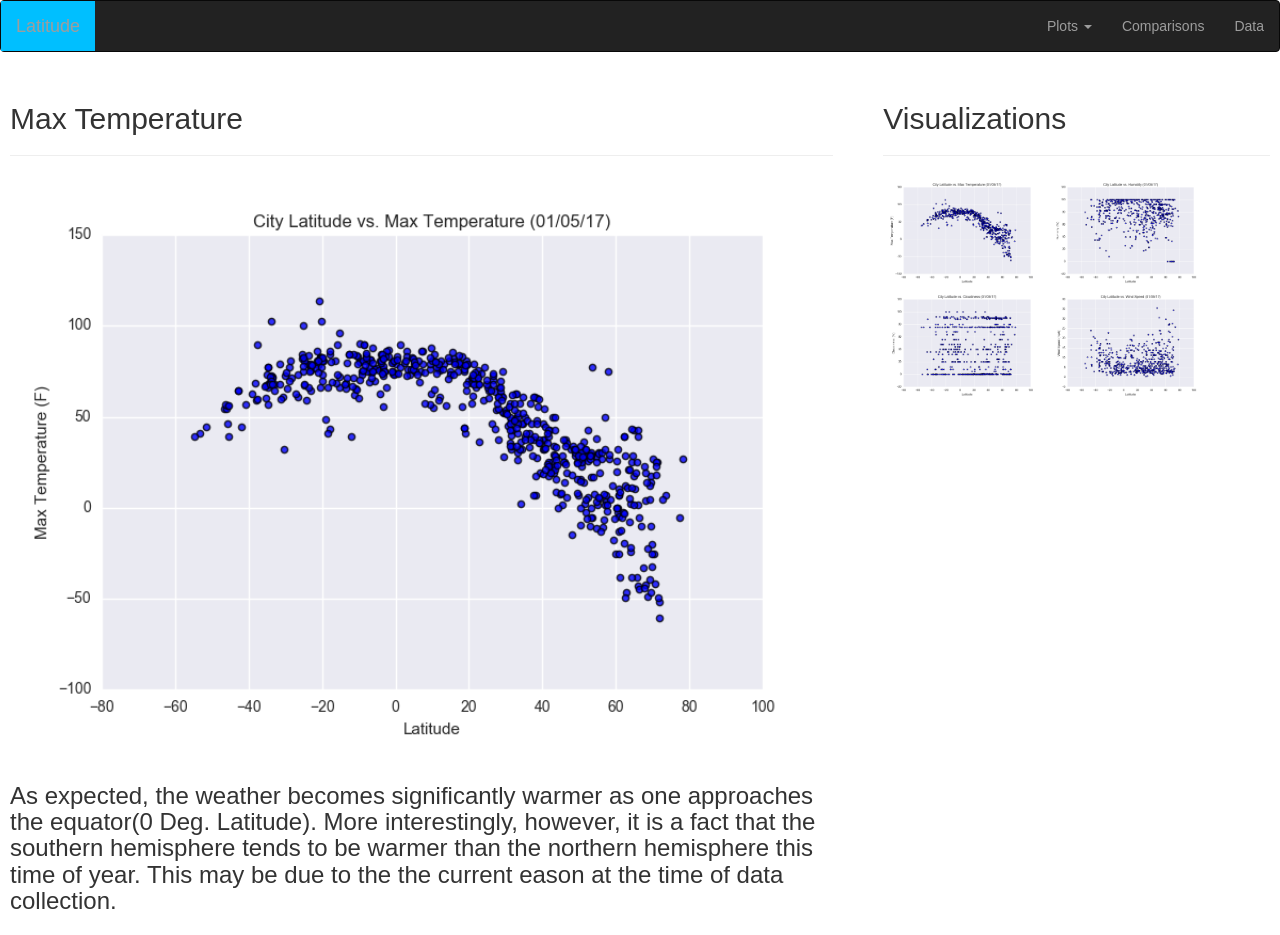
<file: html_homework/viz1.html>
<!DOCTYPE html>
<html lang="en">

<head>
  <!-- Some Boilerplate info for the page -->
  <meta charset="UTF-8">
  <!-- the title -->
  <title>Viz1</title>

  <!-- Bring in our bootstrap stylesheet -->
  <link rel="stylesheet" href="https://maxcdn.bootstrapcdn.com/bootstrap/3.3.7/css/bootstrap.min.css" integrity="sha384-BVYiiSIFeK1dGmJRAkycuHAHRg32OmUcww7on3RYdg4Va+PmSTsz/K68vbdEjh4u" crossorigin="anonymous">
  <!-- now we reference our own CSS stylesheet for additional changes -->
  <script src="https://ajax.googleapis.com/ajax/libs/jquery/3.3.1/jquery.min.js"></script>
  <script src="https://maxcdn.bootstrapcdn.com/bootstrap/3.3.7/js/bootstrap.min.js"></script>
  <link rel="stylesheet" href="style.css">
</head>

<body>

  <nav class="navbar navbar-inverse">
    <div class="container-fluid">
      <div class="navbar-header">
        <a class="navbar-brand" href="landing.html">Latitude</a>
      </div> 
        <ul class="nav navbar-nav navbar-right">

        <li class="dropdown">
          <a class="dropdown-toggle" data-toggle="dropdown" href="#">Plots
            <span class="caret"></span></a>
          <ul class="dropdown-menu">
            <li><a href="viz1.html">Temperature</a></li>
            <li><a href="viz2.html">Humidity</a></li>
            <li><a href="viz3.html">Cloudiness</a></li>
            <li><a href="viz4.html">Wind Speed</a></li>
          </ul>
        </li>

        <li><a href="comparisons.html">Comparisons</a></li>

        <li><a href="data.html">Data</a></li>

      </ul>
      
    </div>
  </nav>



<div class="row">
  <!--First Column in this Row-->
  <div class="col-xs-12 col-sm-12 col-md-8">
    <div class="box">
      <h2>Max Temperature</h2>
      <hr>
      <article class="row">
        <a target="_blank" href="Resources/images/Fig1.png">
          <img class ="viz" src="Resources/images/Fig1.png" alt="Tempurature Map">
        </a>  
      </article>
      <h3>As expected, the weather becomes significantly warmer as one approaches the equator(0 Deg. Latitude). More interestingly, however, it is a fact that the southern hemisphere tends to be warmer than the northern hemisphere this time of year. This may be due to the the current eason at the time of data collection.</h3>  
    </div>
  </div>

  <!--Second Column in this Row-->
  <div class="col-xs-12 col-sm-12 col-md-4">
    <div class="box">
      <h2 class ="viz">Visualizations</h2>
      <hr>

        <article class="row col-xs-3 col-sm-3 col-md-6">
          <a target="_blank" href="viz1.html">
            <img class ="viz" src="Resources/images/Fig1.png" alt="Cloudy Map">
          </a>  
        </article>
          
        <article class="row col-xs-3 col-sm-3 col-md-6">
          <a target="_blank" href="viz2.html">
            <img class ="viz" src="Resources/images/Fig2.png" alt="Humidity Map">
          </a> 
        </article>


        <article class="row col-xs-3 col-sm-3 col-md-6">
          <a target="_blank" href="viz3.html">
            <img class ="viz" src="Resources/images/Fig3.png" alt="Tempurature Map">
          </a>
        </article>

        <!-- an example using figure/ficaption -->
        <article class="row col-xs-3 col-sm-3 col-md-6">
          <a target="_blank" href="viz4.html">
            <img class ="viz" src="Resources/images/Fig4.png" alt="Wind Map">
          </a>
        </article>

    </div>
  </div>
</div>




</body>
</html>
</file>
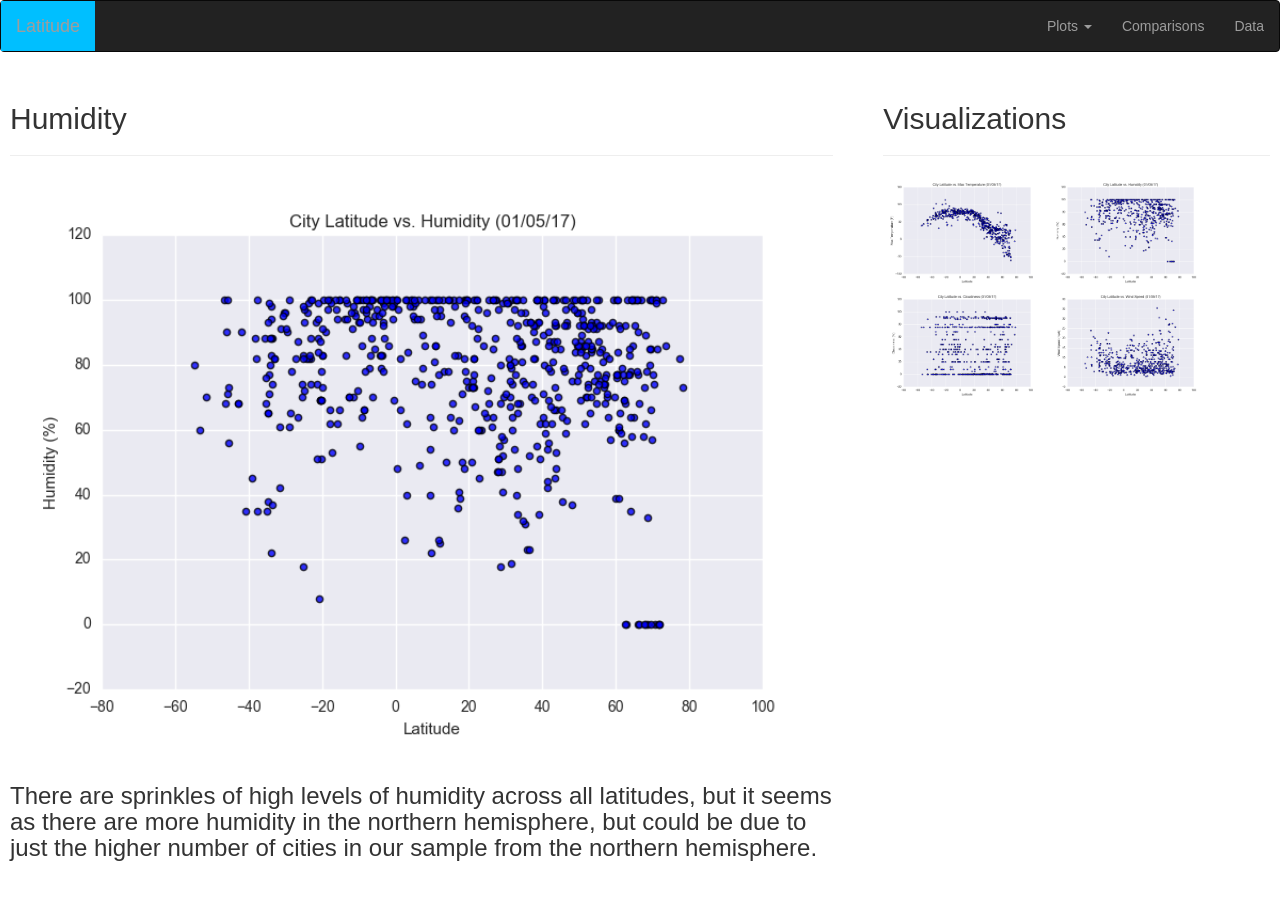
<file: html_homework/viz2.html>
<!DOCTYPE html>
<html lang="en">

<head>
  <!-- Some Boilerplate info for the page -->
  <meta charset="UTF-8">
  <!-- the title -->
  <title>Viz2</title>

  <!-- Bring in our bootstrap stylesheet -->
  <link rel="stylesheet" href="https://maxcdn.bootstrapcdn.com/bootstrap/3.3.7/css/bootstrap.min.css" integrity="sha384-BVYiiSIFeK1dGmJRAkycuHAHRg32OmUcww7on3RYdg4Va+PmSTsz/K68vbdEjh4u" crossorigin="anonymous">
  <!-- now we reference our own CSS stylesheet for additional changes -->
  <script src="https://ajax.googleapis.com/ajax/libs/jquery/3.3.1/jquery.min.js"></script>
  <script src="https://maxcdn.bootstrapcdn.com/bootstrap/3.3.7/js/bootstrap.min.js"></script>
  <link rel="stylesheet" href="style.css">
</head>

<body>

  <nav class="navbar navbar-inverse">
    <div class="container-fluid">
      <div class="navbar-header">
        <a class="navbar-brand" href="landing.html">Latitude</a>
      </div> 
        <ul class="nav navbar-nav navbar-right">

        <li class="dropdown">
          <a class="dropdown-toggle" data-toggle="dropdown" href="#">Plots
            <span class="caret"></span></a>
          <ul class="dropdown-menu">
            <li><a href="viz1.html">Temperature</a></li>
            <li><a href="viz2.html">Humidity</a></li>
            <li><a href="viz3.html">Cloudiness</a></li>
            <li><a href="viz4.html">Wind Speed</a></li>
          </ul>
        </li>

        <li><a href="comparisons.html">Comparisons</a></li>

        <li><a href="data.html">Data</a></li>

      </ul>
      
    </div>
  </nav>




<div class="row">
  <!--First Column in this Row-->
  <div class="col-xs-12 col-sm-12 col-md-8">
    <div class="box">
      <h2>Humidity</h2>
      <hr>
      <article class="row">
        <a target="_blank" href="Resources/images/Fig2.png">
          <img class ="viz" src="Resources/images/Fig2.png" alt="Humidity Map">
        </a>  
      </article>
      <h3>There are sprinkles of high levels of humidity across all latitudes, but it seems as there are more humidity in the northern hemisphere, but could be due to just the higher number of cities in our sample from the northern hemisphere.</h3>  
    </div>
  </div>

  <!--Second Column in this Row-->
  <div class="col-xs-12 col-sm-12 col-md-4">
    <div class="box">
      <h2 class ="viz">Visualizations</h2>
      <hr>

        <article class="row col-xs-3 col-sm-3 col-md-6">
          <a target="_blank" href="viz1.html">
            <img class ="viz" src="Resources/images/Fig1.png" alt="Cloudy Map">
          </a>  
        </article>
          
        <article class="row col-xs-3 col-sm-3 col-md-6">
          <a target="_blank" href="viz2.html">
            <img class ="viz" src="Resources/images/Fig2.png" alt="Humidity Map">
          </a> 
        </article>


        <article class="row col-xs-3 col-sm-3 col-md-6">
          <a target="_blank" href="viz3.html">
            <img class ="viz" src="Resources/images/Fig3.png" alt="Tempurature Map">
          </a>
        </article>

        <!-- an example using figure/ficaption -->
        <article class="row col-xs-3 col-sm-3 col-md-6">
          <a target="_blank" href="viz4.html">
            <img class ="viz" src="Resources/images/Fig4.png" alt="Wind Map">
          </a>
        </article>

    </div>
  </div>
</div>




</body>
</html>
</file>
<file: html_homework/style.css>
.box {
	display: block;
  min-height: 50px;
  padding: 5px;
  margin: 5px;
  font-weight: 300;
}

.skyblue {
  background: deepskyblue;
}

.purple {
  background: rebeccapurple;
}

.red {
  background: indianred;
}

.viz {
  width: 100%;
}

.TinyHeader {
  text-align: center;
}

.navbar-brand {
  background: deepskyblue;
}

@media (max-width: 480px) {
  /*.viz {
  width: 125%;
  }*/
</file>
<file: Interactive_Dashboards_with_Heroku/static/main.css>
.jumbotron {
	color: #ffe272;
	text-shadow:
    -1px -1px 0 #000,
    1px -1px 0 #000,
    -1px 1px 0 #000,
    1px 1px 0 #000; 
	font-family: Garamond;
	background-image: url("bioluminescent.png");
	background-size: cover;
	background-repeat: no-repeat;
	background-position: center;
	padding-left: 70px;

}

#metaPanel {
	font-family: "Palatino Linotype", "Book Antiqua", Palatino, serif;
	background-color: #f9f6bb;
	background-color: #82ada0;
	color: #ffe272;
	letter-spacing: 2px;
}

#metaPanel .panel-header {
	text-align: center;
}

#selDataset {
	padding: 7px;
	color: black;
}

#samplePanel {
	font-family: "Palatino Linotype", "Book Antiqua", Palatino, serif;
	text-align: center;
	color: #ffe272;
	background-color: #c6bfa5;
}
</file>
